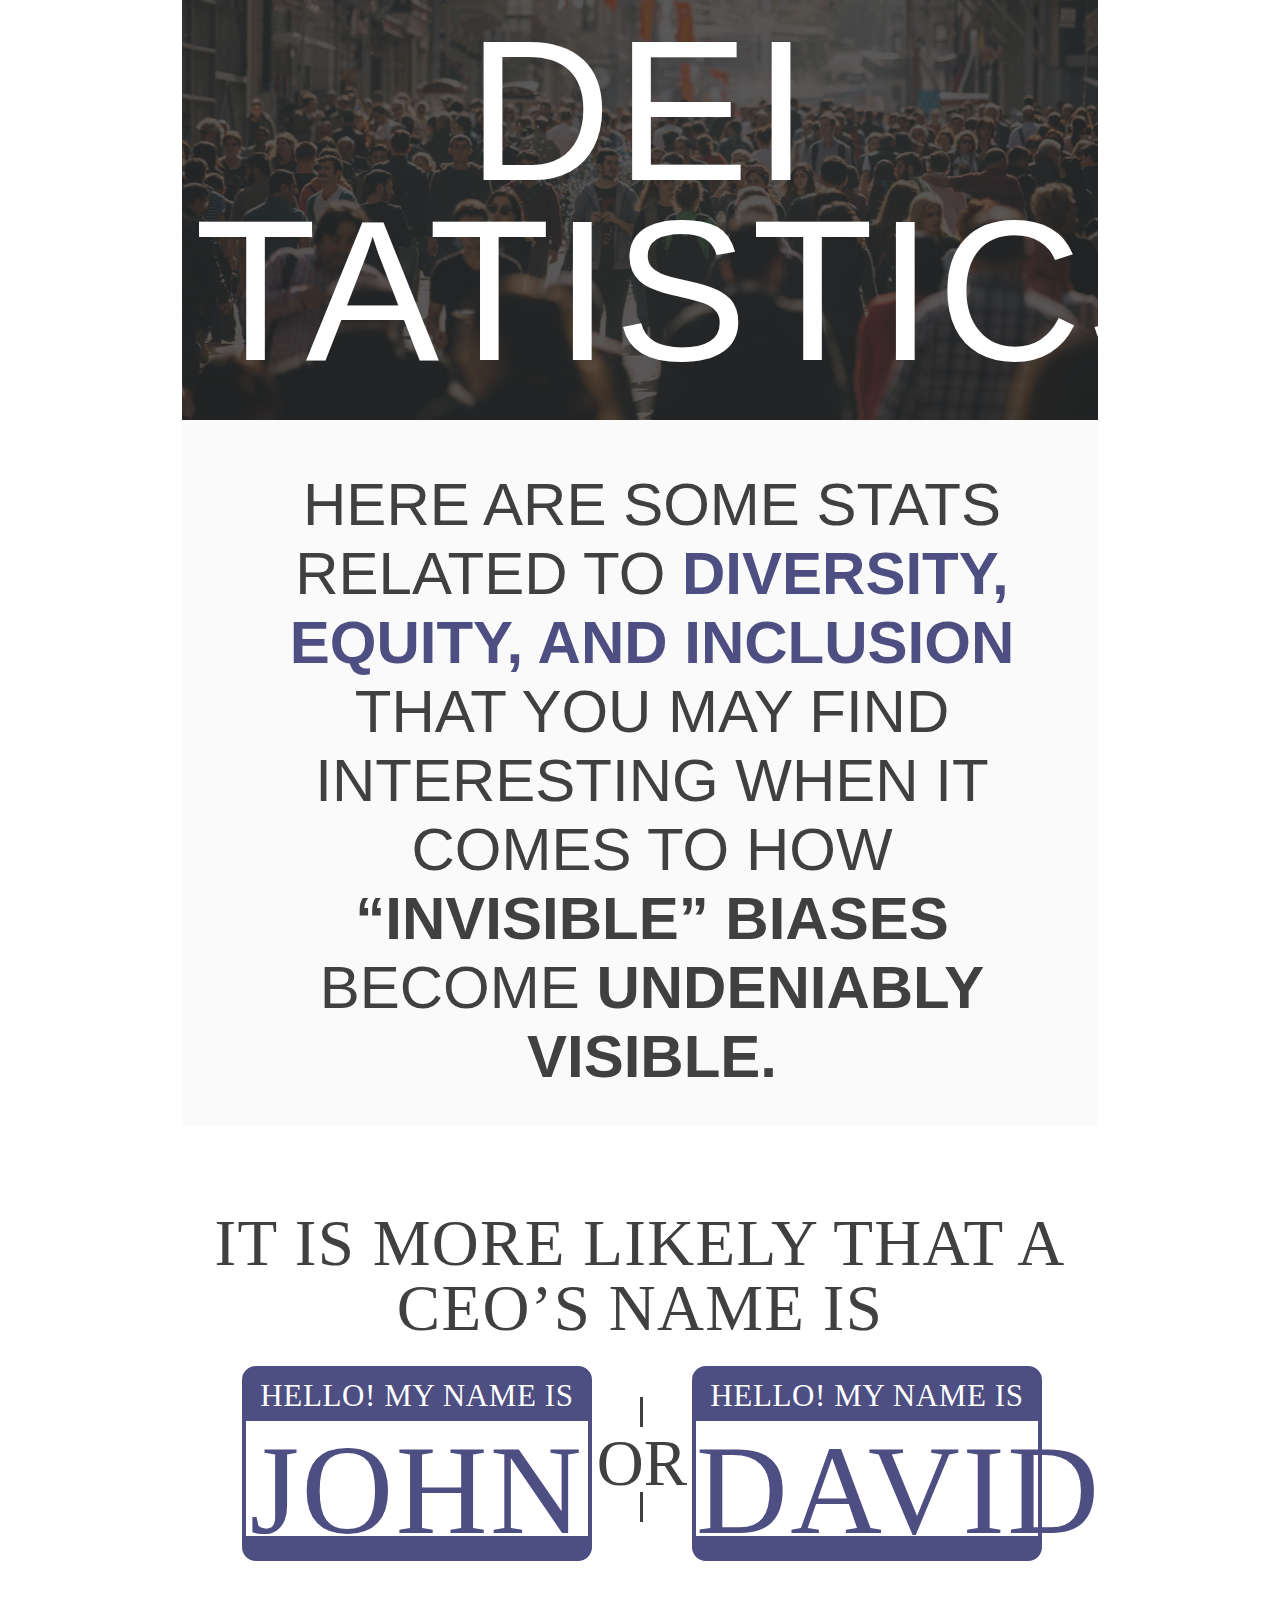
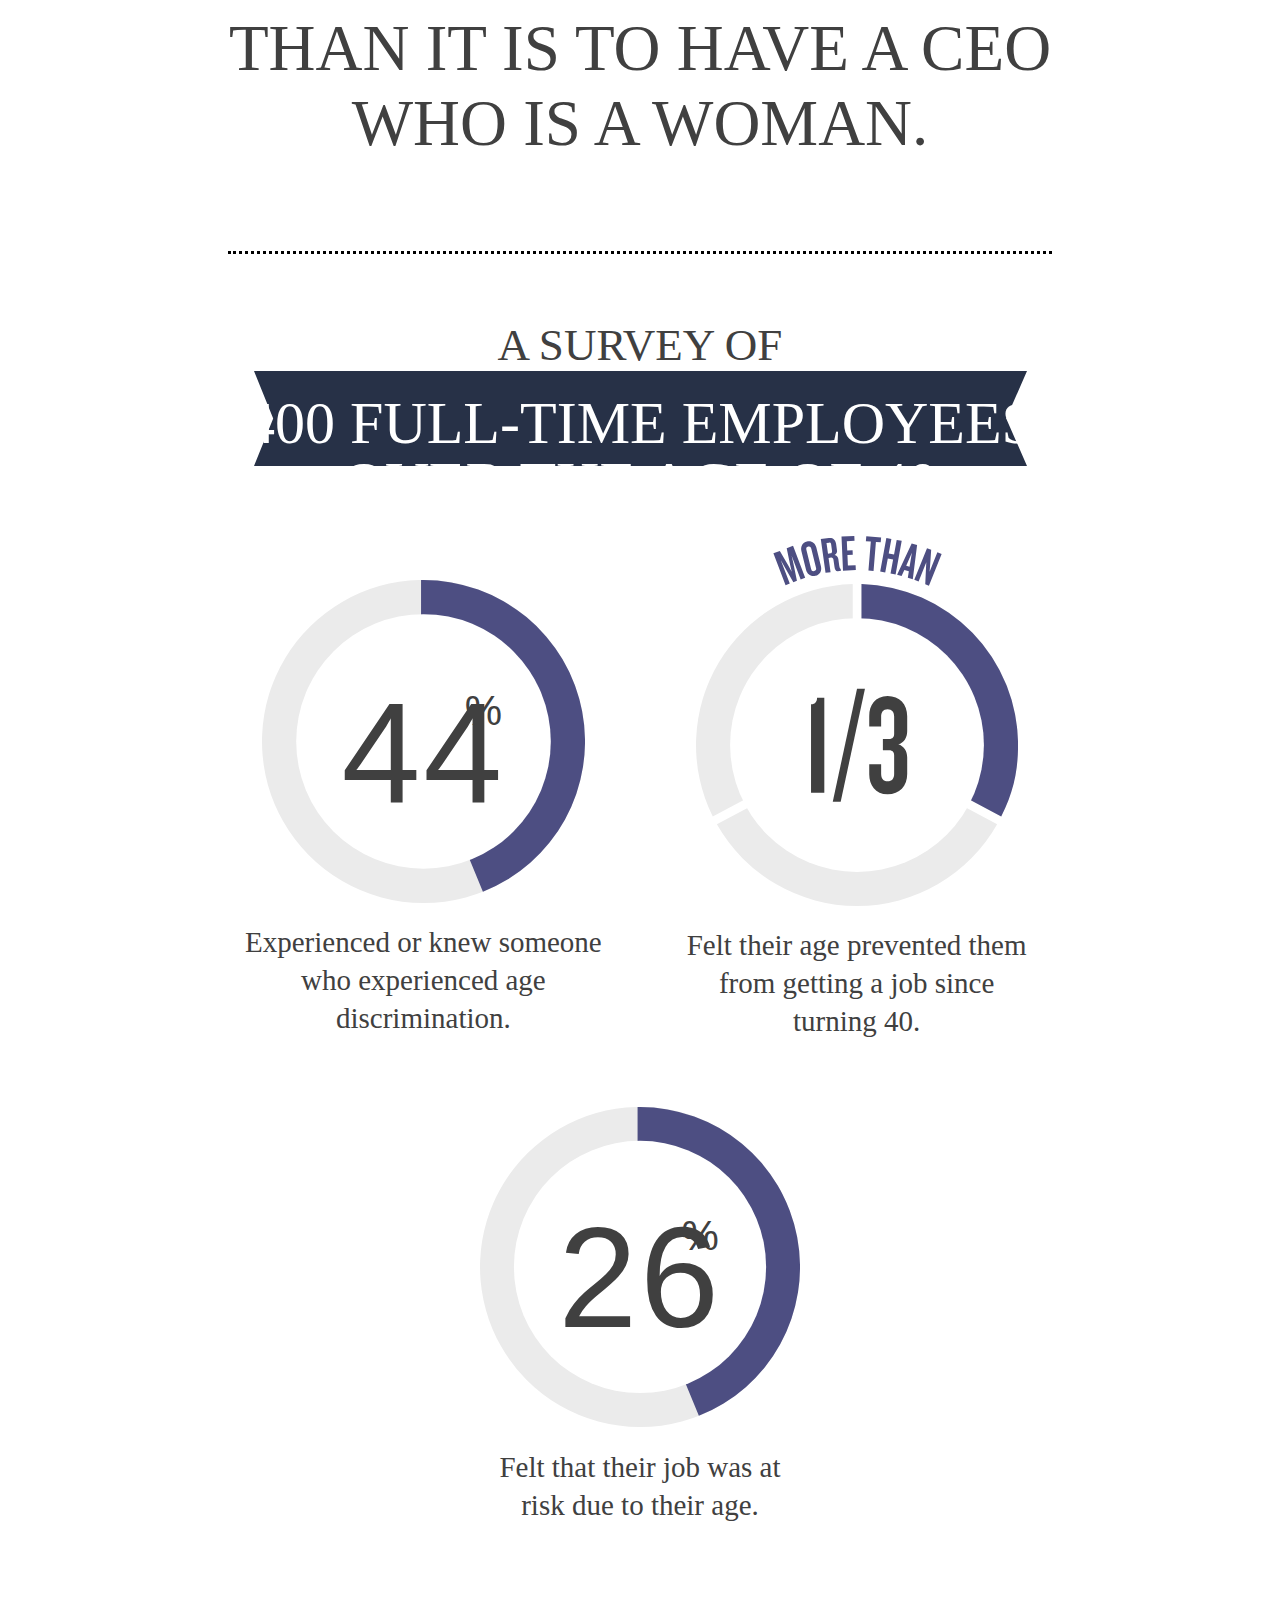
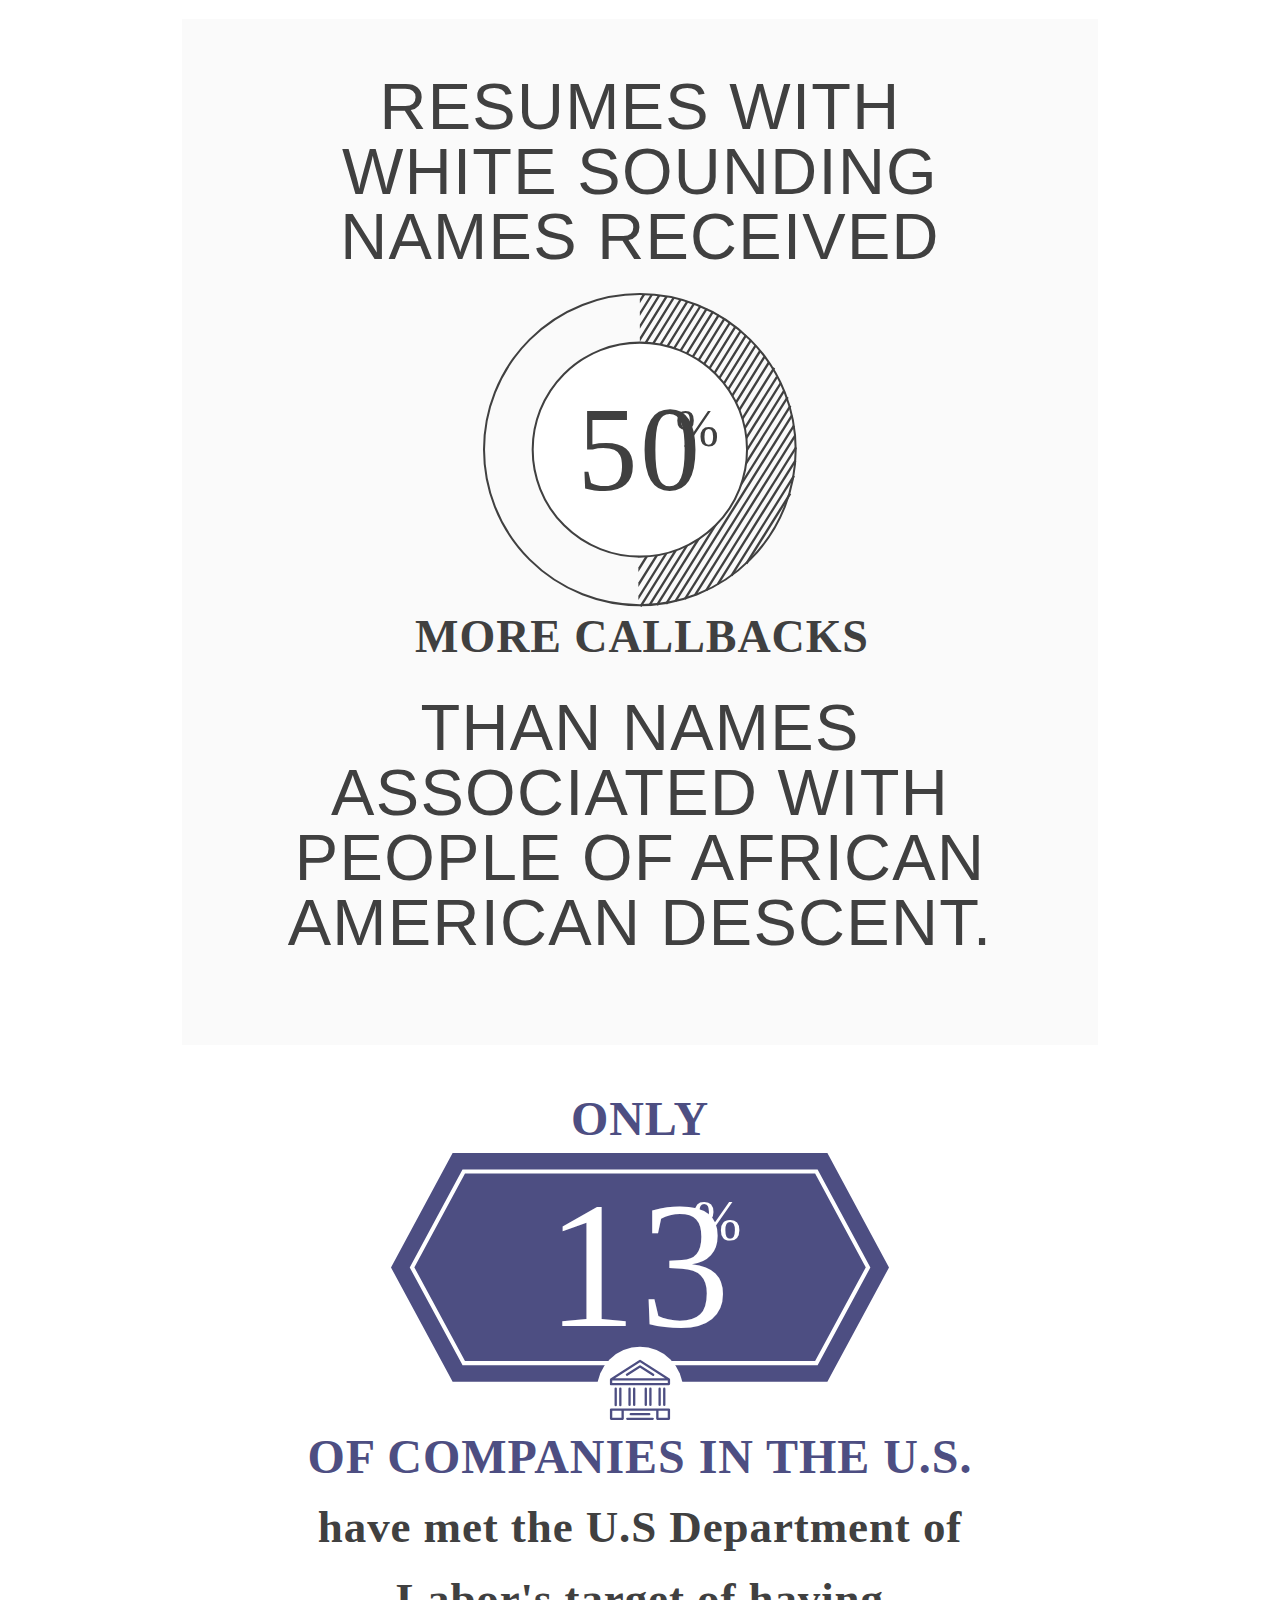
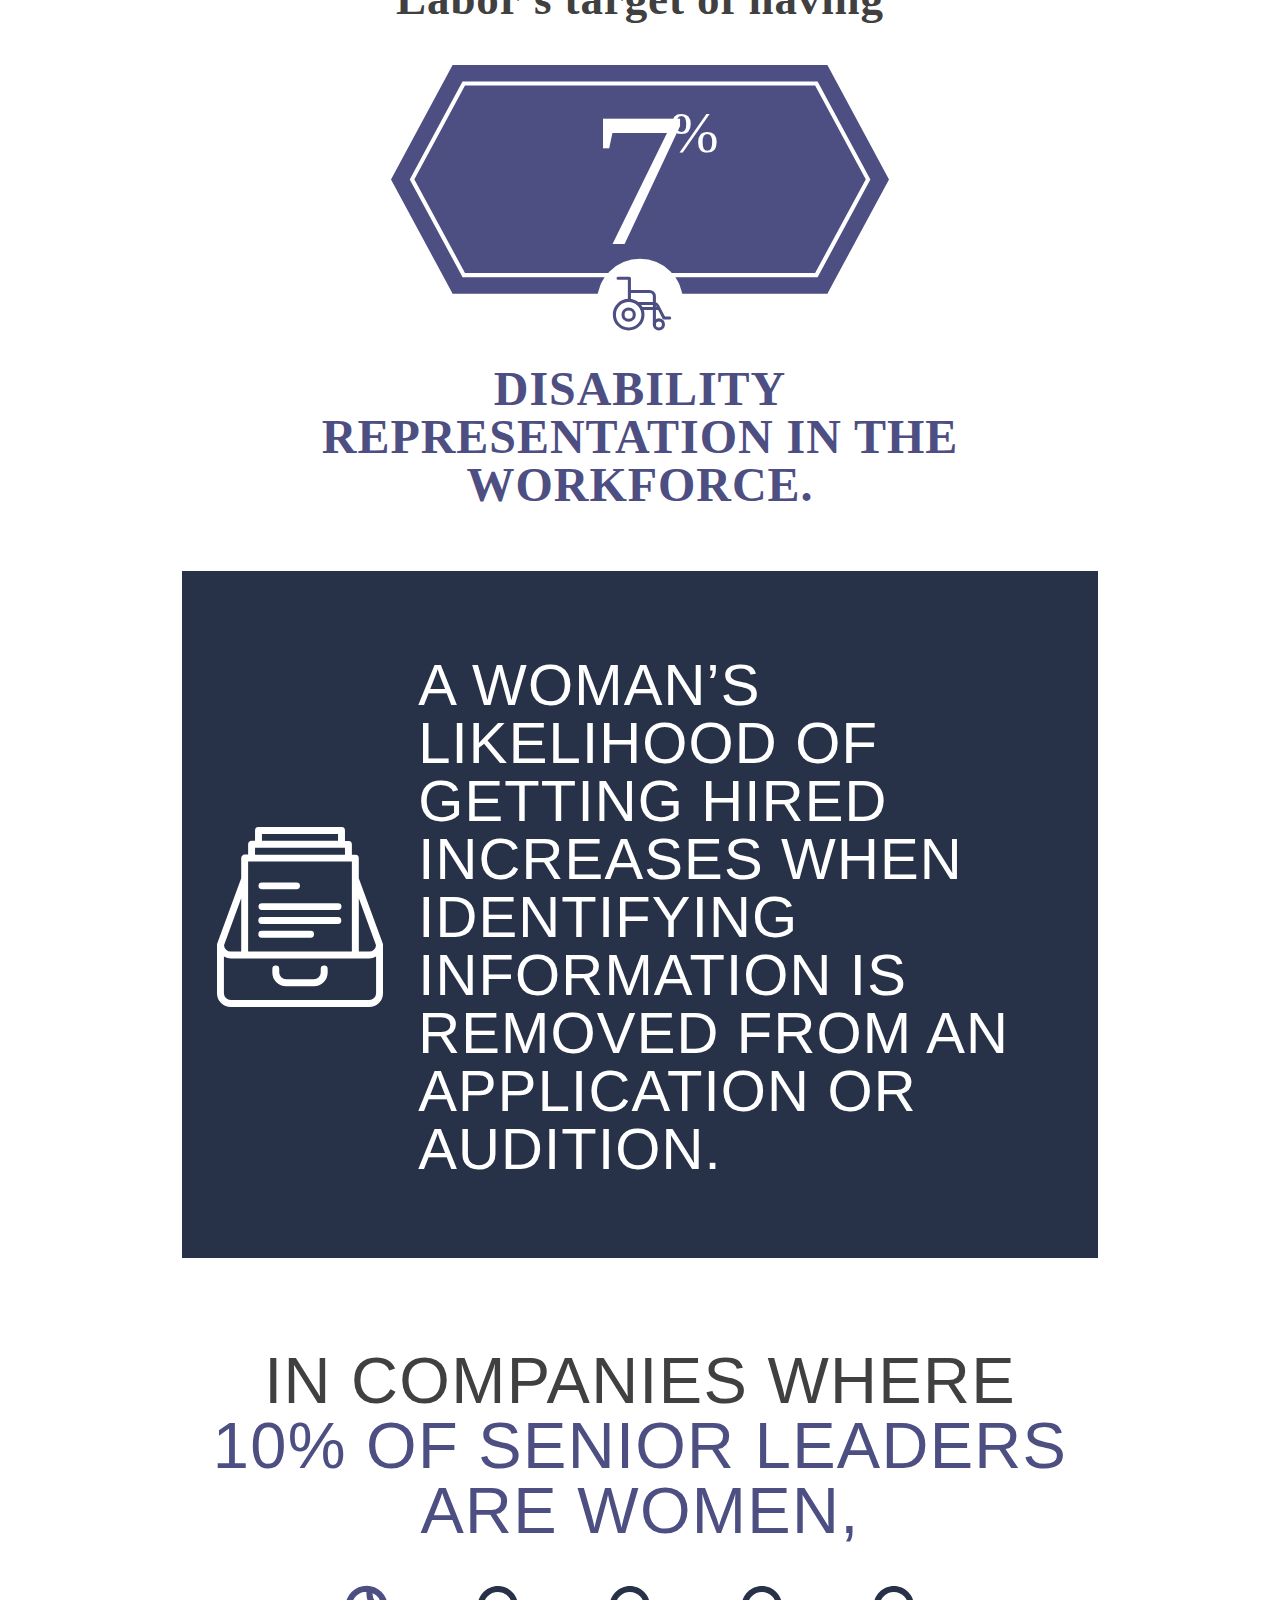
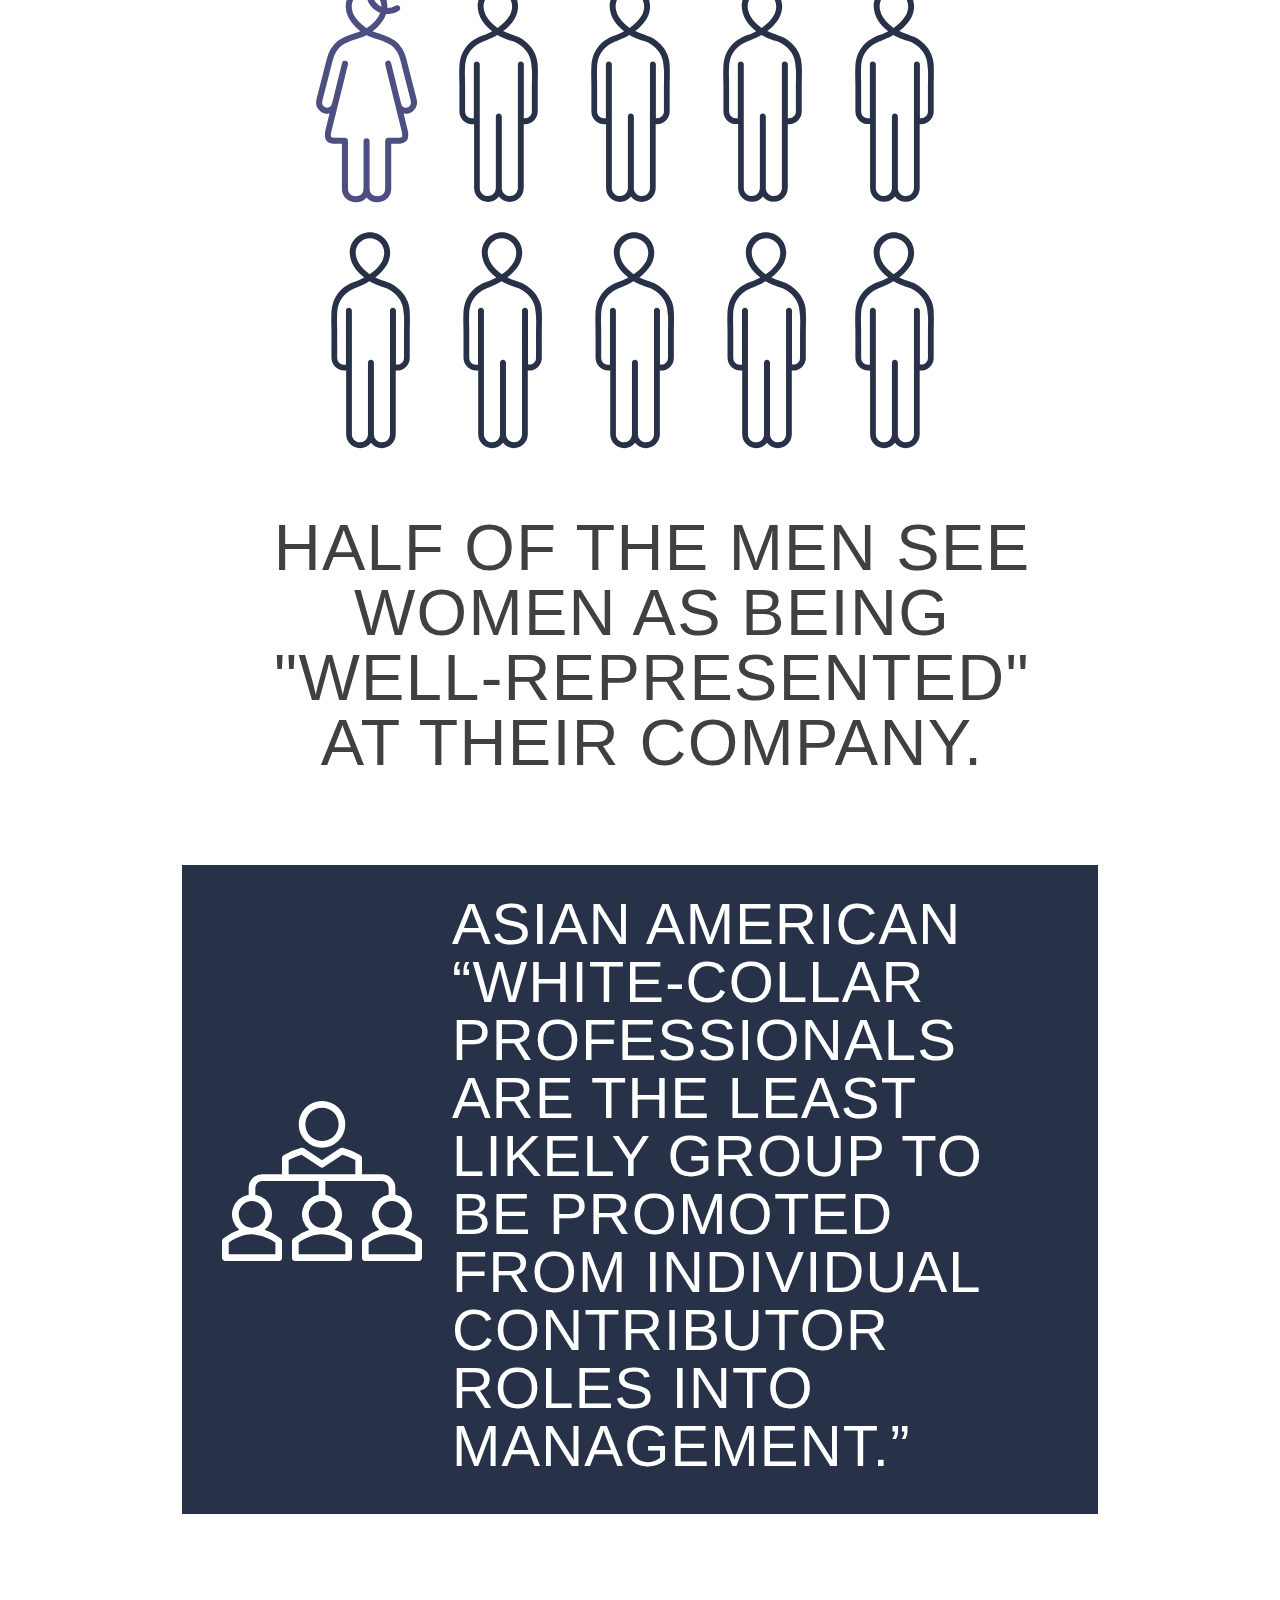
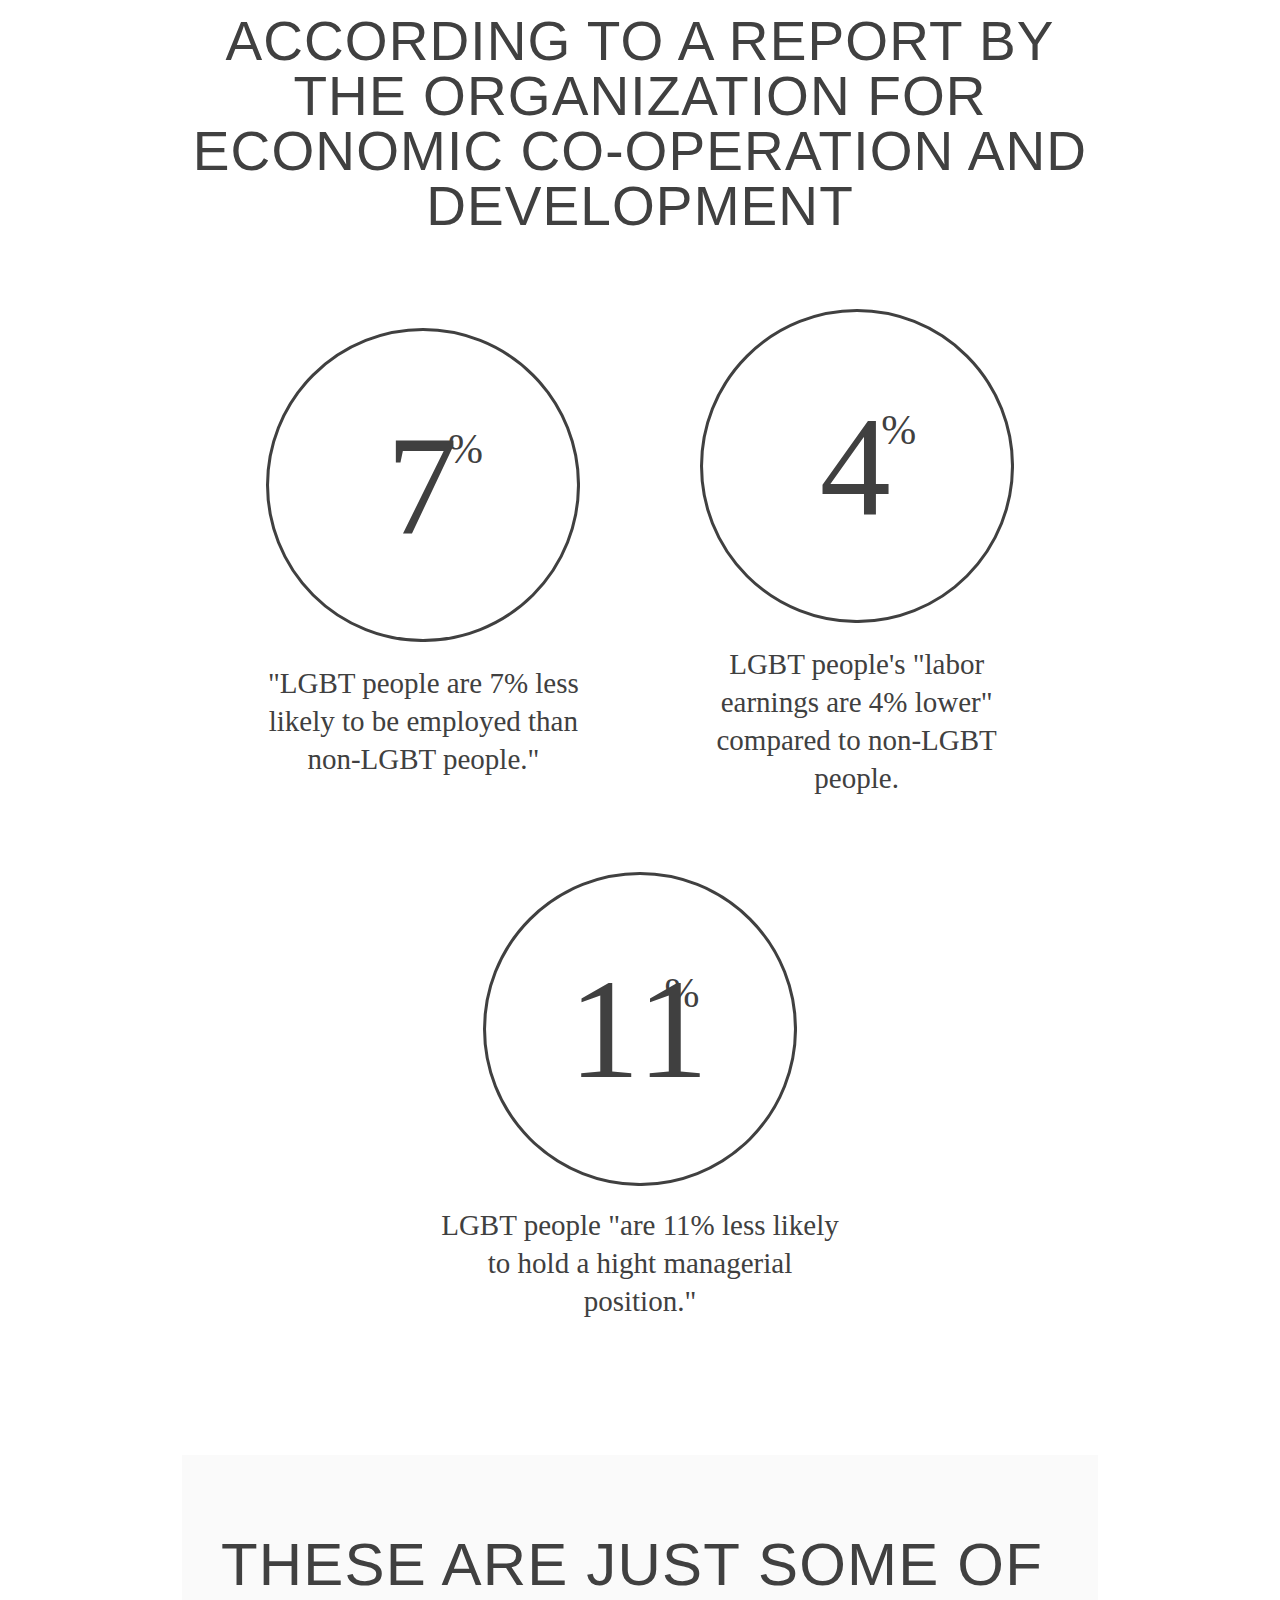
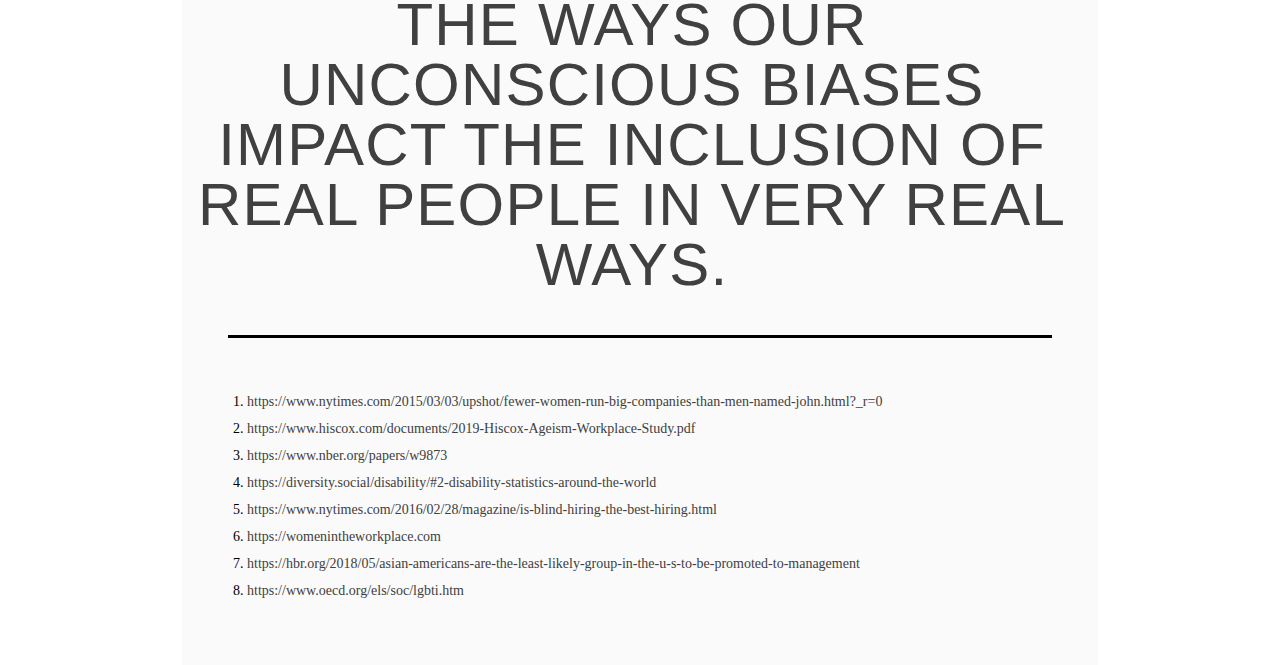
<file: index.html>
<!DOCTYPE html>
<html>
    <head>
        <meta charset="UTF-8" />
        <meta http-equiv="X-UA-Compatible" content="IE=edge" />
        <meta name="viewport" content="width=device-width, initial-scale=1.0" />
        <title>DEI-STATISTICS</title>
        <link rel="stylesheet" href="./styles.css" />
        <script src="https://getinclusive-assets.s3.amazonaws.com/course-content/infographics/js/styleinj.js"></script>
    	<script src="https://getinclusive-assets.s3.amazonaws.com/course-content/infographics/js/styleinj.js"></script>
    </head>

    <body>
        <div class="infographic-content">
            <section
                class="
                    ignore-wrapper
                    header-main
                    d-flex
                    w-100
                    align-items-center
                    p-r
                    justify-content-end
                "
            >
                <div class="header-text">
                    <p class="header-title larger">DEI STATISTICS</p>
                </div>
            </section>

            <section class="section-content light-grey">
                <div class="text-main">
                    <p>
                        HERE ARE SOME STATS RELATED TO
                        <b class="secondary">DIVERSITY, EQUITY, AND INCLUSION </b>THAT YOU MAY FIND INTERESTING WHEN IT COMES TO HOW
                        <b> “INVISIBLE” BIASES</b>
                        BECOME <b>UNDENIABLY VISIBLE.</b>
                    </p>
                </div>
            </section>
            <section class="name-section">
                <p class="text-align-center ceos-name ceos-margin">
                    IT IS MORE LIKELY THAT A CEO’S NAME IS
                </p>
                <div class="names-wrap">
                    <div class="names secondary">
                        <p class="hello">HELLO! MY NAME IS</p>
                        <p class="john john-i18n">JOHN</p>
                    </div>
                    <div class="ceos-name or-margin"><span class="small-i18n">OR</span></div>
                    <div class="names">
                        <p class="hello">HELLO! MY NAME IS</p>
                        <p class="john john-i18n">DAVID</p>
                    </div>
                </div>

                <div class="text-align-center ceos-name ceo-women">
                    <span>THAN IT IS TO HAVE A CEO WHO IS A WOMAN.</span>
                </div>
                <div class="dot-line"></div>
                <div class="center survey survey-padding"><span>A SURVEY OF</span></div>
                <div class="center">
                    <div class="ribbon">
                        <p class="fs3 ribbon-text" i18n-data="">
                            400 FULL-TIME EMPLOYEES OVER THE AGE OF 40
                        </p>
                    </div>
                </div>
                <div class="p_cards adderall-percentage-cards">
                    <div class="p_card">
                        <div class="card-icon"><p>44<p class="percentage">%</p></p></div>

                        <p class="card-title">
                            Experienced or knew someone who experienced age
                            discrimination.
                        </p>
                    </div>
                    <div class="p_card more-than">
                        <img src="./assets/Asset6.svg" alt=" More than 1/3" class="" />
                        <p class="card-title">
                            Felt their age prevented them from getting a job
                            since turning 40.
                        </p>
                    </div>
                </div>
                <div class="center">
                    <div class="p_card">
                        <div class="card-icon"><p>26<p class="percentage">%</p></p></div>
                        <p class="card-title felt-that">
                            Felt that their job was at risk due to their age.
                        </p>
                    </div>
                </div>
            </section>

            <section class="resume-section light-grey">
                <div class="text-align-center resume-text center">
                    <p>RESUMES WITH WHITE SOUNDING NAMES RECEIVED</p>
                </div>

                <div class="icon">
                    <div class="icon-center"><p>50<p class="percentage">%</p></p></div>
                </div>
                <div class="icon-text-normal-center">
                    <p>MORE CALLBACKS</p>
                </div>
                <div class="names-text">
                    <p>
                        THAN NAMES ASSOCIATED WITH PEOPLE OF AFRICAN AMERICAN
                        DESCENT.
                    </p>
                </div>
            </section>
            <section class="only-section">
                <div class="icon-text-purple-center">
                    <p class="purple-text">ONLY</p>
                </div>
                <div class="icon">
                    <div class="only-icon">
                        <p>13
                            <p class="percent">%</p>
                        </p></div>
                </div> 

                <div class="icon-text-purple-center">
                    <p>OF COMPANIES IN THE U.S.</p>
                </div>
                <div class="have-met">
                    <p>
                        have met the U.S Department of Labor's target of having
                    </p>
                </div>

                <div class="icon">
                    <div class="icon">
                        <div class="only-icon1">
                            <p>7
                                <p class="percent1">%</p>
                            </p></div>
                    </div>
                </div>
                <div class="icon-text-purple-center disability-repres">
                    <p>DISABILITY REPRESENTATION IN THE WORKFORCE.</p>
                </div>
            </section>
            <section class="flex-container dark-grey">
                <div class="icon right only-desktop">
                    <img src="./assets/Asset 4.svg" class="icon-flex" />
                </div>
                <div class="icon-text">
                    <p class="only-desktop secondary-text">
                        A WOMAN’S LIKELIHOOD OF GETTING HIRED INCREASES WHEN
                        IDENTIFYING INFORMATION IS REMOVED FROM AN APPLICATION
                        OR AUDITION.
                    </p>
                    <div class="only-mobile mobile-custom">
                        <p class="secondary-text">A WOMAN’S LIKELIHOOD OF GETTING HIRED INCREASES....</p>
                        <img src="./assets/Asset 4.svg" class="icon-flex" />
                        <p>... WHEN IDENTIFYING INFORMATION IS REMOVED FROM AN APPLICATION OR AUDITION.</p>
                    </div>
                </div>
            </section>
            <section class="in-company-section">
                <div class="in-text">
                    <p>IN COMPANIES WHERE</p>
                </div>
                <div class="in-text">
                    <p class="secondary">10% OF SENIOR LEADERS ARE WOMEN,</p>
                </div>
                <div class="icon">
                    <img src="./assets/Asset 14.svg" class="icon-prop" />
                </div>
                <div class="in-text in-text-width">
                    <p>
                        HALF OF THE MEN SEE WOMEN AS BEING "WELL-REPRESENTED" AT
                        THEIR COMPANY.
                    </p>
                </div>
            </section>
            <section class="flex-container asian-american dark-blue">
                <div class="icon right">
                    <img
                        src="./assets/asian american.svg"
                        class="icon-w-100 icon-center"
                    />
                </div>
                <div class="asian-text">
                    <p>
                        ASIAN AMERICAN “WHITE-COLLAR PROFESSIONALS ARE THE LEAST
                        LIKELY GROUP TO BE PROMOTED FROM INDIVIDUAL CONTRIBUTOR
                        ROLES INTO MANAGEMENT.”
                    </p>
                </div>
            </section>

            <section class="report-section">
                <div class="report-text">
                    <p>
                        ACCORDING TO A REPORT BY THE ORGANIZATION FOR ECONOMIC
                        CO-OPERATION AND DEVELOPMENT
                    </p>
                </div>

                <div class="p_cards adderall-percentage-cards">
                    <div class="p_card">
                        <div class="ring-icon"><p>7<p class="per">%</p></p></div>

                        <p class="ring-title">
                            "LGBT people are 7% less likely to be employed than non-LGBT people."
                        </p>
                    </div>
                    <div class="p_card">
                        <div class="ring-icon"><p>4<p class="per">%</p></p></div>

                        <p class="ring-title">
                            LGBT people's "labor earnings are 4% lower" compared to non-LGBT people.
                        </p>
                    </div>
                </div>
                <div class="center">
                    <div class="p_card">
                        <div class="ring-icon"><p>11<p class="per">%</p></p></div>

                        <p class="ring-title1">
                            LGBT people "are 11% less likely to hold a hight managerial position."
                        </p>
                    </div>
                </div>
            </section>
            <section class="link-section light-grey">
                <div class="link-text">
                    <p>
                        THESE ARE JUST SOME OF THE WAYS OUR UNCONSCIOUS BIASES
                        IMPACT THE INCLUSION OF REAL PEOPLE IN VERY REAL WAYS.
                    </p>
                </div>
                <div class="line"></div>
                <div class="links">
                    <ol>
                        <li>
                            <a target="_blank" href="https://www.nytimes.com/2015/03/03/upshot/fewer-women-run-big-companies-than-men-named-john.html?_r=0">https://www.nytimes.com/2015/03/03/upshot/fewer-women-run-big-companies-than-men-named-john.html?_r=0</a>
                        </li>
                        <li>
                            <a target="_blank" href="https://www.hiscox.com/documents/2019-Hiscox-Ageism-Workplace-Study.pdf">https://www.hiscox.com/documents/2019-Hiscox-Ageism-Workplace-Study.pdf</a>
                        </li>
                        <li>
                            <a target="_blank" href="https://www.nber.org/papers/w9873">https://www.nber.org/papers/w9873</a>

                        </li>
                        <li>
                            <a target="_blank" href="https://diversity.social/disability/#2-disability-statistics-around-the-world">https://diversity.social/disability/#2-disability-statistics-around-the-world</a>
                        </li>
                        <li>
                            <a target="_blank" href="https://www.nytimes.com/2016/02/28/magazine/is-blind-hiring-the-best-hiring.html">https://www.nytimes.com/2016/02/28/magazine/is-blind-hiring-the-best-hiring.html</a>
                        </li>
                        <li>
                            <a target="_blank" href="https://womenintheworkplace.com">https://womenintheworkplace.com</a>
                        </li>
                        <li>
                            <a target="_blank" href="https://hbr.org/2018/05/asian-americans-are-the-least-likely-group-in-the-u-s-to-be-promoted-to-management">https://hbr.org/2018/05/asian-americans-are-the-least-likely-group-in-the-u-s-to-be-promoted-to-management</a>
                        </li>
                        <li>
                            <a target="_blank" href="https://www.oecd.org/els/soc/lgbti.htm">https://www.oecd.org/els/soc/lgbti.htm</a>
                        </li>
                    </ol>
                </div>
            </section>
        </div>
    </body>
</html>
</file>
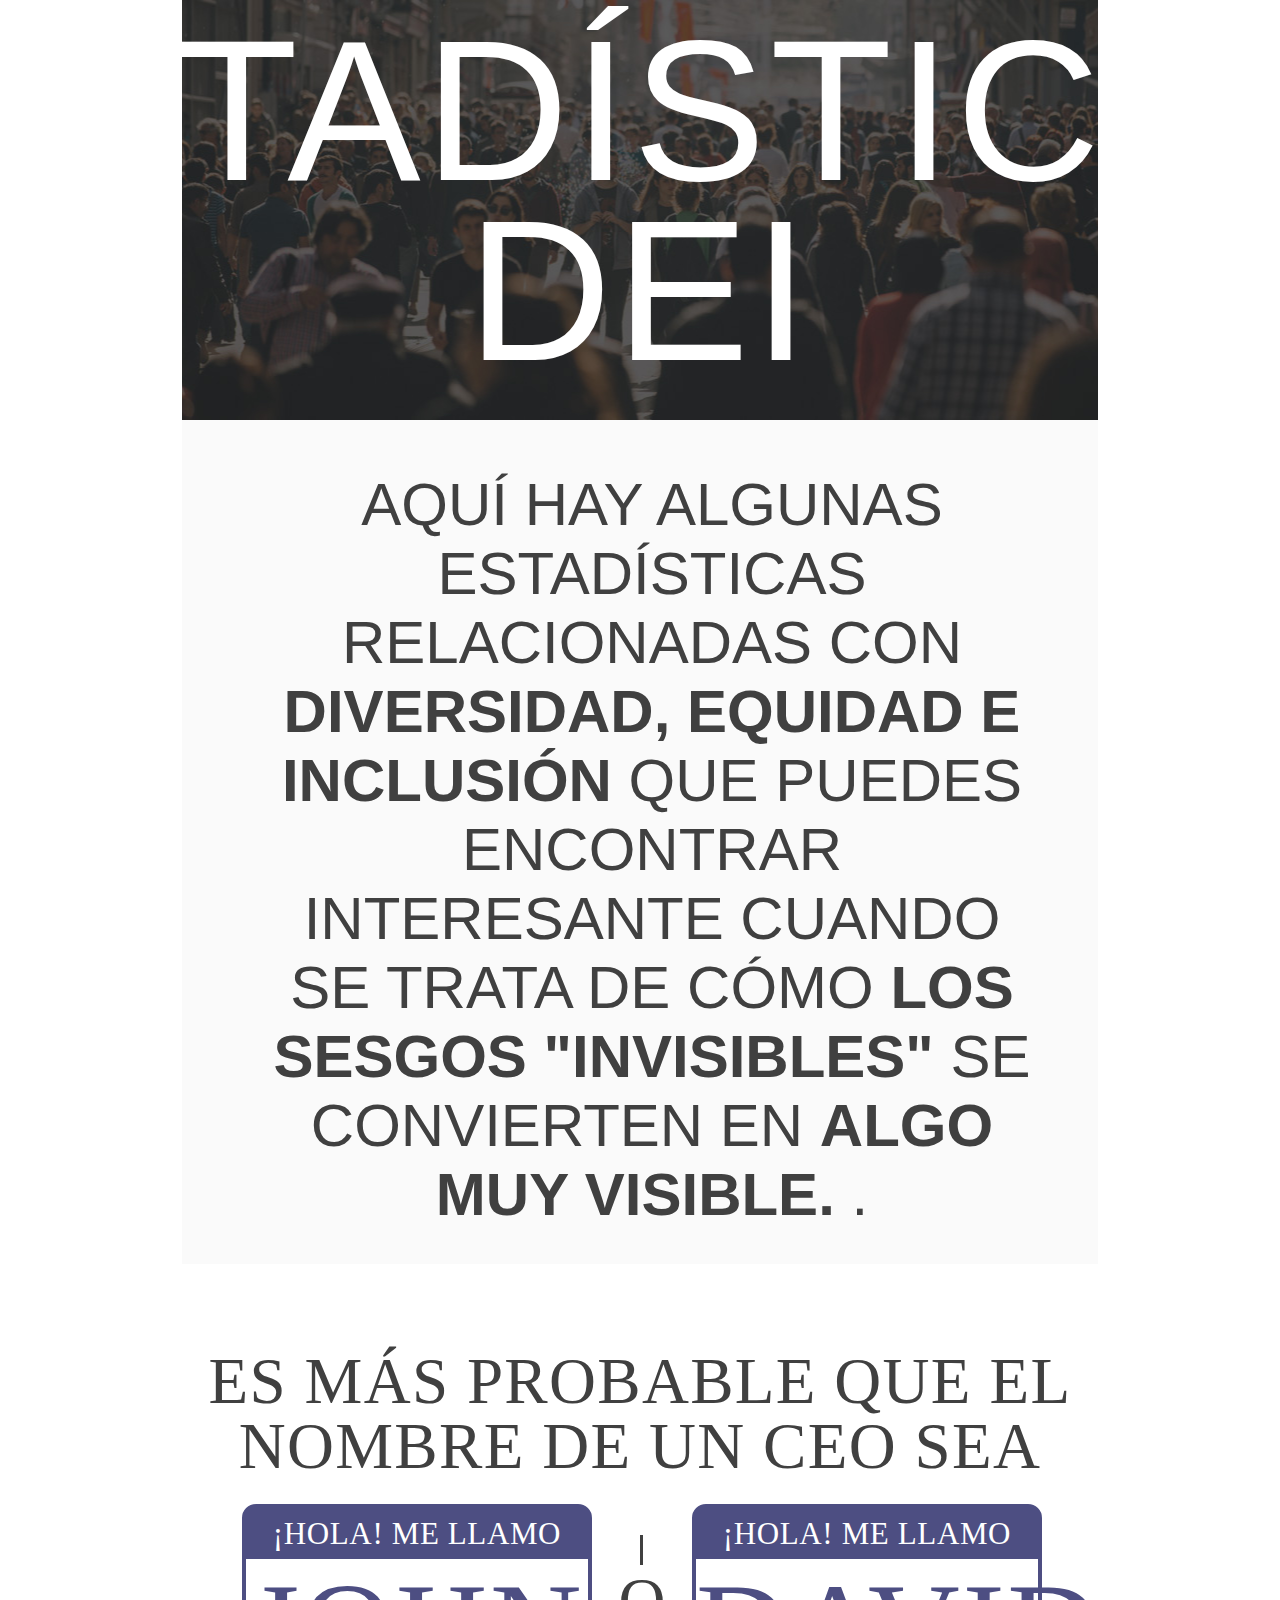
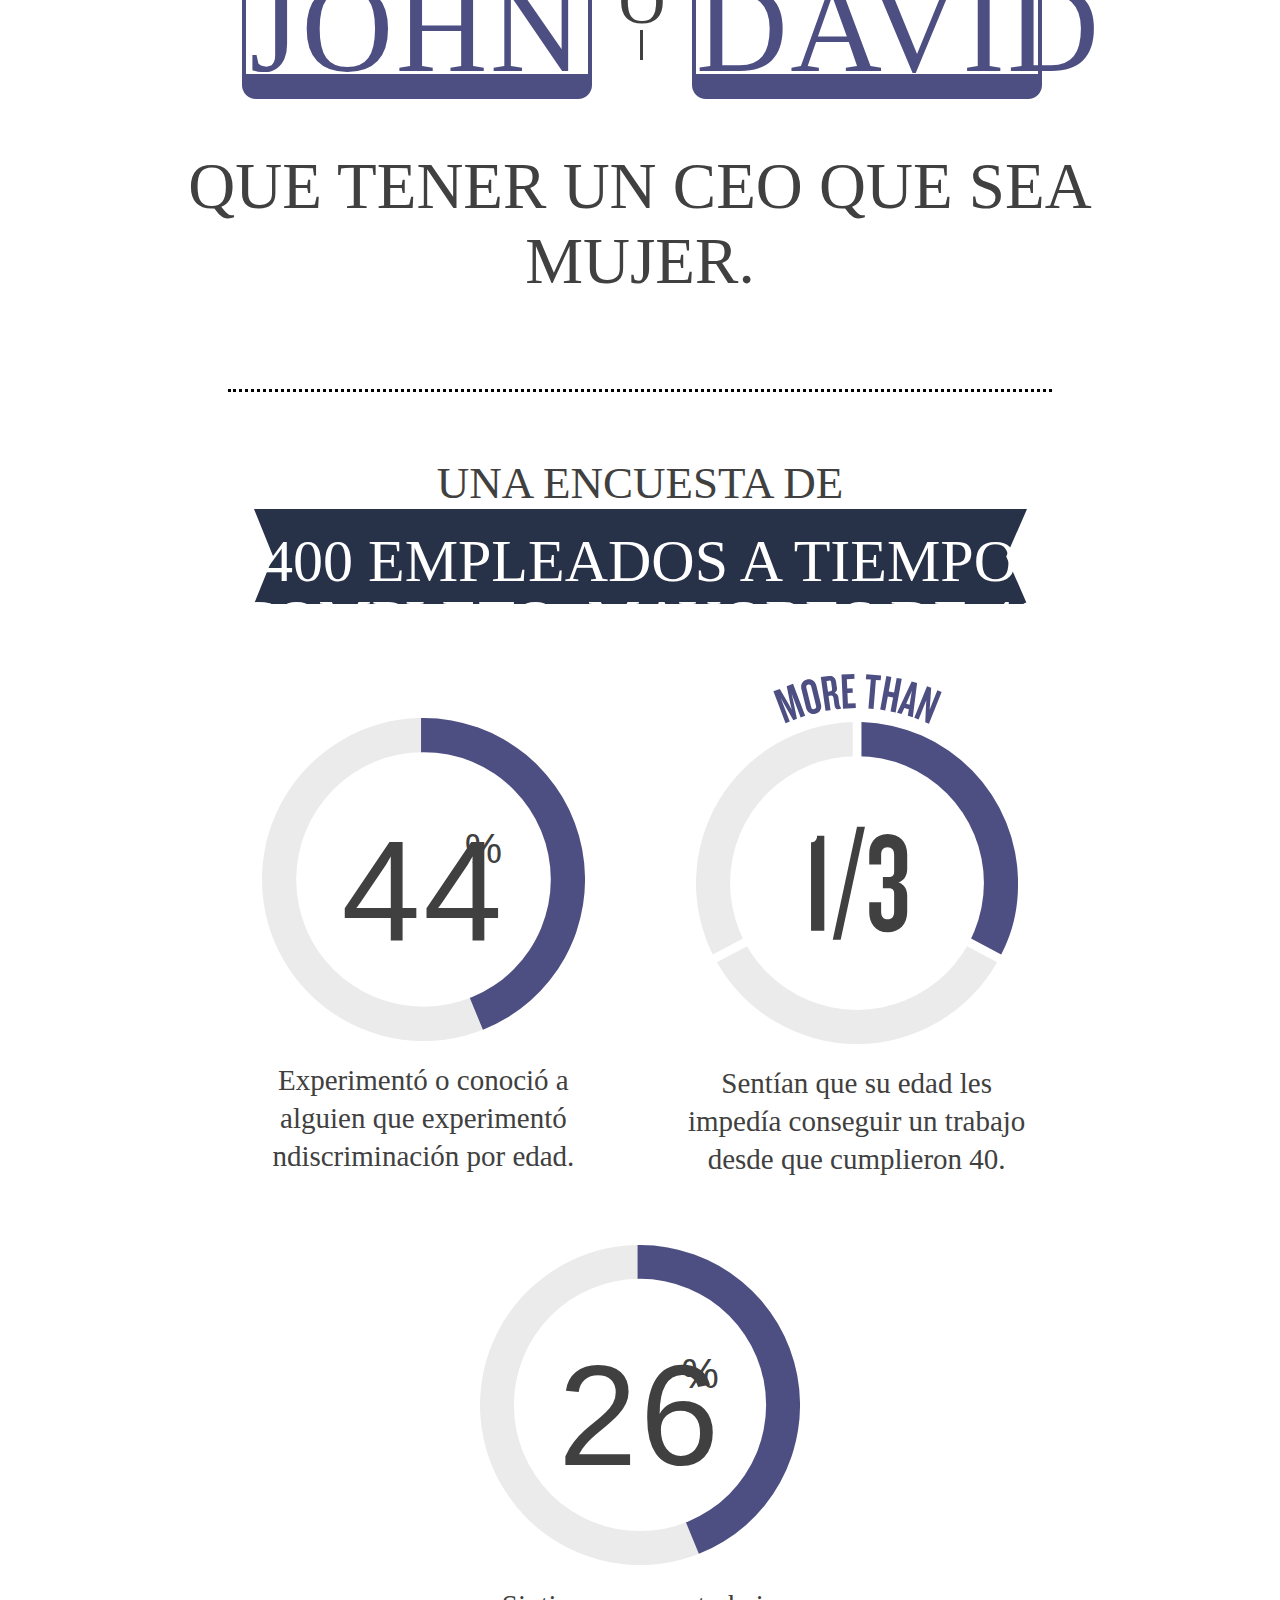
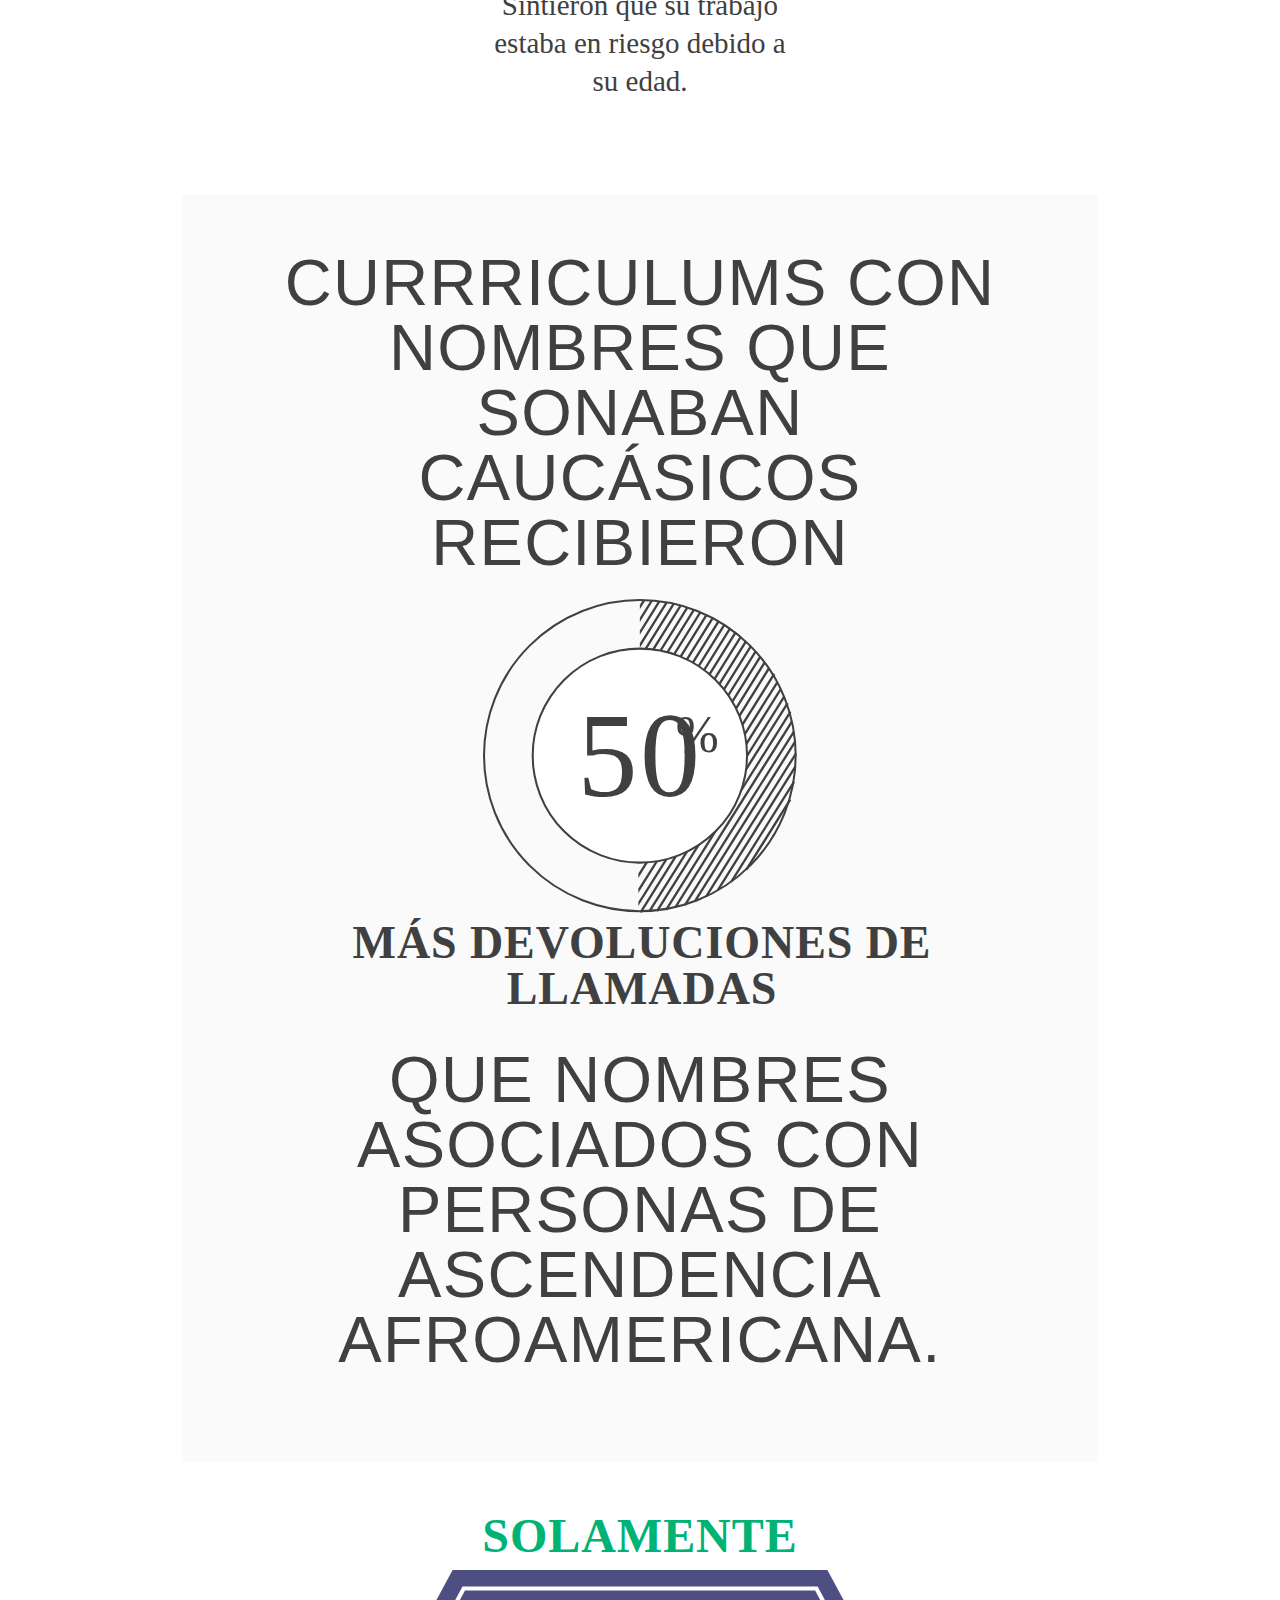
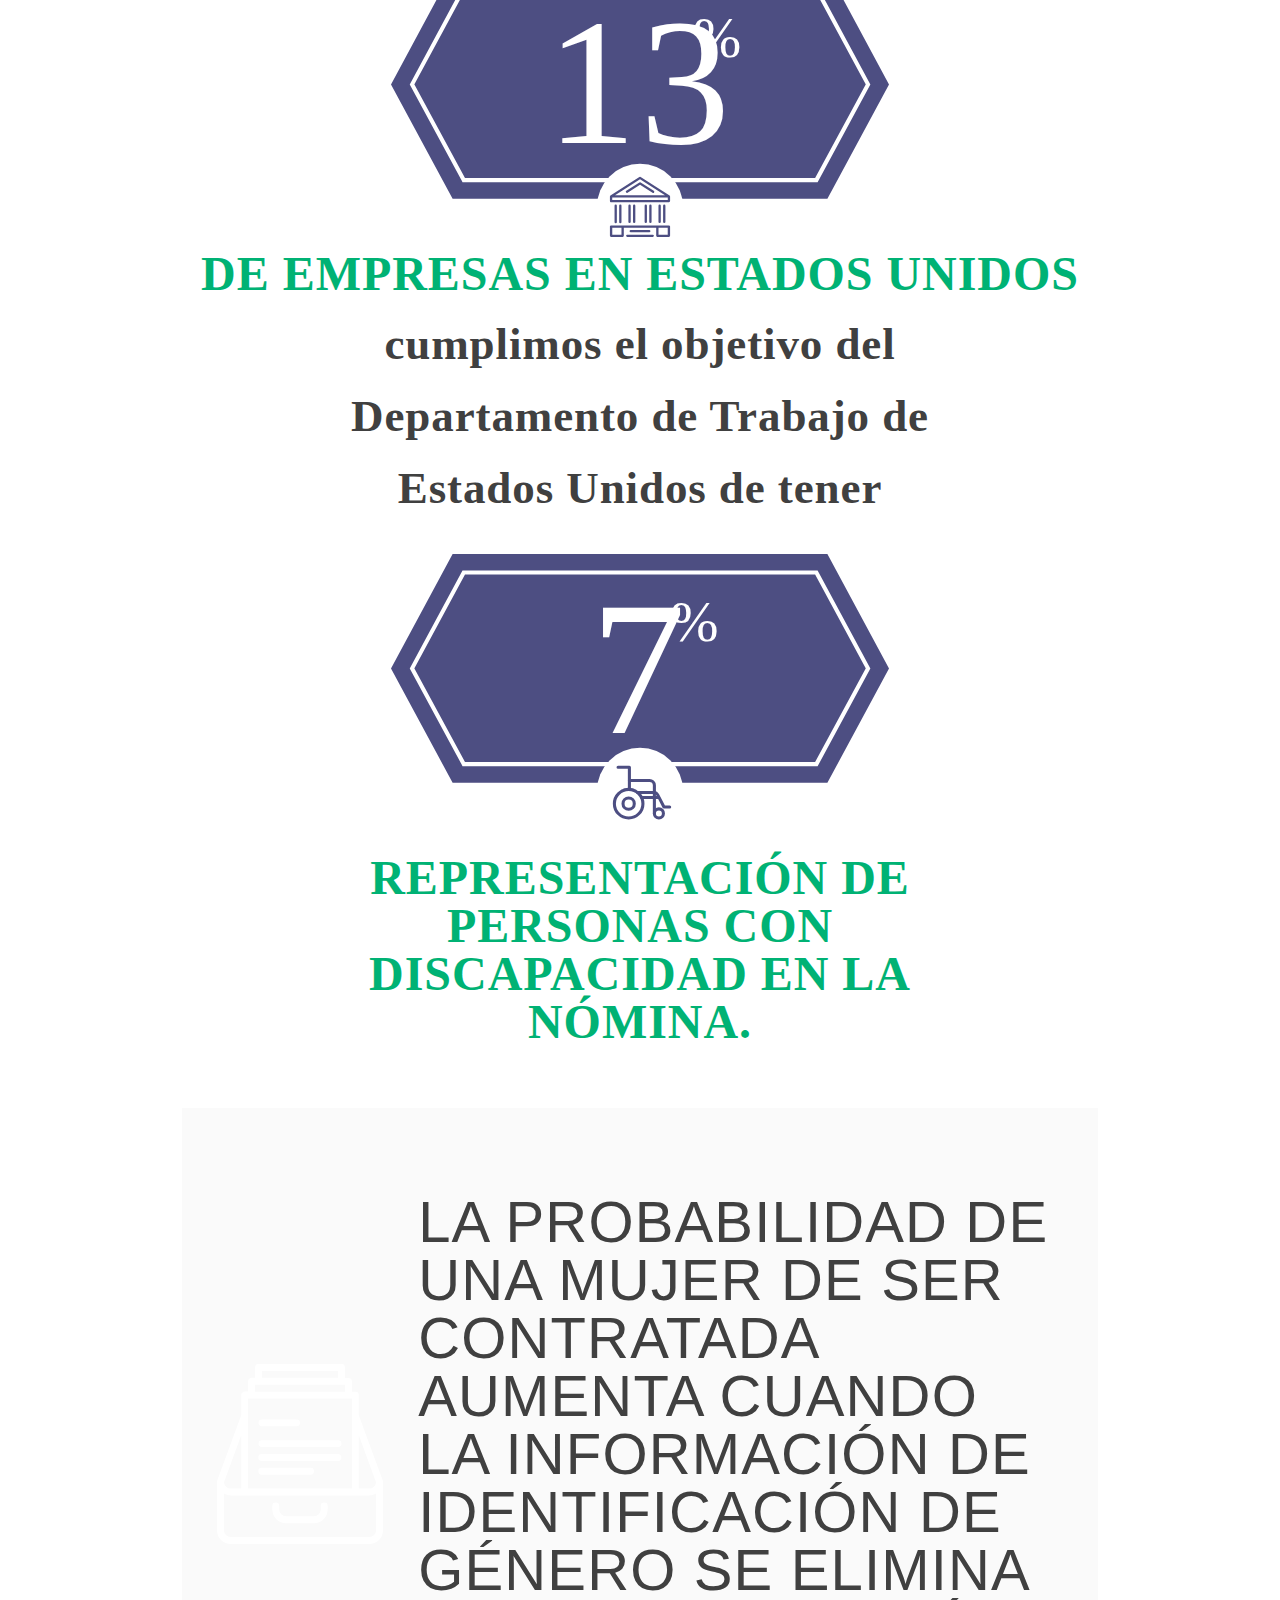
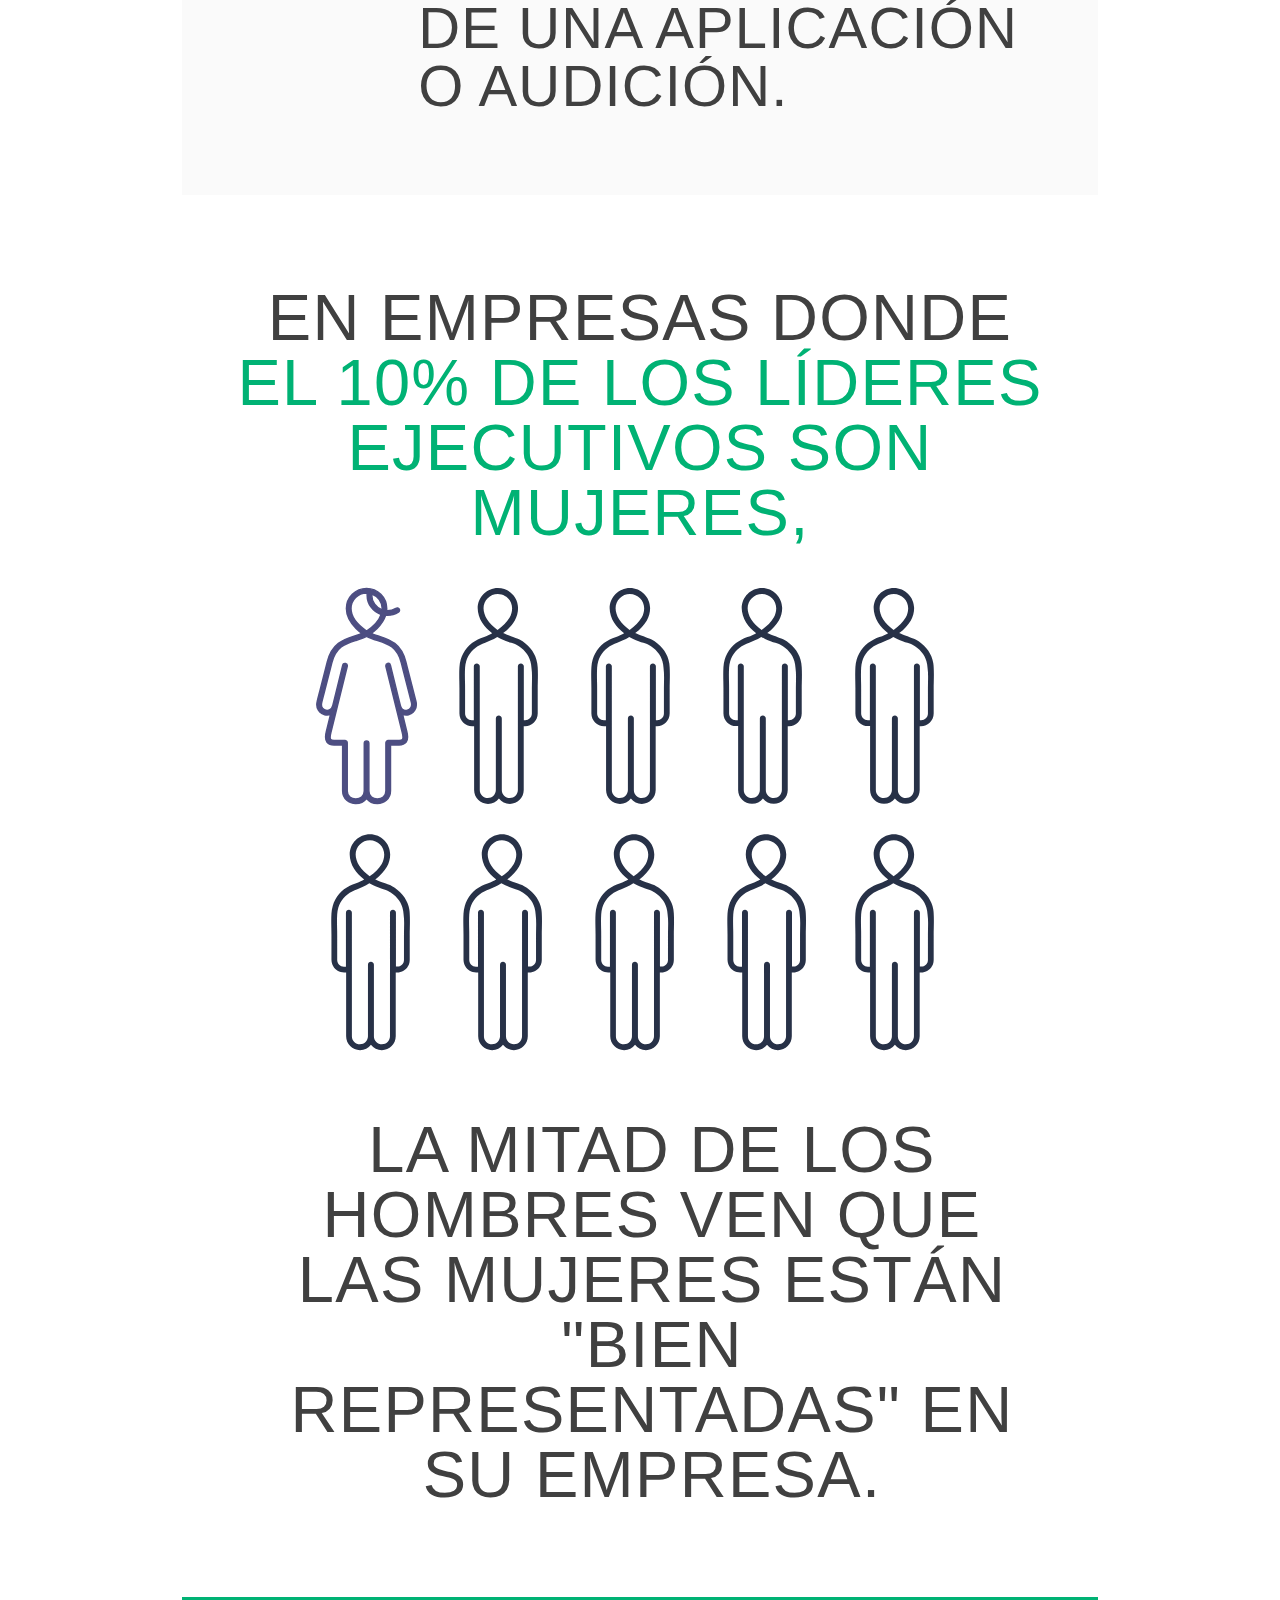
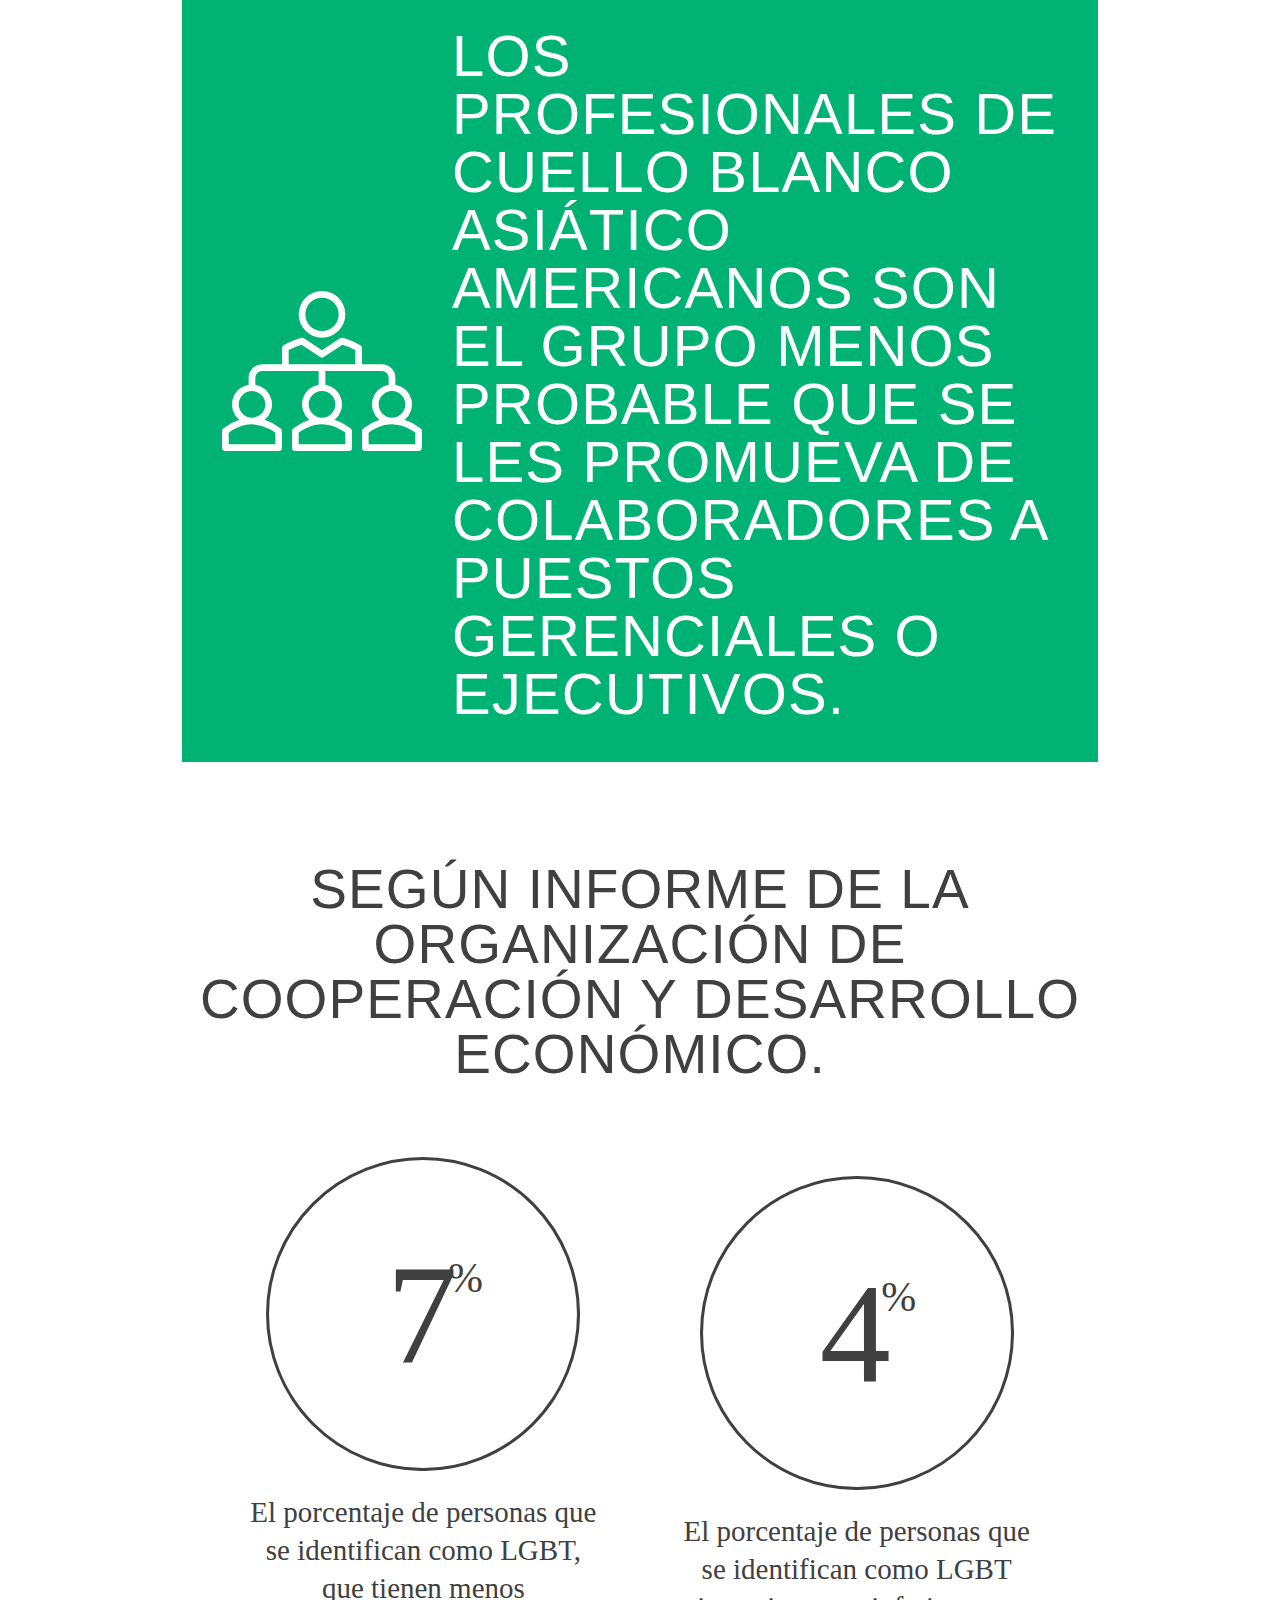
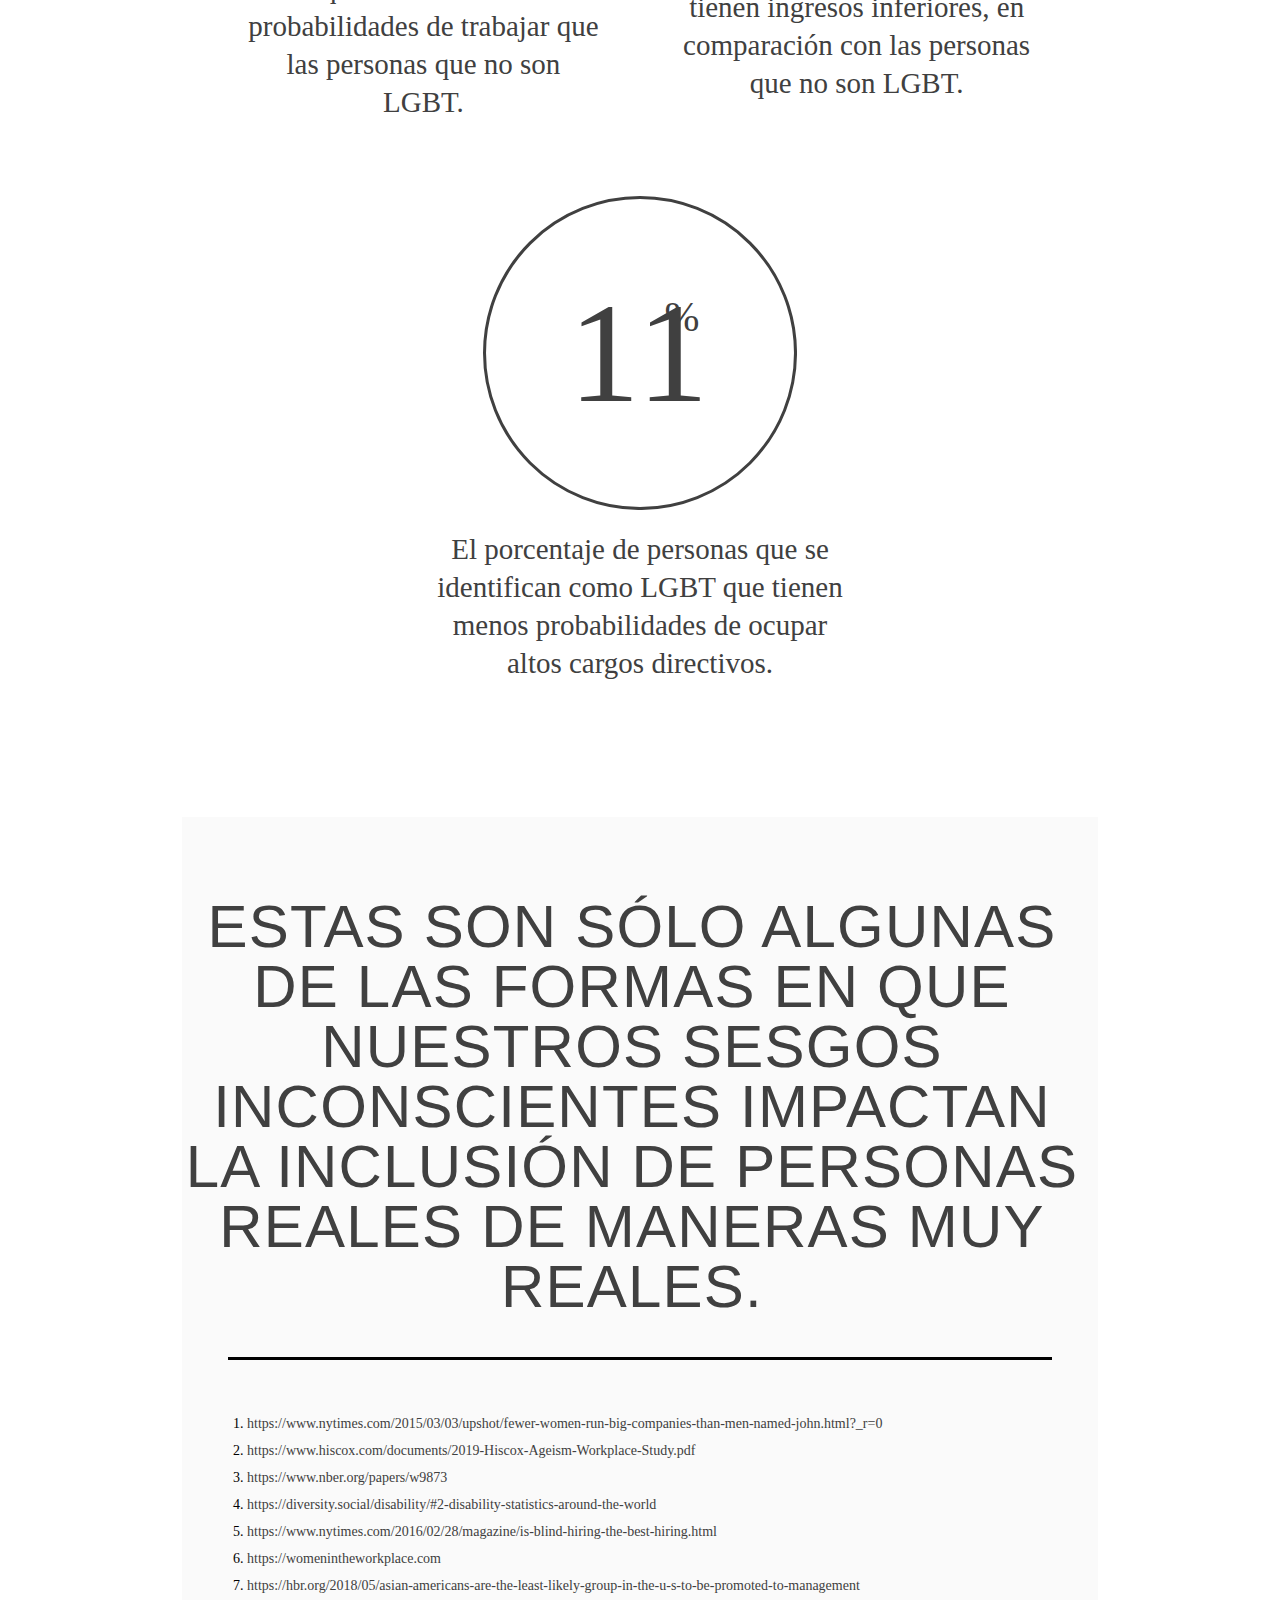
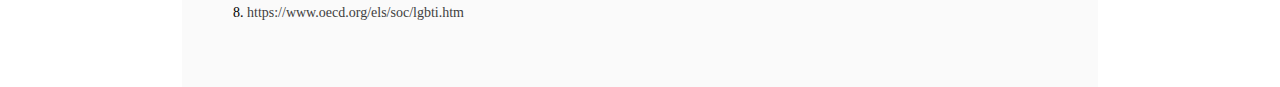
<file: index_es-419.html>
<!DOCTYPE html>
<html>
    <head>
        <meta charset="UTF-8" />
        <meta http-equiv="X-UA-Compatible" content="IE=edge" />
        <meta name="viewport" content="width=device-width, initial-scale=1.0" />
        <title>DEI-STATISTICS</title>
        <link rel="stylesheet" href="./styles.css" />
        <script src="https://getinclusive-assets.s3.amazonaws.com/course-content/infographics/js/styleinj.js"></script>
    	<script src="https://getinclusive-assets.s3.amazonaws.com/course-content/infographics/js/styleinj.js"></script>
    </head>

    <body>
        <div class="infographic-content">
            <section class="                     ignore-wrapper                     header-main                     d-flex                     w-100                     align-items-center                     p-r                     justify-content-end                 ">
                <div class="header-text">
                    <p class="header-title larger">ESTADÍSTICAS DEI</p>
                </div>
            </section>

            <section class="section-content light-grey">
                <div class="text-main">
                    <p>
 AQUÍ HAY ALGUNAS ESTADÍSTICAS RELACIONADAS CON 
<b> DIVERSIDAD, EQUIDAD E INCLUSIÓN </b> QUE PUEDES ENCONTRAR INTERESANTE CUANDO SE TRATA DE CÓMO 
 <b> LOS SESGOS "INVISIBLES" </b>
 SE CONVIERTEN EN <b> ALGO MUY VISIBLE. </b>
.</p>
                </div>
            </section>
            <section class="name-section">
                <p class="text-align-center ceos-name ceos-margin">
 ES MÁS PROBABLE QUE EL NOMBRE DE UN CEO SEA
</p>
                <div class="names-wrap">
                    <div class="names">
                        <p class="hello">¡HOLA! ME LLAMO</p>
                        <p class="john john-i18n">JOHN</p>
                    </div>
                    <div class="ceos-name or-margin"><span class="small-i18n">O</span></div>
                    <div class="names">
                        <p class="hello">¡HOLA! ME LLAMO</p>
                        <p class="john john-i18n">DAVID</p>
                    </div>
                </div>

                <div class="text-align-center ceos-name ceo-women">
                    <span>QUE TENER UN CEO QUE SEA MUJER.</span>
                </div>
                <div class="dot-line"></div>
                <div class="center survey survey-padding"><span>UNA ENCUESTA DE</span></div>
                <div class="center">
                    <div class="ribbon">
                        <p class="fs3 ribbon-text" i18n-data="">
 400 EMPLEADOS A TIEMPO COMPLETO, MAYORES DE 40 AÑOS
</p>
                    </div>
                </div>
                <div class="p_cards adderall-percentage-cards">
                    <div class="p_card">
                        <div class="card-icon"><p>44<p class="percentage">%</p></p></div>

                        <p class="card-title">
 Experimentó o conoció a alguien que experimentó 
ndiscriminación por edad. 
</p>
                    </div>
                    <div class="p_card more-than">
                        <img src="./assets/Asset6.svg" alt="Más de 1/3" class="" />
                        <p class="card-title">
 Sentían que su edad les impedía conseguir un trabajo 
desde que cumplieron 40. 
</p>
                    </div>
                </div>
                <div class="center">
                    <div class="p_card">
                        <div class="card-icon"><p>26<p class="percentage">%</p></p></div>
                        <p class="card-title felt-that">
 Sintieron que su trabajo estaba en riesgo debido a su edad. 
</p>
                    </div>
                </div>
            </section>

            <section class="resume-section light-grey">
                <div class="text-align-center resume-text center">
                    <p>CURRRICULUMS CON NOMBRES QUE SONABAN CAUCÁSICOS RECIBIERON</p>
                </div>

                <div class="icon">
                    <div class="icon-center"><p>50<p class="percentage">%</p></p></div>
                </div>
                <div class="icon-text-normal-center">
                    <p>MÁS DEVOLUCIONES DE LLAMADAS</p>
                </div>
                <div class="names-text">
                    <p>
 QUE NOMBRES ASOCIADOS CON PERSONAS DE ASCENDENCIA 
AFROAMERICANA. 
</p>
                </div>
            </section>
            <section class="only-section">
                <div class="icon-text-green-center">
                    <p class="green-text">SOLAMENTE</p>
                </div>
                <div class="icon">
                    <div class="only-icon">
                        <p>13
                            <p class="percent">%</p>
                        </p></div>
                </div>

                <div class="icon-text-green-center">
                    <p>DE EMPRESAS EN ESTADOS UNIDOS</p>
                </div>
                <div class="have-met">
                    <p>
 cumplimos el objetivo del Departamento de Trabajo de Estados Unidos de tener 
</p>
                </div>

                <div class="icon">
                    <div class="icon">
                        <div class="only-icon1">
                            <p>7
                                <p class="percent1">%</p>
                            </p></div>
                    </div>
                </div>
                <div class="icon-text-green-center disability-repres">
                    <p>REPRESENTACIÓN DE PERSONAS CON DISCAPACIDAD EN LA NÓMINA.</p>
                </div>
            </section>
            <section class="flex-container light-grey">
                <div class="icon right only-desktop">
                    <img src="./assets/Asset 4.svg" class="icon-flex" />
                </div>
                <div class="icon-text">
                    <p class="only-desktop">
 LA PROBABILIDAD DE UNA MUJER DE SER CONTRATADA AUMENTA CUANDO 
LA INFORMACIÓN DE IDENTIFICACIÓN DE GÉNERO SE ELIMINA DE UNA APLICACIÓN 
 O AUDICIÓN. 
</p>
                    <div class="only-mobile mobile-custom">
                        <p>LA PROBABILIDAD DE UNA MUJER DE SER CONTRATADA AUMENTA...</p>
                        <img src="./assets/Asset 4.svg" class="icon-flex" />
                        <p>... CUANDO LA INFORMACIÓN IDENTIFICADORA DE GÉNERO SE ELIMINA DE UNA APLICACIÓN O AUDICIÓN.</p>
                    </div>
                </div>
            </section>
            <section class="in-company-section">
                <div class="in-text">
                    <p>EN EMPRESAS DONDE</p>
                </div>
                <div class="green-text in-text">
                    <p>EL 10% DE LOS LÍDERES EJECUTIVOS SON MUJERES,</p>
                </div>
                <div class="icon">
                    <img src="./assets/Asset 14.svg" class="icon-prop" />
                </div>
                <div class="in-text in-text-width">
                    <p>
LA MITAD DE LOS HOMBRES VEN QUE LAS MUJERES ESTÁN "BIEN REPRESENTADAS" EN
 SU EMPRESA. 
</p>
                </div>
            </section>
            <section class="flex-container asian-american light-green">
                <div class="icon right">
                    <img src="./assets/asian american.svg" class="icon-w-100 icon-center" />
                </div>
                <div class="asian-text">
                    <p>
LOS PROFESIONALES DE CUELLO BLANCO ASIÁTICO AMERICANOS SON EL GRUPO MENOS 
 PROBABLE QUE SE LES PROMUEVA DE COLABORADORES A PUESTOS GERENCIALES
 O EJECUTIVOS. 
</p>
                </div>
            </section>

            <section class="report-section">
                <div class="report-text">
                    <p>
 SEGÚN INFORME DE LA ORGANIZACIÓN DE COOPERACIÓN Y DESARROLLO ECONÓMICO. 

</p>
                </div>

                <div class="p_cards adderall-percentage-cards">
                    <div class="p_card">
                        <div class="ring-icon"><p>7<p class="per">%</p></p></div>

                        <p class="ring-title">
 El porcentaje de personas que se identifican como LGBT, que tienen menos
 probabilidades de trabajar que las personas que no son LGBT.
</p>
                    </div>
                    <div class="p_card">
                        <div class="ring-icon"><p>4<p class="per">%</p></p></div>

                        <p class="ring-title">
 El porcentaje de personas que se identifican como LGBT tienen ingresos inferiores, en comparación con las personas que no son LGBT.
</p>
                    </div>
                </div>
                <div class="center">
                    <div class="p_card">
                        <div class="ring-icon"><p>11<p class="per">%</p></p></div>

                        <p class="ring-title1">
 El porcentaje de personas que se identifican como LGBT que tienen menos probabilidades de ocupar altos cargos directivos.
</p>
                    </div>
                </div>
            </section>
            <section class="link-section light-grey">
                <div class="link-text">
                    <p>
 ESTAS SON SÓLO ALGUNAS DE LAS FORMAS EN QUE NUESTROS SESGOS INCONSCIENTES 
 IMPACTAN LA INCLUSIÓN DE PERSONAS REALES DE MANERAS MUY REALES. 
</p>
                </div>
                <div class="line"></div>
                <div class="links">
                    <ol>
                        <li>
                            <a target="_blank" href="https://www.nytimes.com/2015/03/03/upshot/fewer-women-run-big-companies-than-men-named-john.html?_r=0">https://www.nytimes.com/2015/03/03/upshot/fewer-women-run-big-companies-than-men-named-john.html?_r=0</a>
                   </li>
                        <li>
                            <a target="_blank" href="https://www.hiscox.com/documents/2019-Hiscox-Ageism-Workplace-Study.pdf">https://www.hiscox.com/documents/2019-Hiscox-Ageism-Workplace-Study.pdf</a>
   </li>
                        <li>
                            <a target="_blank" href="https://www.nber.org/papers/w9873">https://www.nber.org/papers/w9873</a>

                        </li>
                        <li>
                            <a target="_blank" href="https://diversity.social/disability/#2-disability-statistics-around-the-world">https://diversity.social/disability/#2-disability-statistics-around-the-world</a>
                   </li>
                        <li>
                            <a target="_blank" href="https://www.nytimes.com/2016/02/28/magazine/is-blind-hiring-the-best-hiring.html">https://www.nytimes.com/2016/02/28/magazine/is-blind-hiring-the-best-hiring.html</a>
     </li>
                        <li>
                            <a target="_blank" href="https://womenintheworkplace.com">https://womenintheworkplace.com</a>
     </li>
                        <li>
                            <a target="_blank" href="https://hbr.org/2018/05/asian-americans-are-the-least-likely-group-in-the-u-s-to-be-promoted-to-management">https://hbr.org/2018/05/asian-americans-are-the-least-likely-group-in-the-u-s-to-be-promoted-to-management</a>
                        </li>
                        <li>
                            <a target="_blank" href="https://www.oecd.org/els/soc/lgbti.htm">https://www.oecd.org/els/soc/lgbti.htm</a>
                        </li>
                    </ol>
                </div>
            </section>
        </div>
    </body>
</html>
</file>
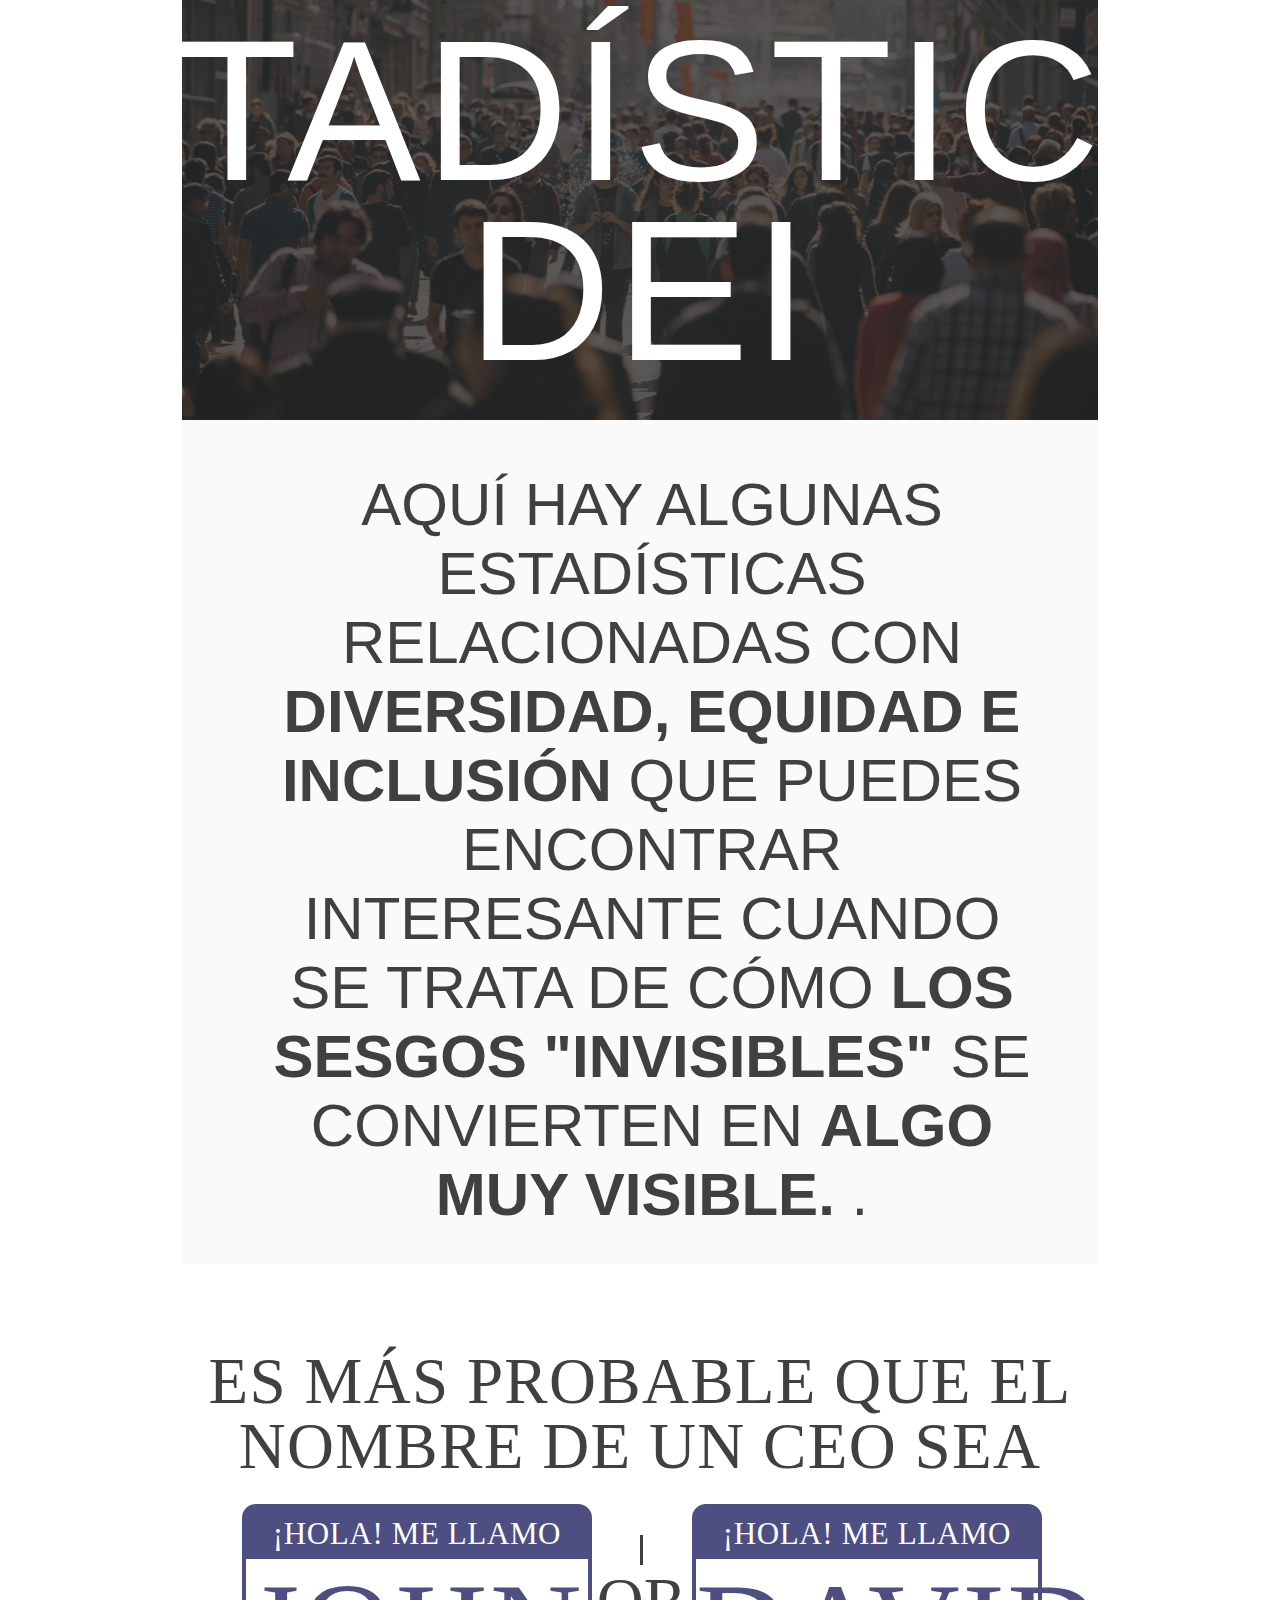
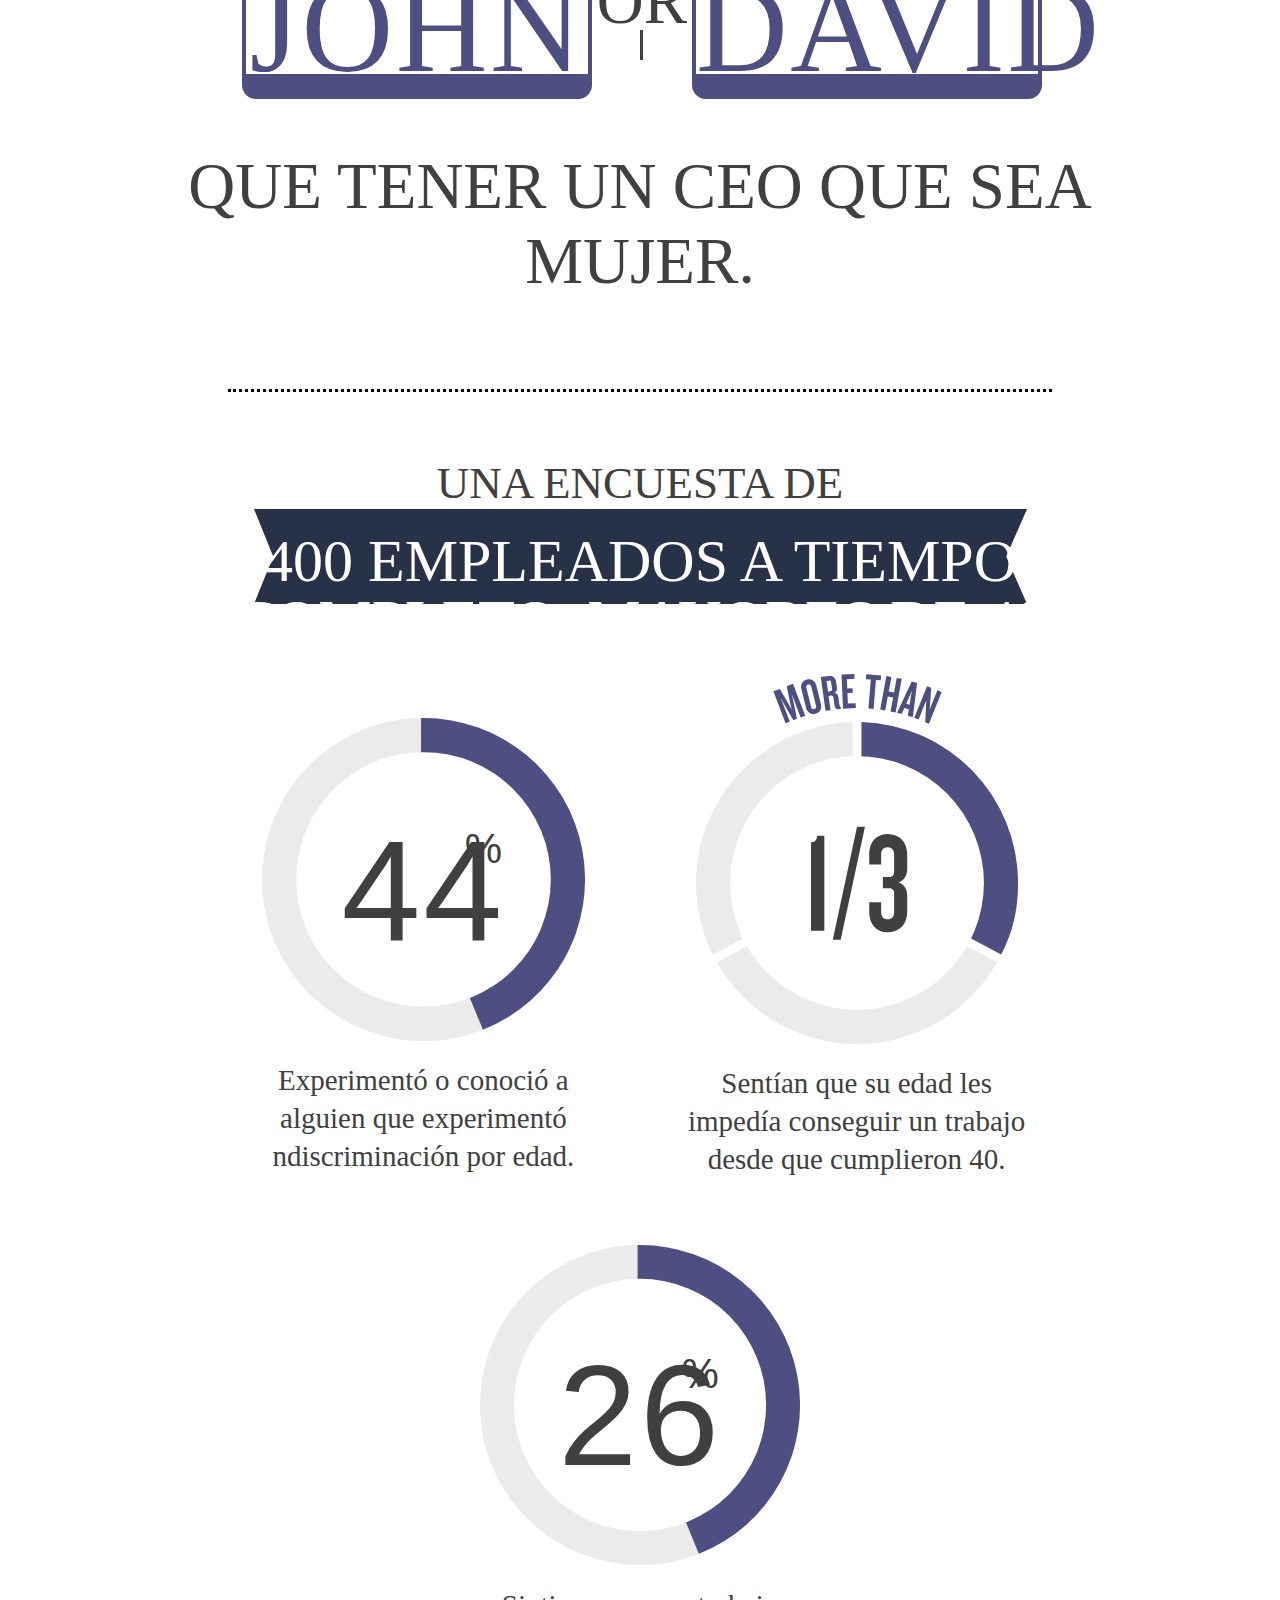
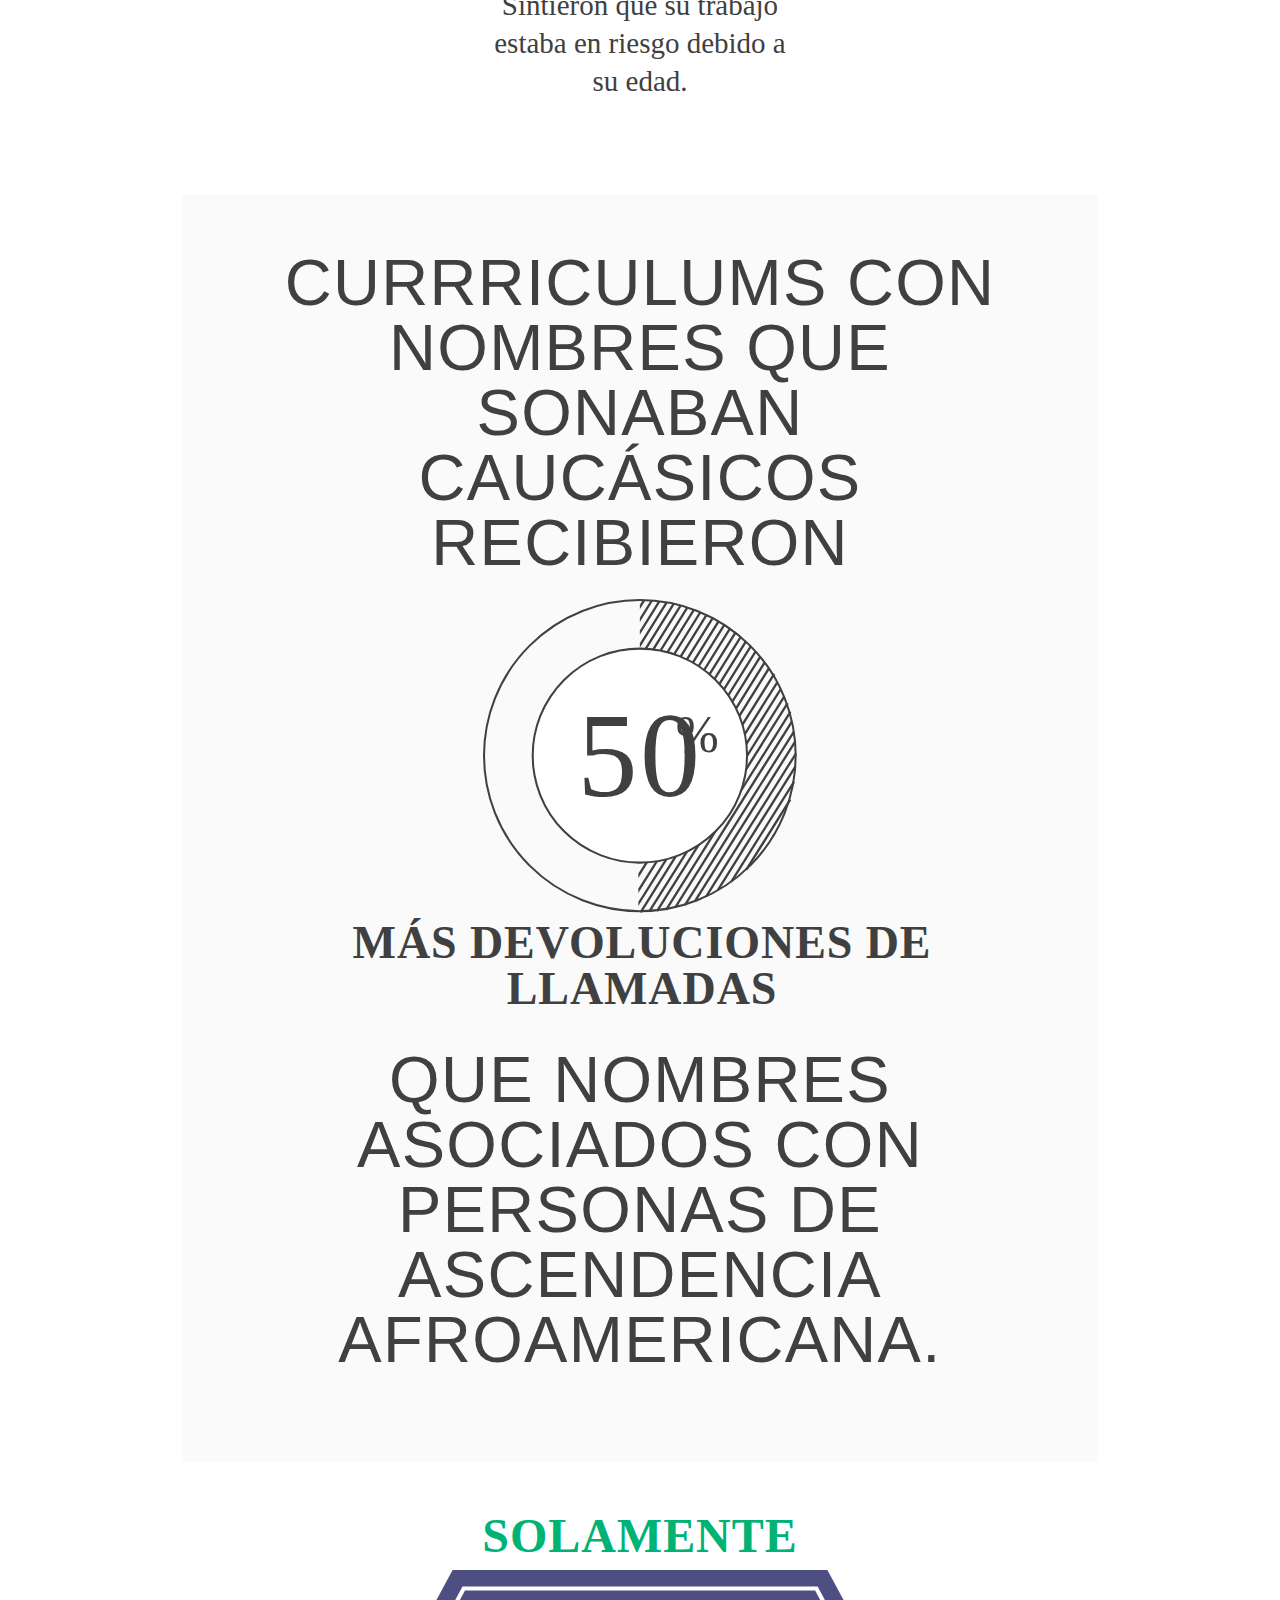
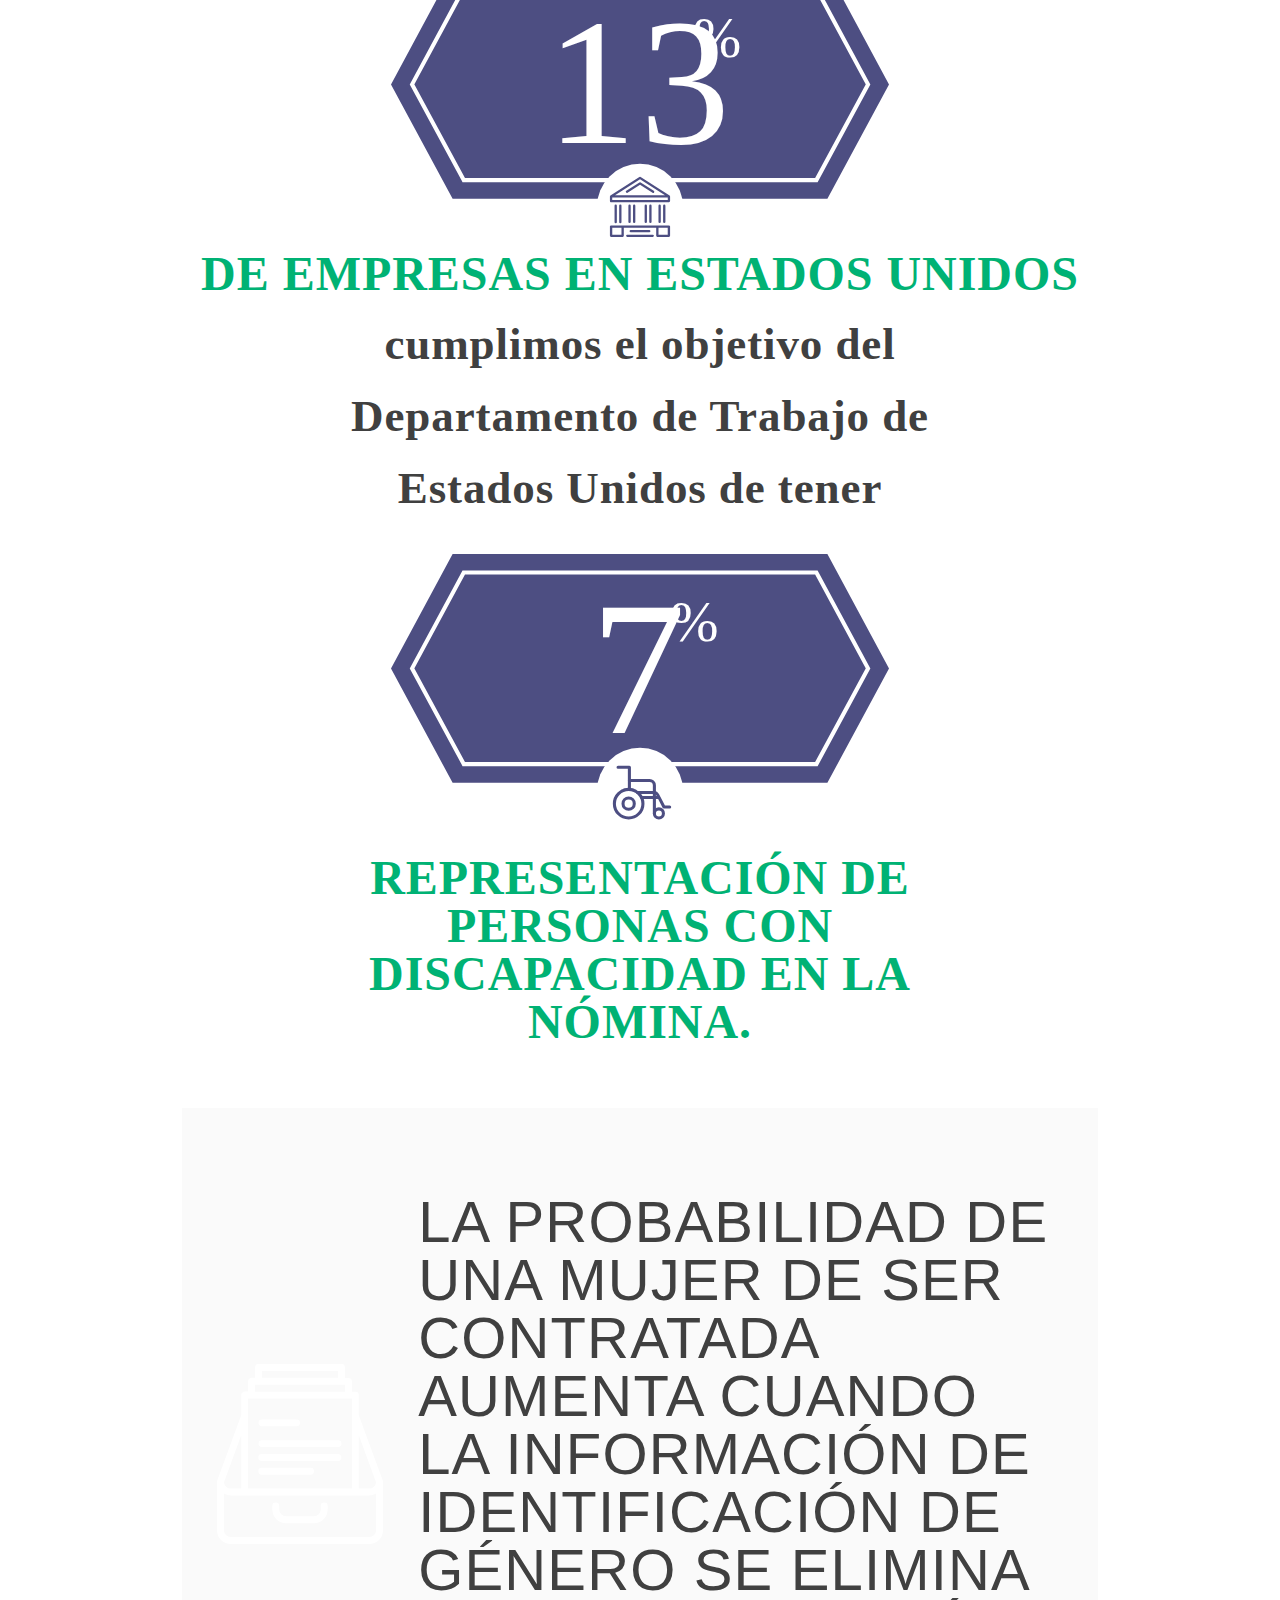
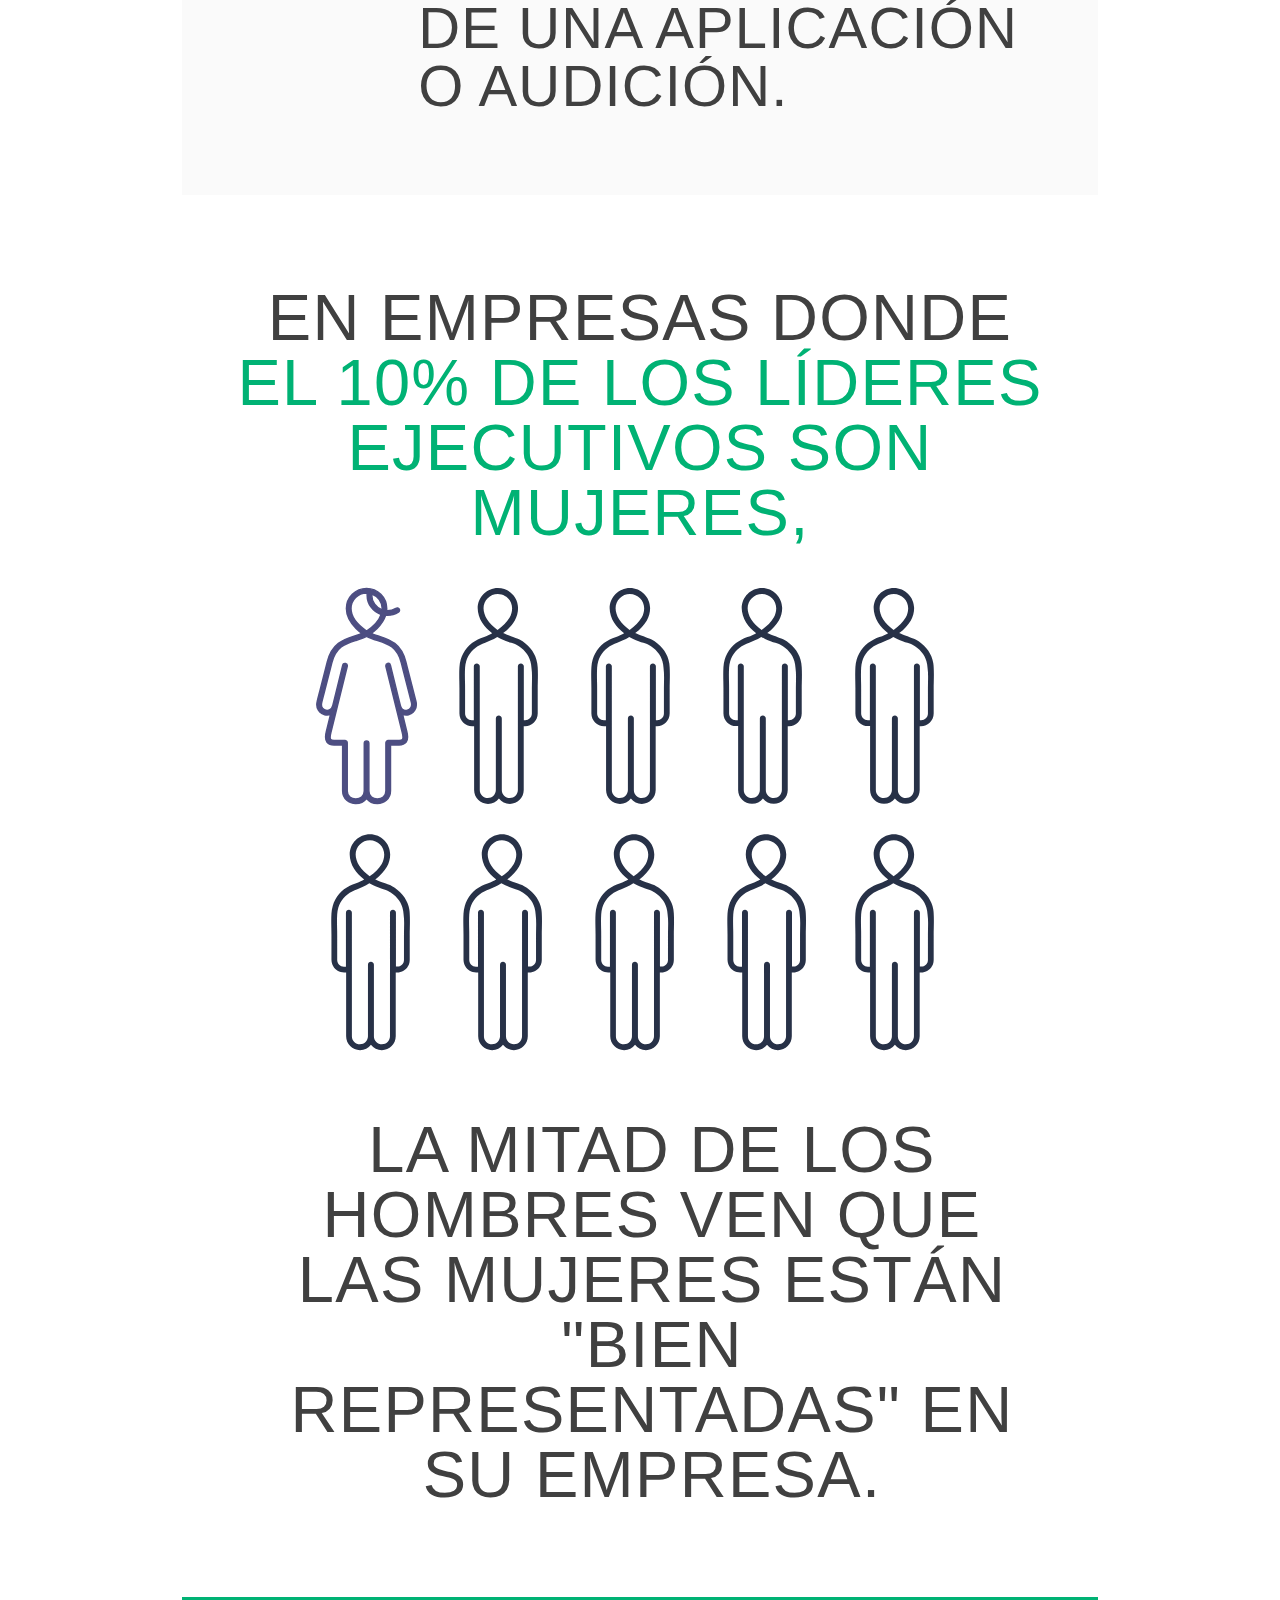
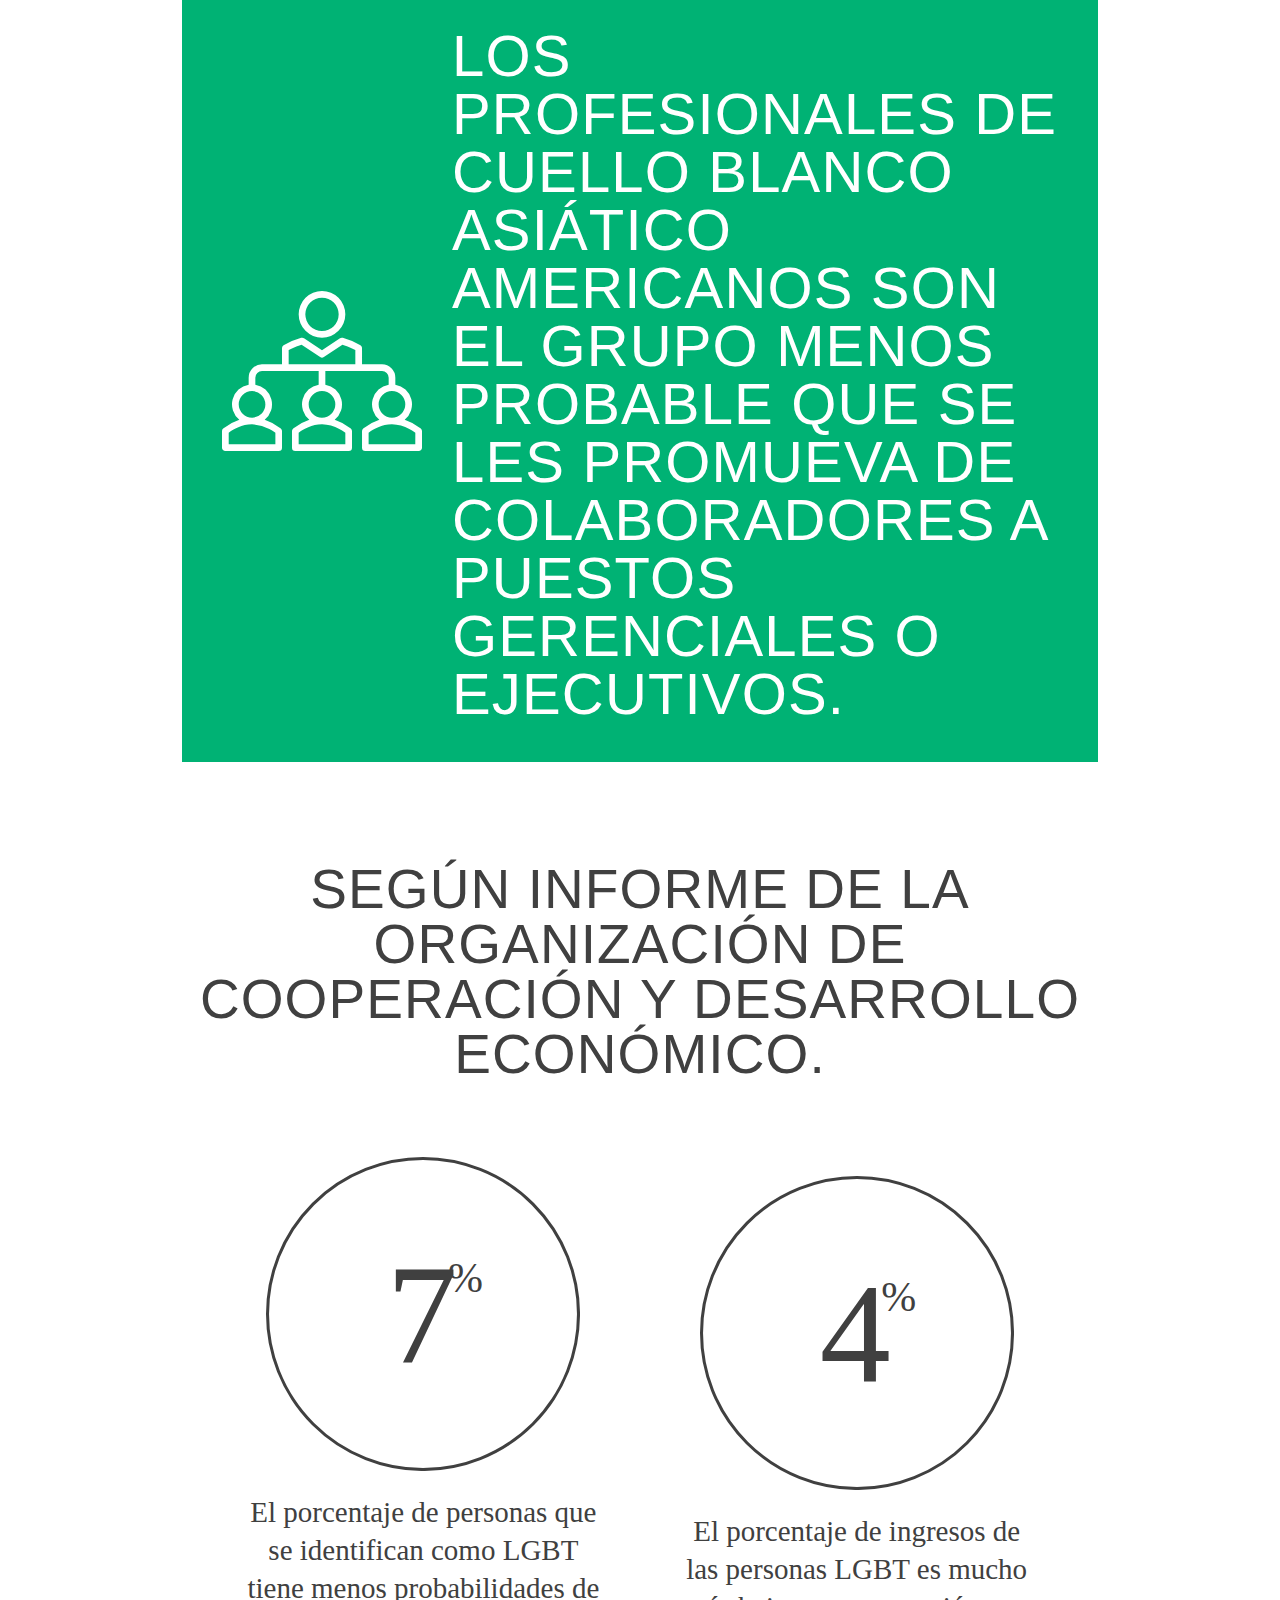
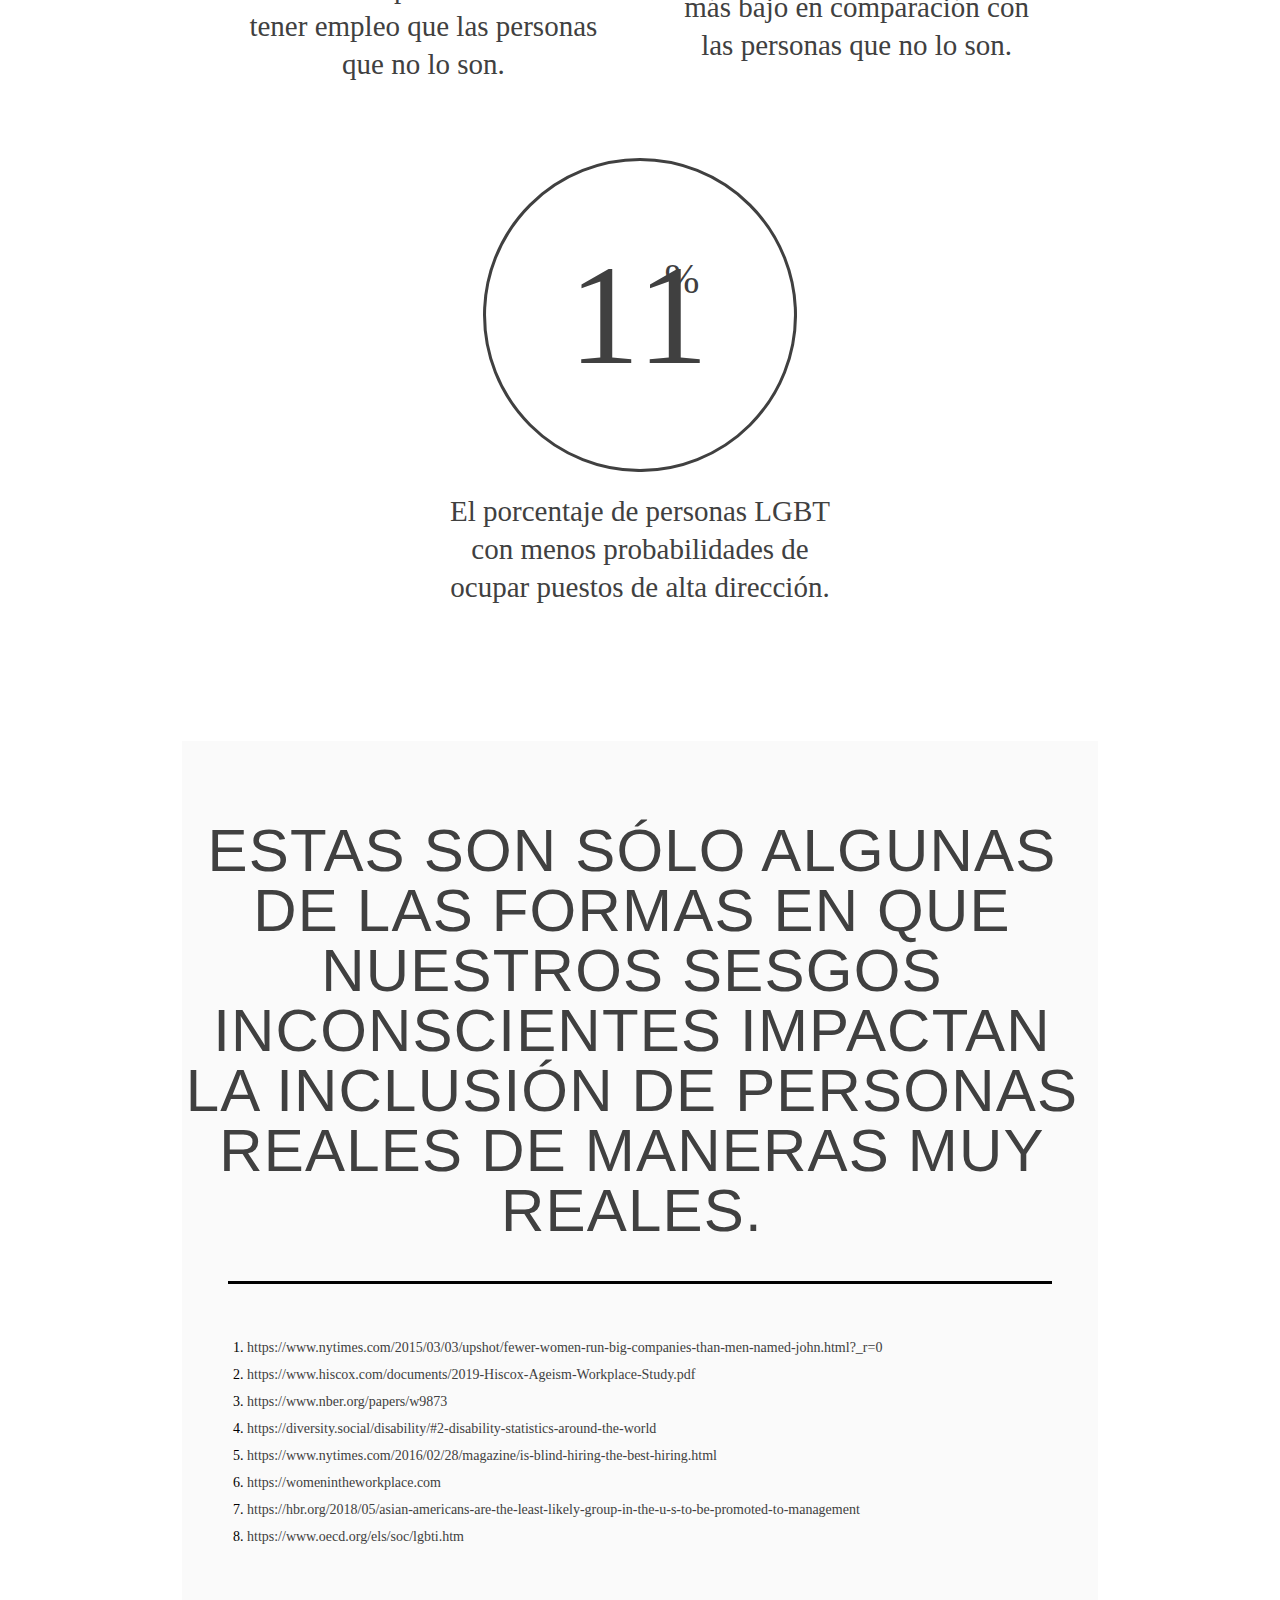
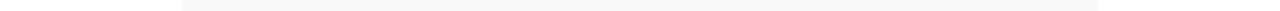
<file: index_es.html>
<!DOCTYPE html>
<html>
    <head>
        <meta charset="UTF-8" />
        <meta http-equiv="X-UA-Compatible" content="IE=edge" />
        <meta name="viewport" content="width=device-width, initial-scale=1.0" />
        <title>DEI-STATISTICS</title>
        <link rel="stylesheet" href="./styles.css" />
        <script src="https://getinclusive-assets.s3.amazonaws.com/course-content/infographics/js/styleinj.js"></script>
    	<script src="https://getinclusive-assets.s3.amazonaws.com/course-content/infographics/js/styleinj.js"></script>
    </head>

    <body>
        <div class="infographic-content">
            <section class="                     ignore-wrapper                     header-main                     d-flex                     w-100                     align-items-center                     p-r                     justify-content-end                 ">
                <div class="header-text">
                    <p class="header-title larger">ESTADÍSTICAS DEI</p>
                </div>
            </section>

            <section class="section-content light-grey">
                <div class="text-main">
                    <p>
 AQUÍ HAY ALGUNAS ESTADÍSTICAS RELACIONADAS CON 
<b> DIVERSIDAD, EQUIDAD E INCLUSIÓN </b> QUE PUEDES ENCONTRAR INTERESANTE CUANDO SE TRATA DE CÓMO 
 <b> LOS SESGOS "INVISIBLES" </b>
 SE CONVIERTEN EN <b> ALGO MUY VISIBLE. </b>
.</p>
                </div>
            </section>
            <section class="name-section">
                <p class="text-align-center ceos-name ceos-margin">
 ES MÁS PROBABLE QUE EL NOMBRE DE UN CEO SEA
</p>
                <div class="names-wrap">
                    <div class="names">
                        <p class="hello">¡HOLA! ME LLAMO</p>
                        <p class="john john-i18n">JOHN</p>
                    </div>
                    <div class="ceos-name or-margin">OR</div>
                    <div class="names">
                        <p class="hello">¡HOLA! ME LLAMO</p>
                        <p class="john john-i18n">DAVID</p>
                    </div>
                </div>

                <div class="text-align-center ceos-name ceo-women">
                    <span>QUE TENER UN CEO QUE SEA MUJER.</span>
                </div>
                <div class="dot-line"></div>
                <div class="center survey survey-padding"><span>UNA ENCUESTA DE</span></div>
                <div class="center">
                    <div class="ribbon">
                        <p class="fs3 ribbon-text" i18n-data="">
 400 EMPLEADOS A TIEMPO COMPLETO, MAYORES DE 40 AÑOS
</p>
                    </div>
                </div>
                <div class="p_cards adderall-percentage-cards">
                    <div class="p_card">
                        <div class="card-icon"><p>44<p class="percentage">%</p></p></div>

                        <p class="card-title">
 Experimentó o conoció a alguien que experimentó 
ndiscriminación por edad. 
</p>
                    </div>
                    <div class="p_card more-than">
                        <img src="./assets/Asset6.svg" alt="Más de 1/3" class="" />
                        <p class="card-title">
 Sentían que su edad les impedía conseguir un trabajo 
desde que cumplieron 40. 
</p>
                    </div>
                </div>
                <div class="center">
                    <div class="p_card">
                        <div class="card-icon"><p>26<p class="percentage">%</p></p></div>
                        <p class="card-title felt-that">
 Sintieron que su trabajo estaba en riesgo debido a su edad. 
</p>
                    </div>
                </div>
            </section>

            <section class="resume-section light-grey">
                <div class="text-align-center resume-text center">
                    <p>CURRRICULUMS CON NOMBRES QUE SONABAN CAUCÁSICOS RECIBIERON</p>
                </div>

                <div class="icon">
                    <div class="icon-center"><p>50<p class="percentage">%</p></p></div>
                </div>
                <div class="icon-text-normal-center">
                    <p>MÁS DEVOLUCIONES DE LLAMADAS</p>
                </div>
                <div class="names-text">
                    <p>
 QUE NOMBRES ASOCIADOS CON PERSONAS DE ASCENDENCIA 
AFROAMERICANA. 
</p>
                </div>
            </section>
            <section class="only-section">
                <div class="icon-text-green-center">
                    <p class="green-text">SOLAMENTE</p>
                </div>
                <div class="icon">
                    <div class="only-icon">
                        <p>13
                            <p class="percent">%</p>
                        </p></div>
                </div>

                <div class="icon-text-green-center">
                    <p>DE EMPRESAS EN ESTADOS UNIDOS</p>
                </div>
                <div class="have-met">
                    <p>
 cumplimos el objetivo del Departamento de Trabajo de Estados Unidos de tener 
</p>
                </div>

                <div class="icon">
                    <div class="icon">
                        <div class="only-icon1">
                            <p>7
                                <p class="percent1">%</p>
                            </p></div>
                    </div>
                </div>
                <div class="icon-text-green-center disability-repres">
                    <p>REPRESENTACIÓN DE PERSONAS CON DISCAPACIDAD EN LA NÓMINA.</p>
                </div>
            </section>
            <section class="flex-container light-grey">
                <div class="icon right only-desktop">
                    <img src="./assets/Asset 4.svg" class="icon-flex" />
                </div>
                <div class="icon-text">
                    <p class="only-desktop">
 LA PROBABILIDAD DE UNA MUJER DE SER CONTRATADA AUMENTA CUANDO 
LA INFORMACIÓN DE IDENTIFICACIÓN DE GÉNERO SE ELIMINA DE UNA APLICACIÓN 
 O AUDICIÓN. 
</p>
                    <div class="only-mobile mobile-custom">
                        <p>LA PROBABILIDAD DE UNA MUJER DE SER CONTRATADA AUMENTA...</p>
                        <img src="./assets/Asset 4.svg" class="icon-flex" />
                        <p>... CUANDO LA INFORMACIÓN IDENTIFICADORA DE GÉNERO SE ELIMINA DE UNA APLICACIÓN O AUDICIÓN.</p>
                    </div>
                </div>
            </section>
            <section class="in-company-section">
                <div class="in-text">
                    <p>EN EMPRESAS DONDE</p>
                </div>
                <div class="green-text in-text">
                    <p>EL 10% DE LOS LÍDERES EJECUTIVOS SON MUJERES,</p>
                </div>
                <div class="icon">
                    <img src="./assets/Asset 14.svg" class="icon-prop" />
                </div>
                <div class="in-text in-text-width">
                    <p>
LA MITAD DE LOS HOMBRES VEN QUE LAS MUJERES ESTÁN "BIEN REPRESENTADAS" EN
 SU EMPRESA. 
</p>
                </div>
            </section>
            <section class="flex-container asian-american light-green">
                <div class="icon right">
                    <img src="./assets/asian american.svg" class="icon-w-100 icon-center" />
                </div>
                <div class="asian-text">
                    <p>
LOS PROFESIONALES DE CUELLO BLANCO ASIÁTICO AMERICANOS SON EL GRUPO MENOS 
 PROBABLE QUE SE LES PROMUEVA DE COLABORADORES A PUESTOS GERENCIALES
 O EJECUTIVOS. 
</p>
                </div>
            </section>

            <section class="report-section">
                <div class="report-text">
                    <p>
 SEGÚN INFORME DE LA ORGANIZACIÓN DE COOPERACIÓN Y DESARROLLO ECONÓMICO. 

</p>
                </div>

                <div class="p_cards adderall-percentage-cards">
                    <div class="p_card">
                        <div class="ring-icon"><p>7<p class="per">%</p></p></div>

                        <p class="ring-title">
 El porcentaje de personas que se identifican como LGBT tiene menos 
probabilidades de tener empleo que las personas que no lo son. 
</p>
                    </div>
                    <div class="p_card">
                        <div class="ring-icon"><p>4<p class="per">%</p></p></div>

                        <p class="ring-title">
 El porcentaje de ingresos de las personas LGBT es mucho 
más bajo en comparación con las personas que no lo son. 
</p>
                    </div>
                </div>
                <div class="center">
                    <div class="p_card">
                        <div class="ring-icon"><p>11<p class="per">%</p></p></div>

                        <p class="ring-title1">
 El porcentaje de personas LGBT con menos probabilidades de ocupar 
puestos de alta dirección. 
</p>
                    </div>
                </div>
            </section>
            <section class="link-section light-grey">
                <div class="link-text">
                    <p>
 ESTAS SON SÓLO ALGUNAS DE LAS FORMAS EN QUE NUESTROS SESGOS INCONSCIENTES 
 IMPACTAN LA INCLUSIÓN DE PERSONAS REALES DE MANERAS MUY REALES. 
</p>
                </div>
                <div class="line"></div>
                <div class="links">
                    <ol>
                        <li>
                            <a target="_blank" href="https://www.nytimes.com/2015/03/03/upshot/fewer-women-run-big-companies-than-men-named-john.html?_r=0">https://www.nytimes.com/2015/03/03/upshot/fewer-women-run-big-companies-than-men-named-john.html?_r=0</a>
                   </li>
                        <li>
                            <a target="_blank" href="https://www.hiscox.com/documents/2019-Hiscox-Ageism-Workplace-Study.pdf">https://www.hiscox.com/documents/2019-Hiscox-Ageism-Workplace-Study.pdf</a>
   </li>
                        <li>
                            <a target="_blank" href="https://www.nber.org/papers/w9873">https://www.nber.org/papers/w9873</a>

                        </li>
                        <li>
                            <a target="_blank" href="https://diversity.social/disability/#2-disability-statistics-around-the-world">https://diversity.social/disability/#2-disability-statistics-around-the-world</a>
                   </li>
                        <li>
                            <a target="_blank" href="https://www.nytimes.com/2016/02/28/magazine/is-blind-hiring-the-best-hiring.html">https://www.nytimes.com/2016/02/28/magazine/is-blind-hiring-the-best-hiring.html</a>
     </li>
                        <li>
                            <a target="_blank" href="https://womenintheworkplace.com">https://womenintheworkplace.com</a>
     </li>
                        <li>
                            <a target="_blank" href="https://hbr.org/2018/05/asian-americans-are-the-least-likely-group-in-the-u-s-to-be-promoted-to-management">https://hbr.org/2018/05/asian-americans-are-the-least-likely-group-in-the-u-s-to-be-promoted-to-management</a>
                        </li>
                        <li>
                            <a target="_blank" href="https://www.oecd.org/els/soc/lgbti.htm">https://www.oecd.org/els/soc/lgbti.htm</a>
                        </li>
                    </ol>
                </div>
            </section>
        </div>
    </body>
</html>
</file>
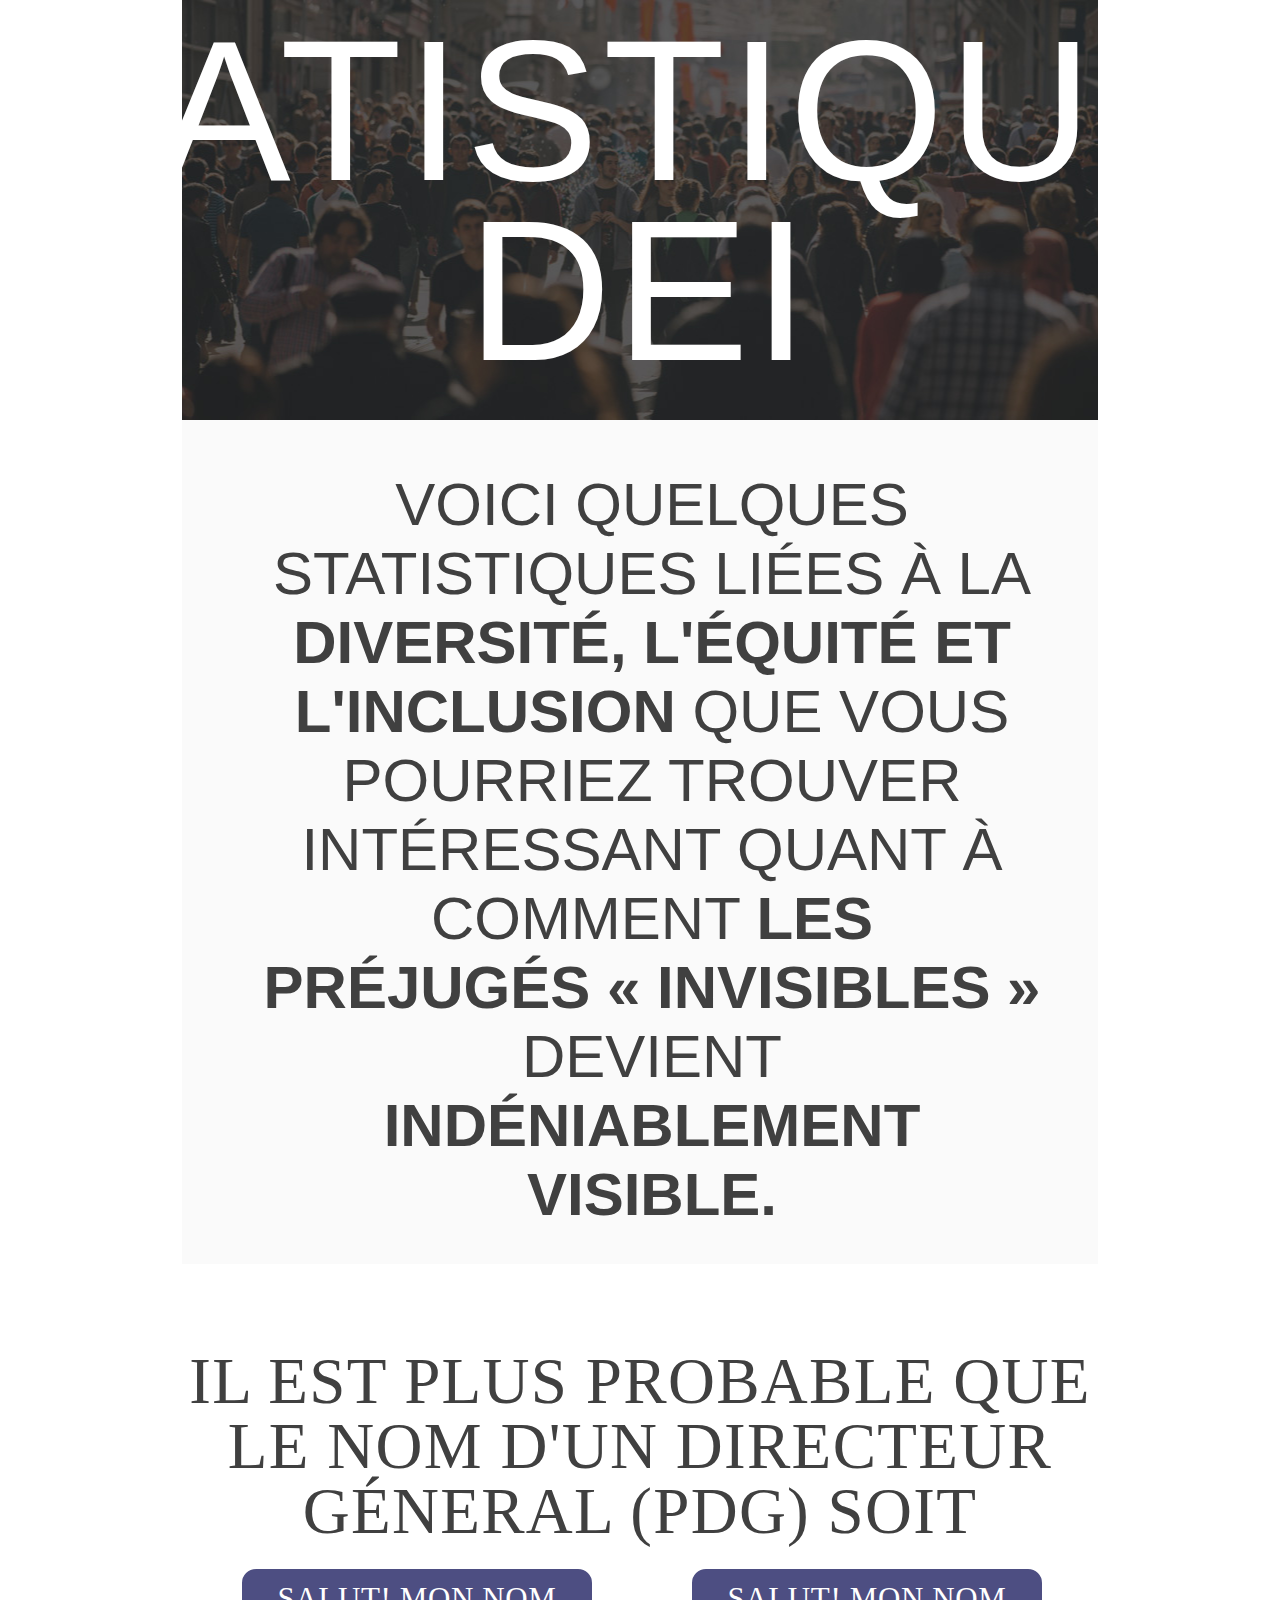
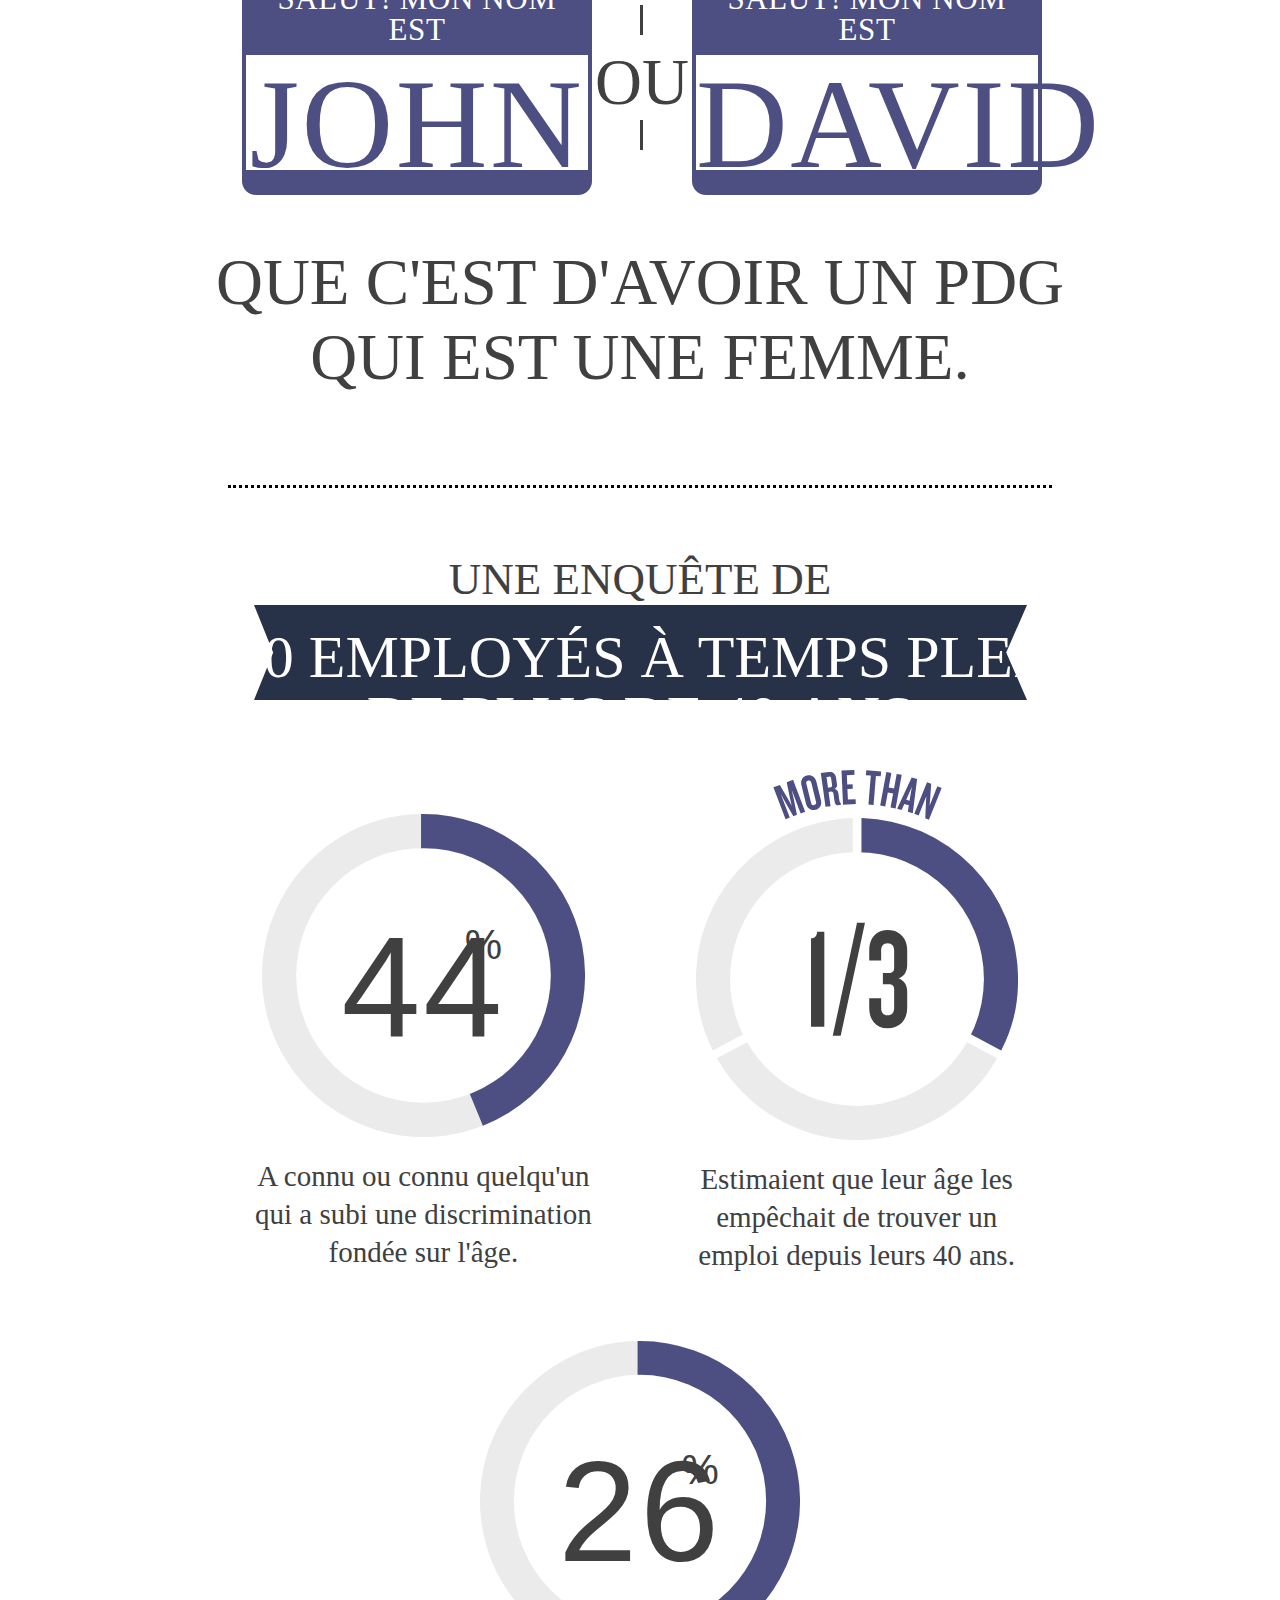
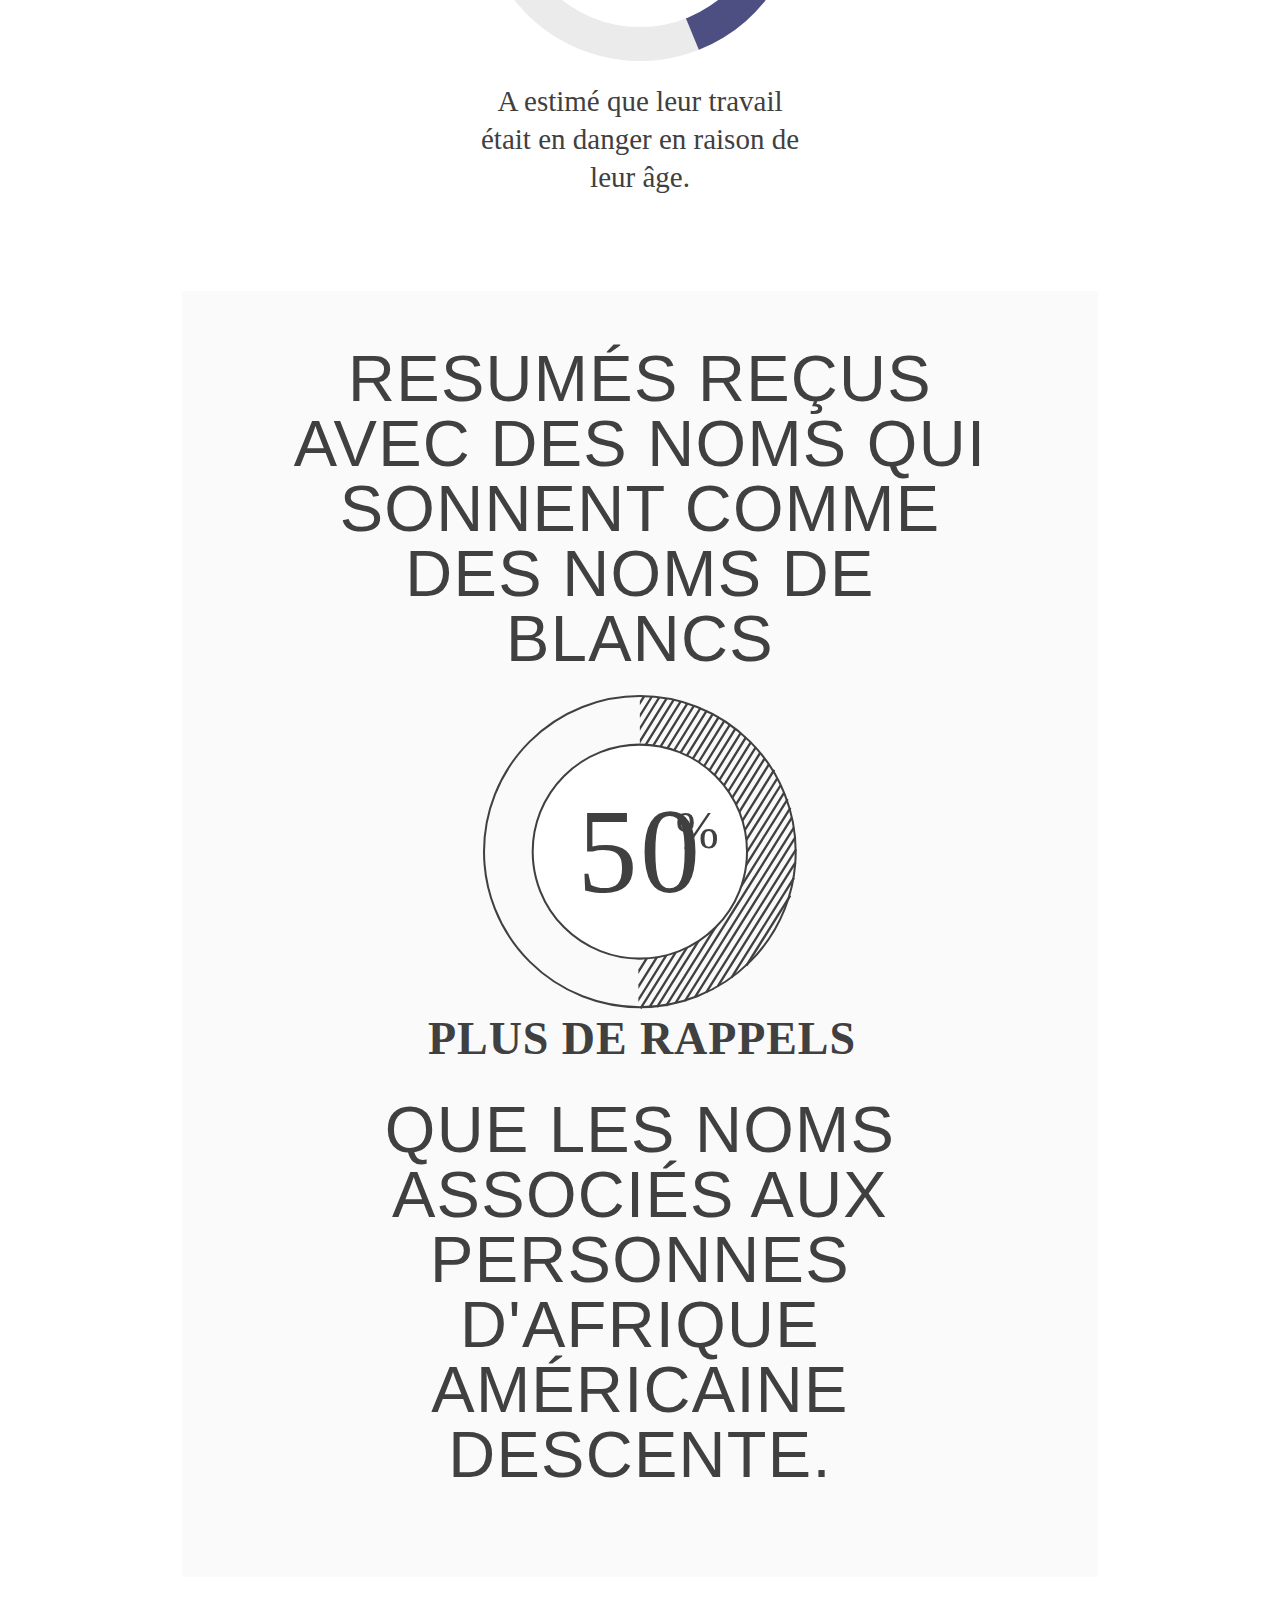
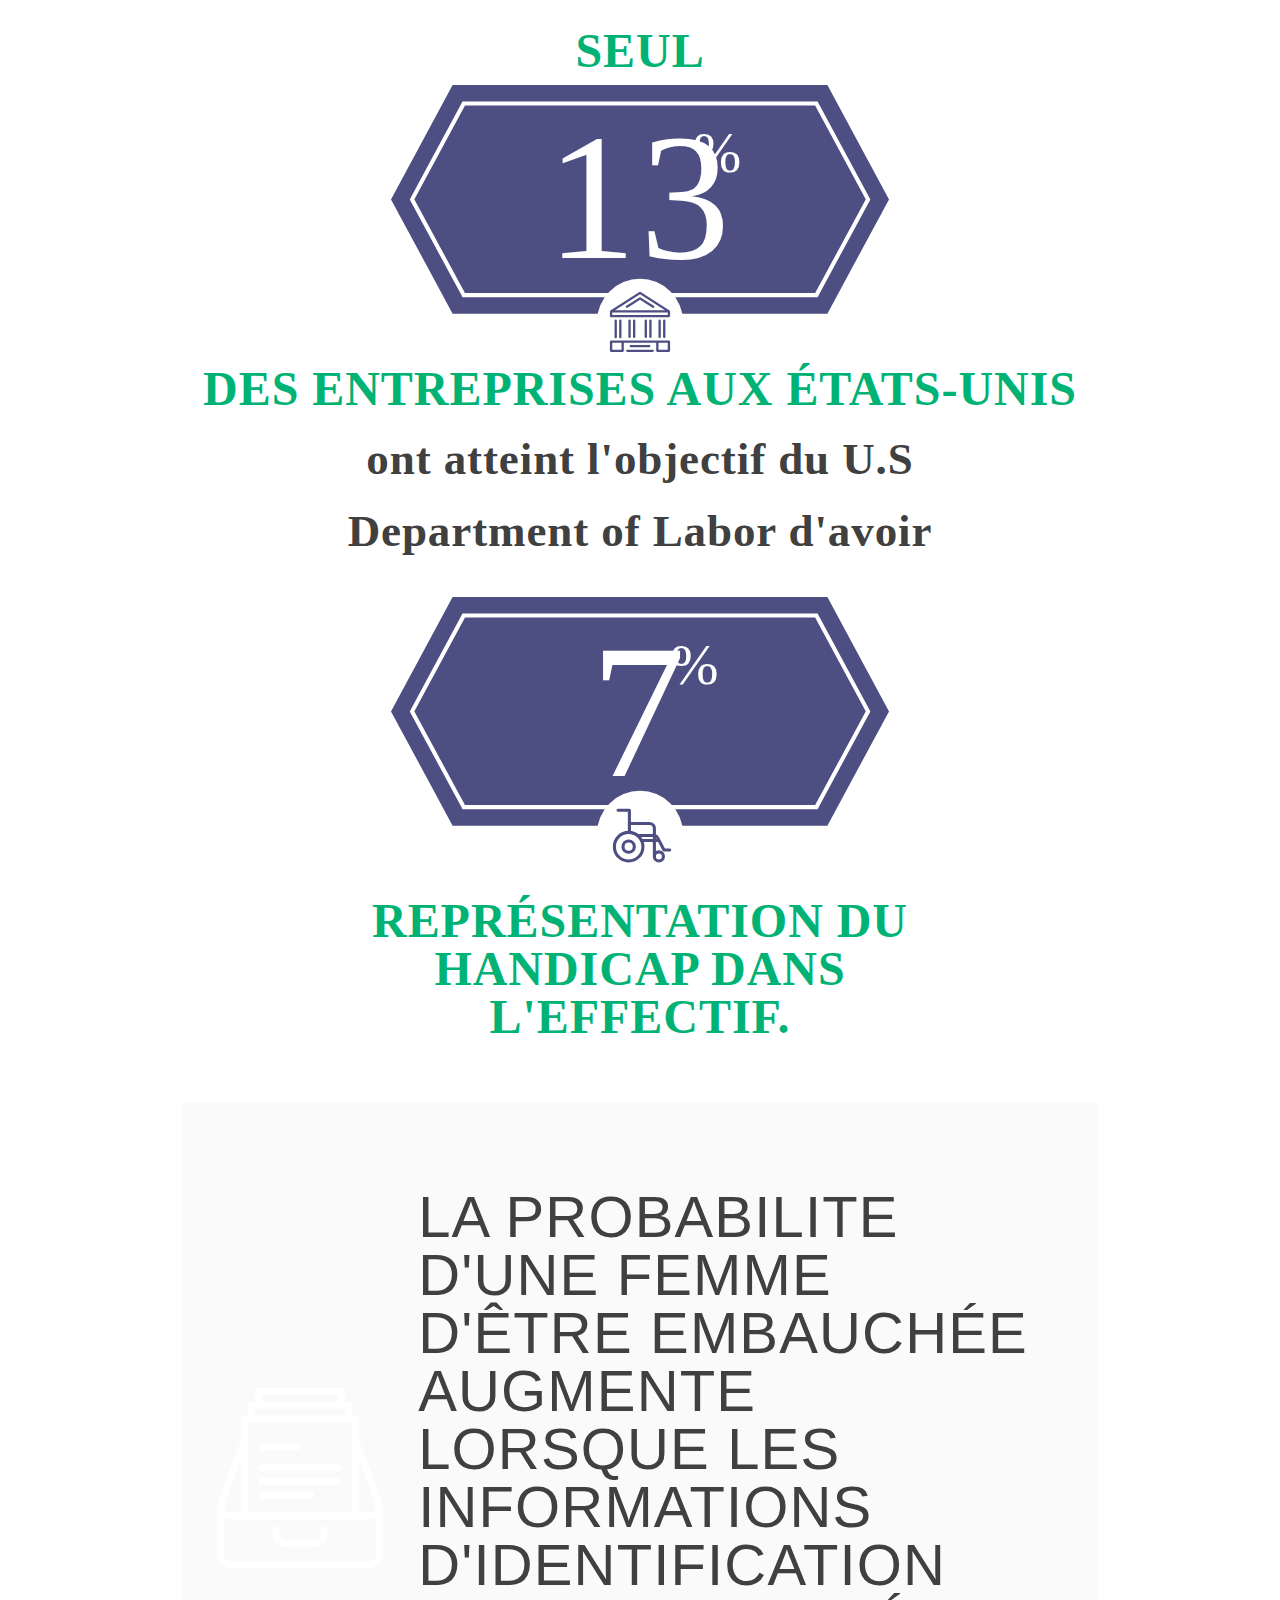
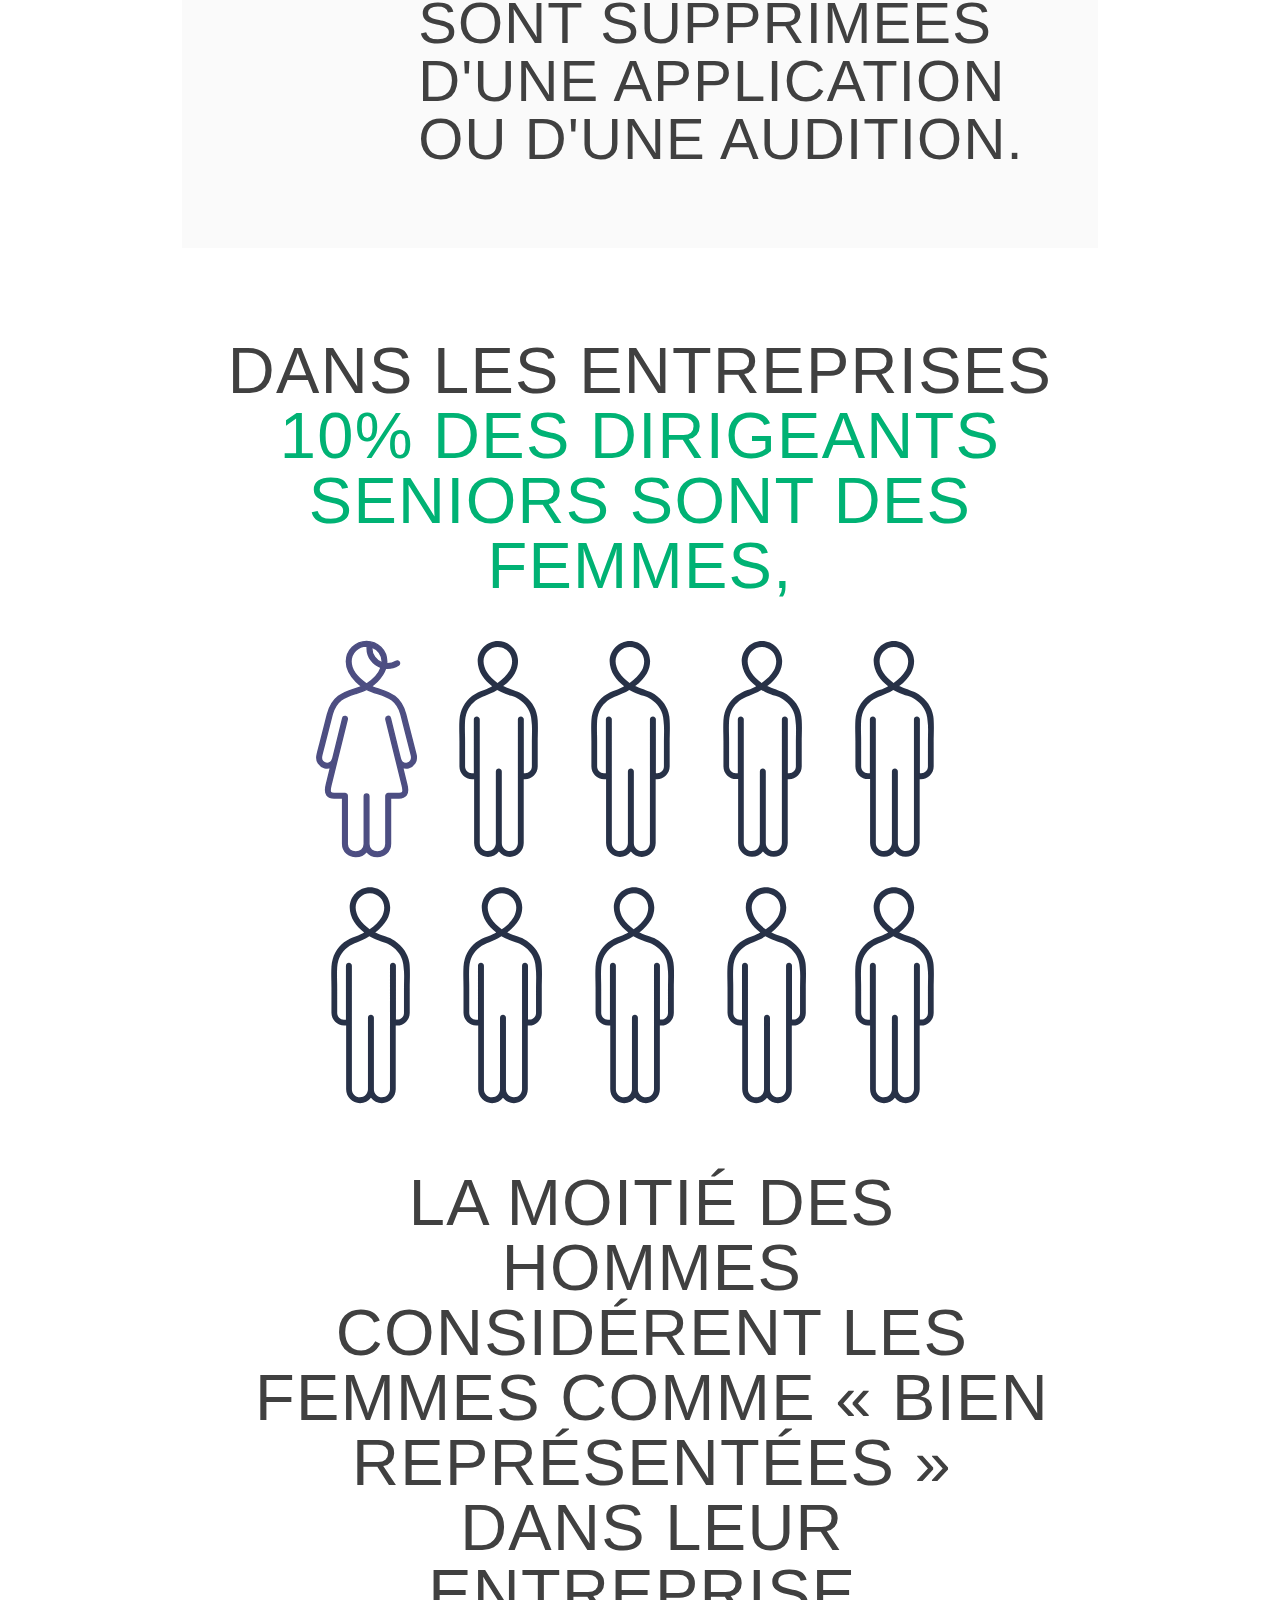
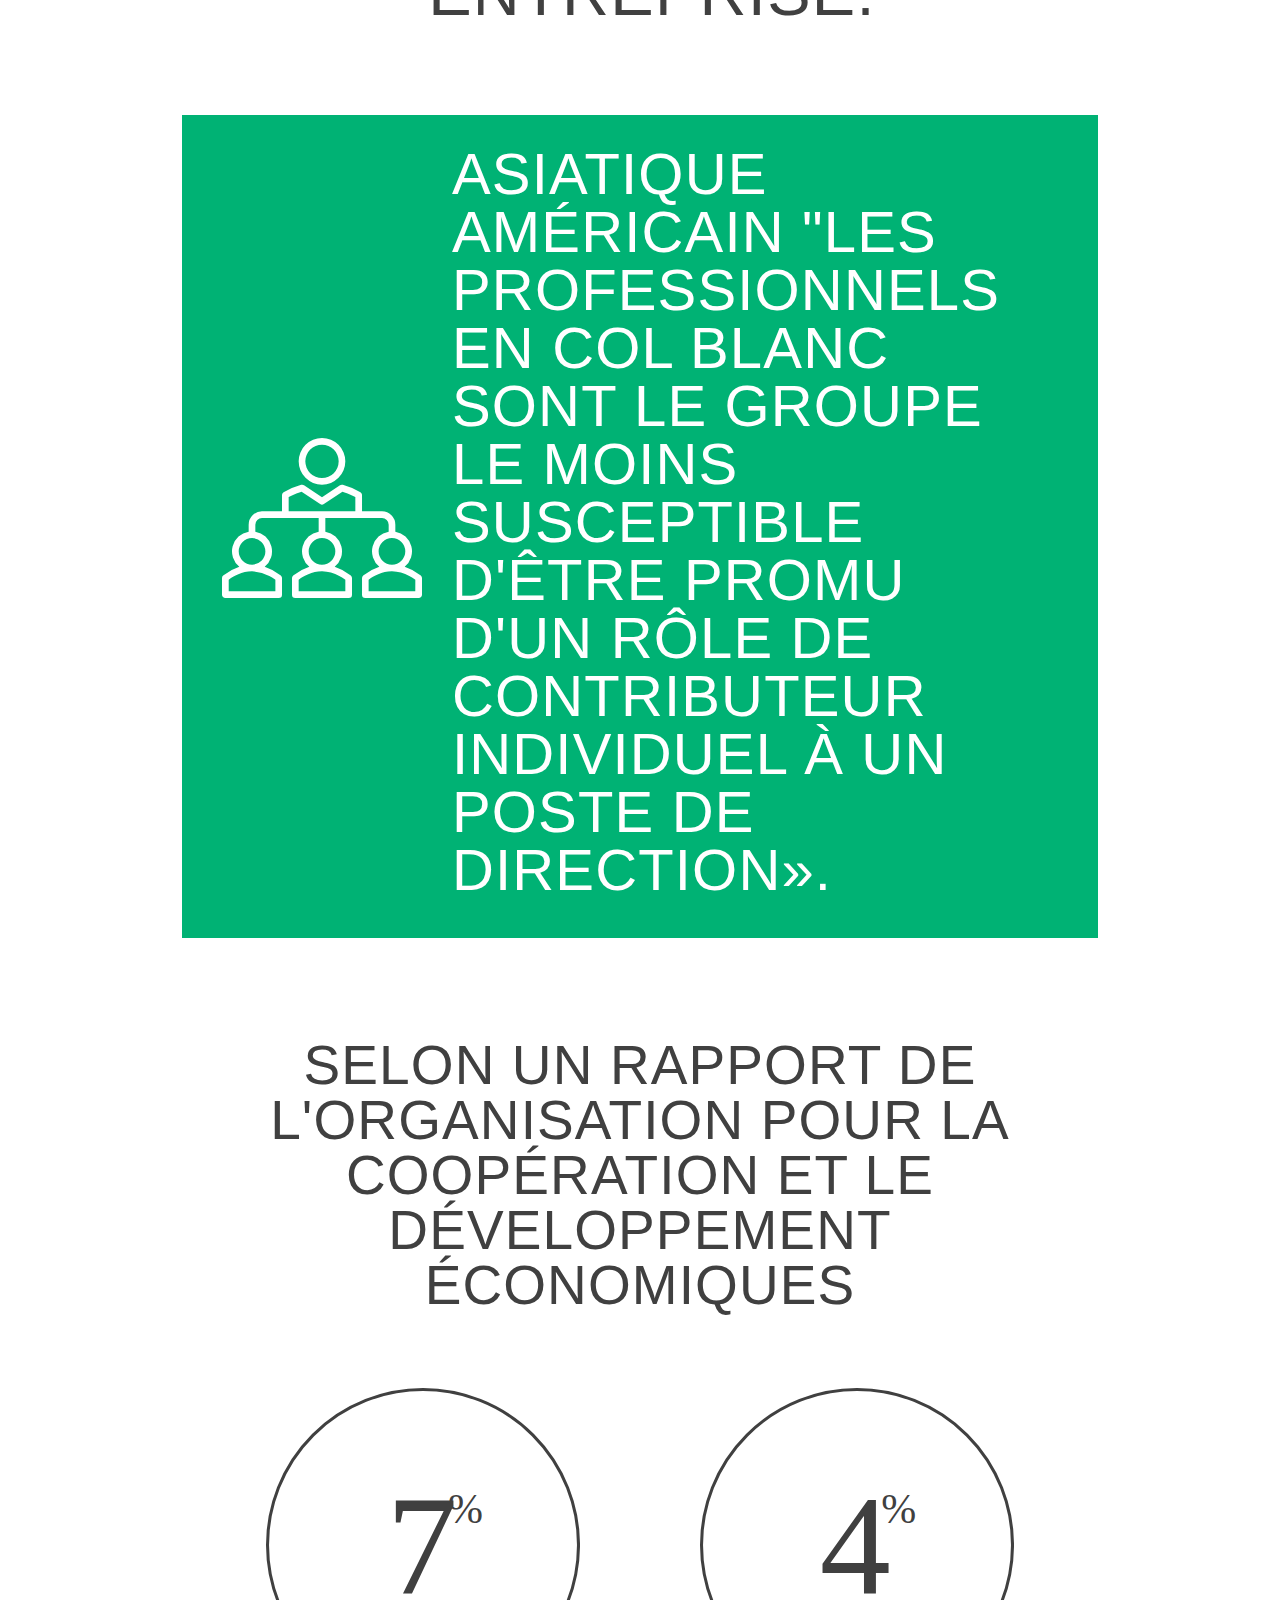
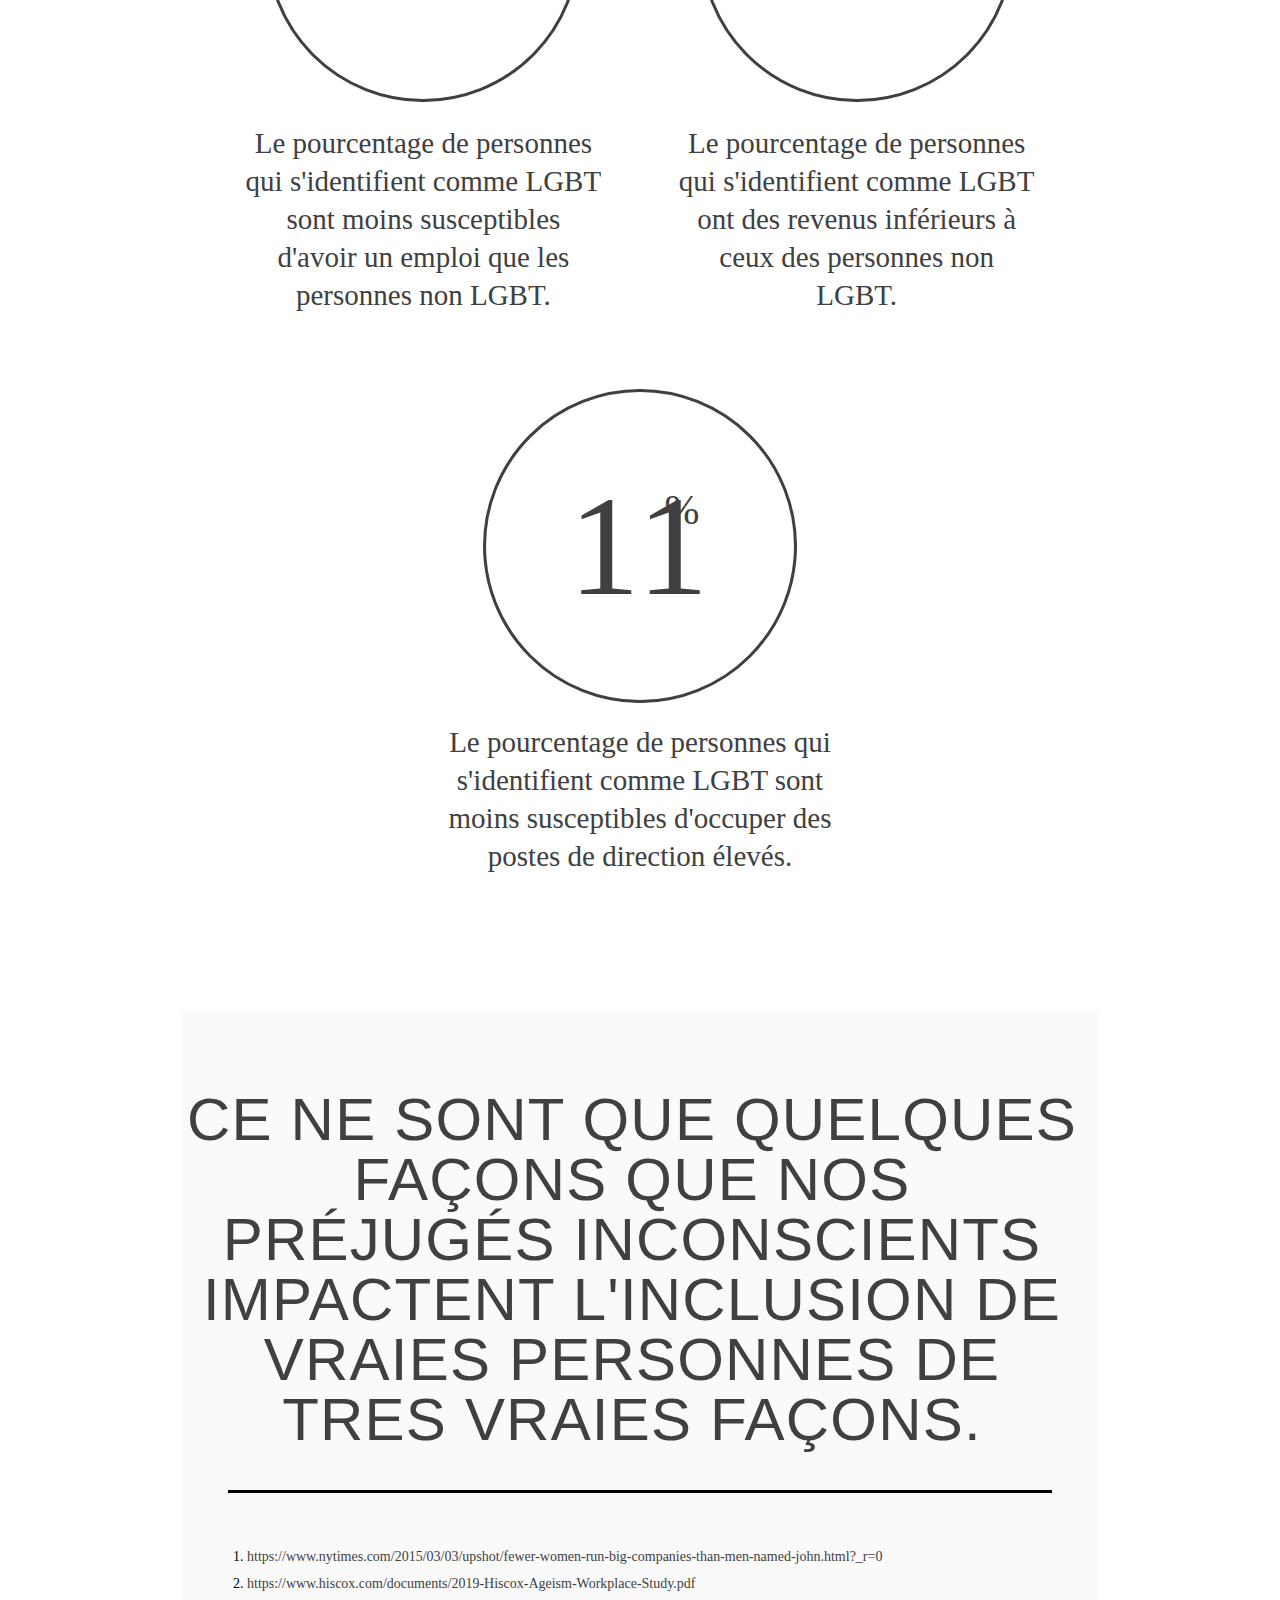
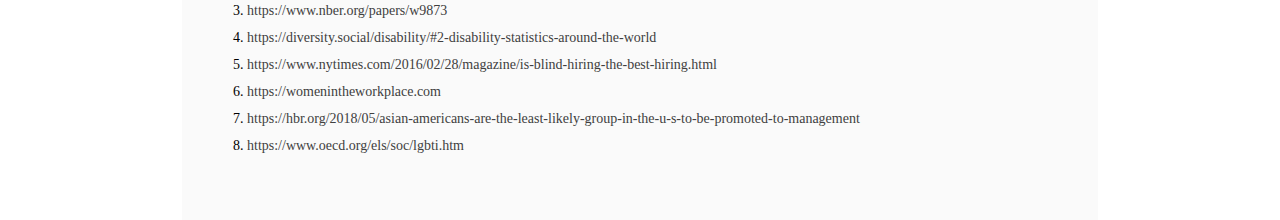
<file: index_fr-CA.html>
<!DOCTYPE html>
<html>
    <head>
        <meta charset="UTF-8" />
        <meta http-equiv="X-UA-Compatible" content="IE=edge" />
        <meta name="viewport" content="width=device-width, initial-scale=1.0" />
        <title>DEI-STATISTICS</title>
        <link rel="stylesheet" href="./styles.css" />
        <script src="https://getinclusive-assets.s3.amazonaws.com/course-content/infographics/js/styleinj.js"></script>
    	<script src="https://getinclusive-assets.s3.amazonaws.com/course-content/infographics/js/styleinj.js"></script>
    </head>

    <body>
        <div class="infographic-content">
            <section class="                     ignore-wrapper                     header-main                     d-flex                     w-100                     align-items-center                     p-r                     justify-content-end                 ">
                <div class="header-text">
                    <p class="header-title larger">STATISTIQUES DEI</p>
                </div>
            </section>

            <section class="section-content light-grey">
                <div class="text-main">
                    <p>
 VOICI QUELQUES STATISTIQUES LIÉES À LA
 <b>DIVERSITÉ, L'ÉQUITÉ ET L'INCLUSION </b> QUE VOUS POURRIEZ TROUVER INTÉRESSANT QUANT À COMMENT
 <b> LES PRÉJUGÉS « INVISIBLES »</b>
 DEVIENT <b>INDÉNIABLEMENT VISIBLE.</b>
</p>
                </div>
            </section>
            <section class="name-section">
                <p class="text-align-center ceos-name ceos-margin">
 IL EST PLUS PROBABLE QUE LE NOM D'UN DIRECTEUR GÉNERAL (PDG) SOIT
</p>
                <div class="names-wrap">
                    <div class="names">
                        <p class="hello">SALUT! MON NOM EST</p>
                        <p class="john john-i18n">JOHN</p>
                    </div>
                    <div class="ceos-name or-margin"><span class="small-i18n">OU</span></div>
                    <div class="names">
                        <p class="hello">SALUT! MON NOM EST</p>
                        <p class="john john-i18n">DAVID</p>
                    </div>
                </div>

                <div class="text-align-center ceos-name ceo-women">
                    <span>QUE C'EST D'AVOIR UN PDG QUI EST UNE FEMME.</span>
                </div>
                <div class="dot-line"></div>
                <div class="center survey survey-padding"><span>UNE ENQUÊTE DE</span></div>
                <div class="center">
                    <div class="ribbon">
                        <p class="fs3 ribbon-text" i18n-data="">
 400 EMPLOYÉS À TEMPS PLEIN DE PLUS DE 40 ANS
</p>
                    </div>
                </div>
                <div class="p_cards adderall-percentage-cards">
                    <div class="p_card">
                        <div class="card-icon"><p>44<p class="percentage">%</p></p></div>

                        <p class="card-title">
 A connu ou connu quelqu'un qui a subi une
 discrimination fondée sur l'âge.
</p>
                    </div>
                    <div class="p_card more-than">
                        <img src="./assets/Asset6.svg" alt="Plus de 1/3" class="" />
                        <p class="card-title">
 Estimaient que leur âge les empêchait de trouver un emploi
 depuis leurs 40 ans.
</p>
                    </div>
                </div>
                <div class="center">
                    <div class="p_card">
                        <div class="card-icon"><p>26<p class="percentage">%</p></p></div>
                        <p class="card-title felt-that">
 A estimé que leur travail était en danger en raison de leur âge.
</p>
                    </div>
                </div>
            </section>

            <section class="resume-section light-grey">
                <div class="text-align-center resume-text center">
                    <p>RESUMÉS REÇUS AVEC DES NOMS QUI SONNENT COMME DES NOMS DE BLANCS</p>
                </div>

                <div class="icon">
                    <div class="icon-center"><p>50<p class="percentage">%</p></p></div>
                </div>
                <div class="icon-text-normal-center">
                    <p>PLUS DE RAPPELS</p>
                </div>
                <div class="names-text">
                    <p>
 QUE LES NOMS ASSOCIÉS AUX PERSONNES D'AFRIQUE AMÉRICAINE
 DESCENTE.
</p>
                </div>
            </section>
            <section class="only-section">
                <div class="icon-text-green-center">
                    <p class="green-text">SEUL</p>
                </div>
                <div class="icon">
                    <div class="only-icon">
                        <p>13
                            <p class="percent">%</p>
                        </p></div>
                </div>

                <div class="icon-text-green-center">
                    <p>DES ENTREPRISES AUX ÉTATS-UNIS</p>
                </div>
                <div class="have-met">
                    <p>
 ont atteint l'objectif du U.S Department of Labor d'avoir
</p>
                </div>

                <div class="icon">
                    <div class="icon">
                        <div class="only-icon1">
                            <p>7
                                <p class="percent1">%</p>
                            </p></div>
                    </div>
                </div>
                <div class="icon-text-green-center disability-repres">
                    <p>REPRÉSENTATION DU HANDICAP DANS L'EFFECTIF.</p>
                </div>
            </section>
            <section class="flex-container light-grey">
                <div class="icon right only-desktop">
                    <img src="./assets/Asset 4.svg" class="icon-flex" />
                </div>
                <div class="icon-text">
                    <p class="only-desktop">
 LA PROBABILITE D'UNE FEMME D'ÊTRE EMBAUCHÉE AUGMENTE LORSQUE
 LES INFORMATIONS D'IDENTIFICATION SONT SUPPRIMÉES D'UNE APPLICATION
 OU D'UNE AUDITION.
</p>
                    <div class="only-mobile mobile-custom">
                        <p>LA PROBABILITÉ D'UNE FEMME AUGMENTE D'ÊTRE embauchée....</p>
                        <img src="./assets/Asset 4.svg" class="icon-flex" />
                        <p>... LORSQUE L'INFORMATION D'IDENTIFICATION EST SUPPRIMÉE D'UNE DEMANDE OU D'UNE AUDITION.</p>
                    </div>
                </div>
            </section>
            <section class="in-company-section">
                <div class="in-text">
                    <p>DANS LES ENTREPRISES</p>
                </div>
                <div class="green-text in-text">
                    <p>10% DES DIRIGEANTS SENIORS SONT DES FEMMES,</p>
                </div>
                <div class="icon">
                    <img src="./assets/Asset 14.svg" class="icon-prop" />
                </div>
                <div class="in-text in-text-width">
                    <p>
 LA MOITIÉ DES HOMMES CONSIDÉRENT LES FEMMES COMME « BIEN REPRÉSENTÉES » DANS
 LEUR ENTREPRISE.
</p>
                </div>
            </section>
            <section class="flex-container asian-american light-green">
                <div class="icon right">
                    <img src="./assets/asian american.svg" class="icon-w-100 icon-center" />
                </div>
                <div class="asian-text">
                    <p>
                        ASIATIQUE AMÉRICAIN "LES PROFESSIONNELS EN COL BLANC SONT LE GROUPE LE MOINS
                        SUSCEPTIBLE D'ÊTRE PROMU D'UN RÔLE DE CONTRIBUTEUR INDIVIDUEL
                        À UN POSTE DE DIRECTION».
                     </p>
                </div>
            </section>

            <section class="report-section">
                <div class="report-text">
                    <p>
                        SELON UN RAPPORT DE L'ORGANISATION POUR LA
                        COOPÉRATION ET LE DÉVELOPPEMENT ÉCONOMIQUES
                    </p>
                </div>

                <div class="p_cards adderall-percentage-cards">
                    <div class="p_card">
                        <div class="ring-icon"><p>7<p class="per">%</p></p></div>

                        <p class="ring-title">
 Le pourcentage de personnes qui s'identifient comme LGBT sont moins
 susceptibles d'avoir un emploi que les personnes non LGBT.
</p>
                    </div>
                    <div class="p_card">
                        <div class="ring-icon"><p>4<p class="per">%</p></p></div>

                        <p class="ring-title">
 Le pourcentage de personnes qui s'identifient comme LGBT ont des revenus inférieurs à ceux des personnes non LGBT.
</p>
                    </div>
                </div>
                <div class="center">
                    <div class="p_card">
                        <div class="ring-icon"><p>11<p class="per">%</p></p></div>

                        <p class="ring-title1">
 Le pourcentage de personnes qui s'identifient comme LGBT sont moins susceptibles d'occuper des postes de direction élevés.
</p>
                    </div>
                </div>
            </section>
            <section class="link-section light-grey">
                <div class="link-text">
                    <p>
 CE NE SONT QUE QUELQUES FAÇONS QUE NOS PRÉJUGÉS 
INCONSCIENTS IMPACTENT L'INCLUSION DE VRAIES PERSONNES DE TRES VRAIES FAÇONS.
</p>
                </div>
                <div class="line"></div>
                <div class="links">
                    <ol>
                        <li>
                            <a target="_blank" href="https://www.nytimes.com/2015/03/03/upshot/fewer-women-run-big-companies-than-men-named-john.html?_r=0">https://www.nytimes.com/2015/03/03/upshot/fewer-women-run-big-companies-than-men-named-john.html?_r=0</a>
                        </li>
                        <li>
                            <a target="_blank" href="https://www.hiscox.com/documents/2019-Hiscox-Ageism-Workplace-Study.pdf">https://www.hiscox.com/documents/2019-Hiscox-Ageism-Workplace-Study.pdf</a>
                        </li>
                        <li>
                            <a target="_blank" href="https://www.nber.org/papers/w9873">https://www.nber.org/papers/w9873</a>

                        </li>
                        <li>
                            <a target="_blank" href="https://diversity.social/disability/#2-disability-statistics-around-the-world">https://diversity.social/disability/#2-disability-statistics-around-the-world</a>
                        </li>
                        <li>
                            <a target="_blank" href="https://www.nytimes.com/2016/02/28/magazine/is-blind-hiring-the-best-hiring.html">https://www.nytimes.com/2016/02/28/magazine/is-blind-hiring-the-best-hiring.html</a>
                        </li>
                        <li>
                            <a target="_blank" href="https://womenintheworkplace.com">https://womenintheworkplace.com</a>
                        </li>
                        <li>
                            <a target="_blank" href="https://hbr.org/2018/05/asian-americans-are-the-least-likely-group-in-the-u-s-to-be-promoted-to-management">https://hbr.org/2018/05/asian-americans-are-the-least-likely-group-in-the-u-s-to-be-promoted-to-management</a>
                        </li>
                        <li>
                            <a target="_blank" href="https://www.oecd.org/els/soc/lgbti.htm">https://www.oecd.org/els/soc/lgbti.htm</a>
                        </li>
                    </ol>
                </div>
            </section>
        </div>
    </body>
</html>
</file>
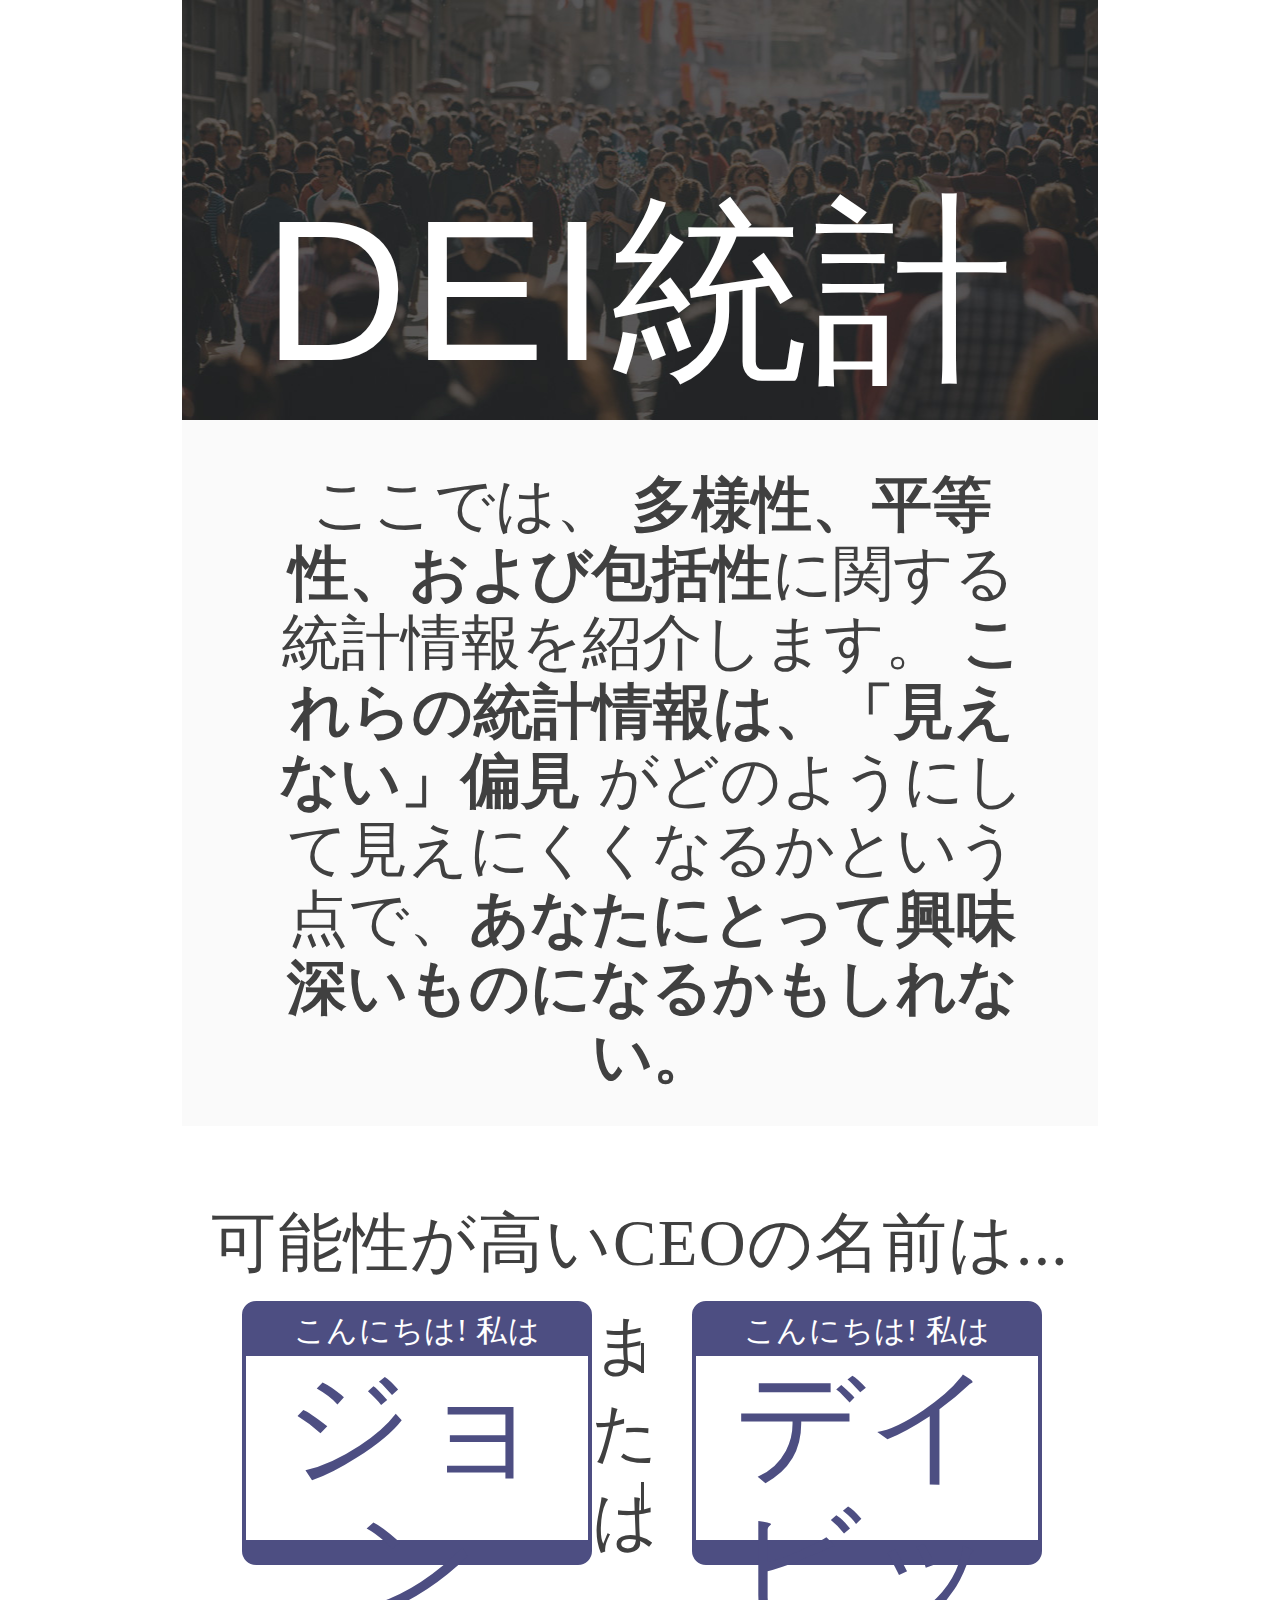
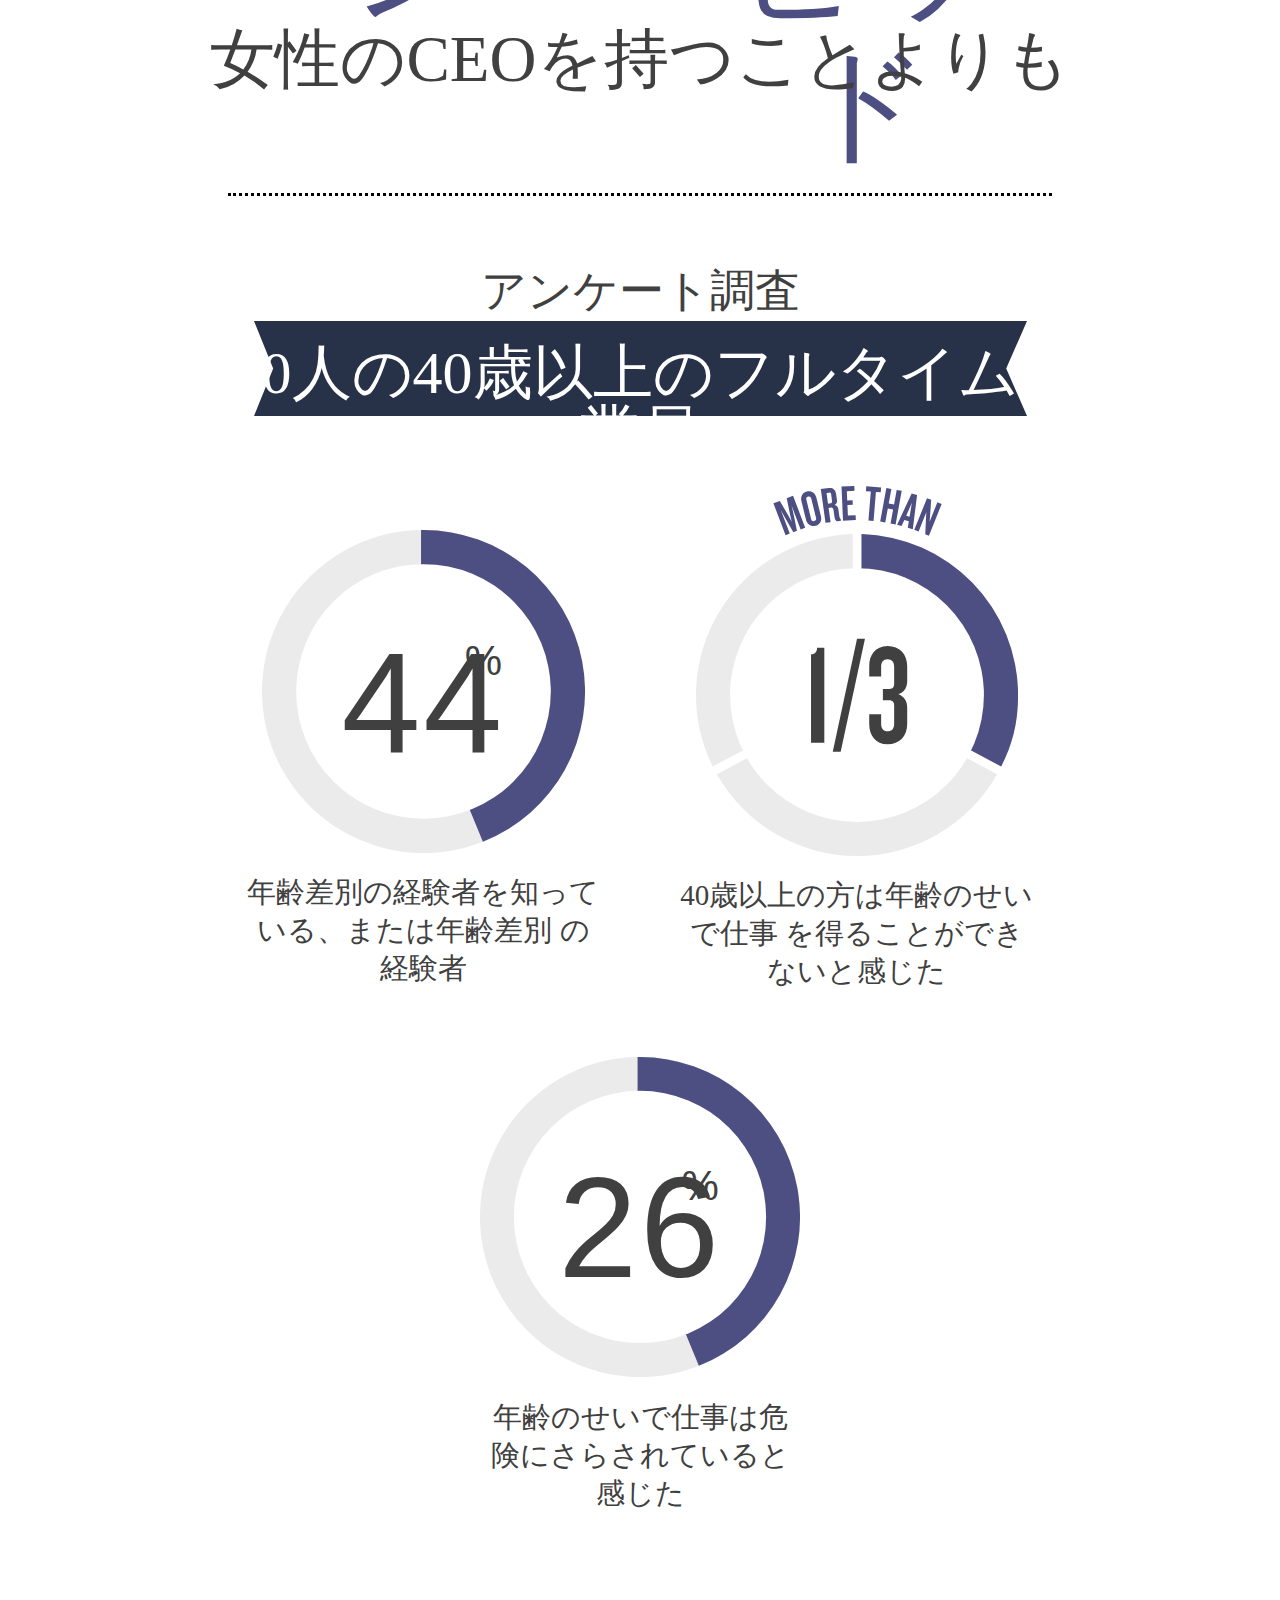
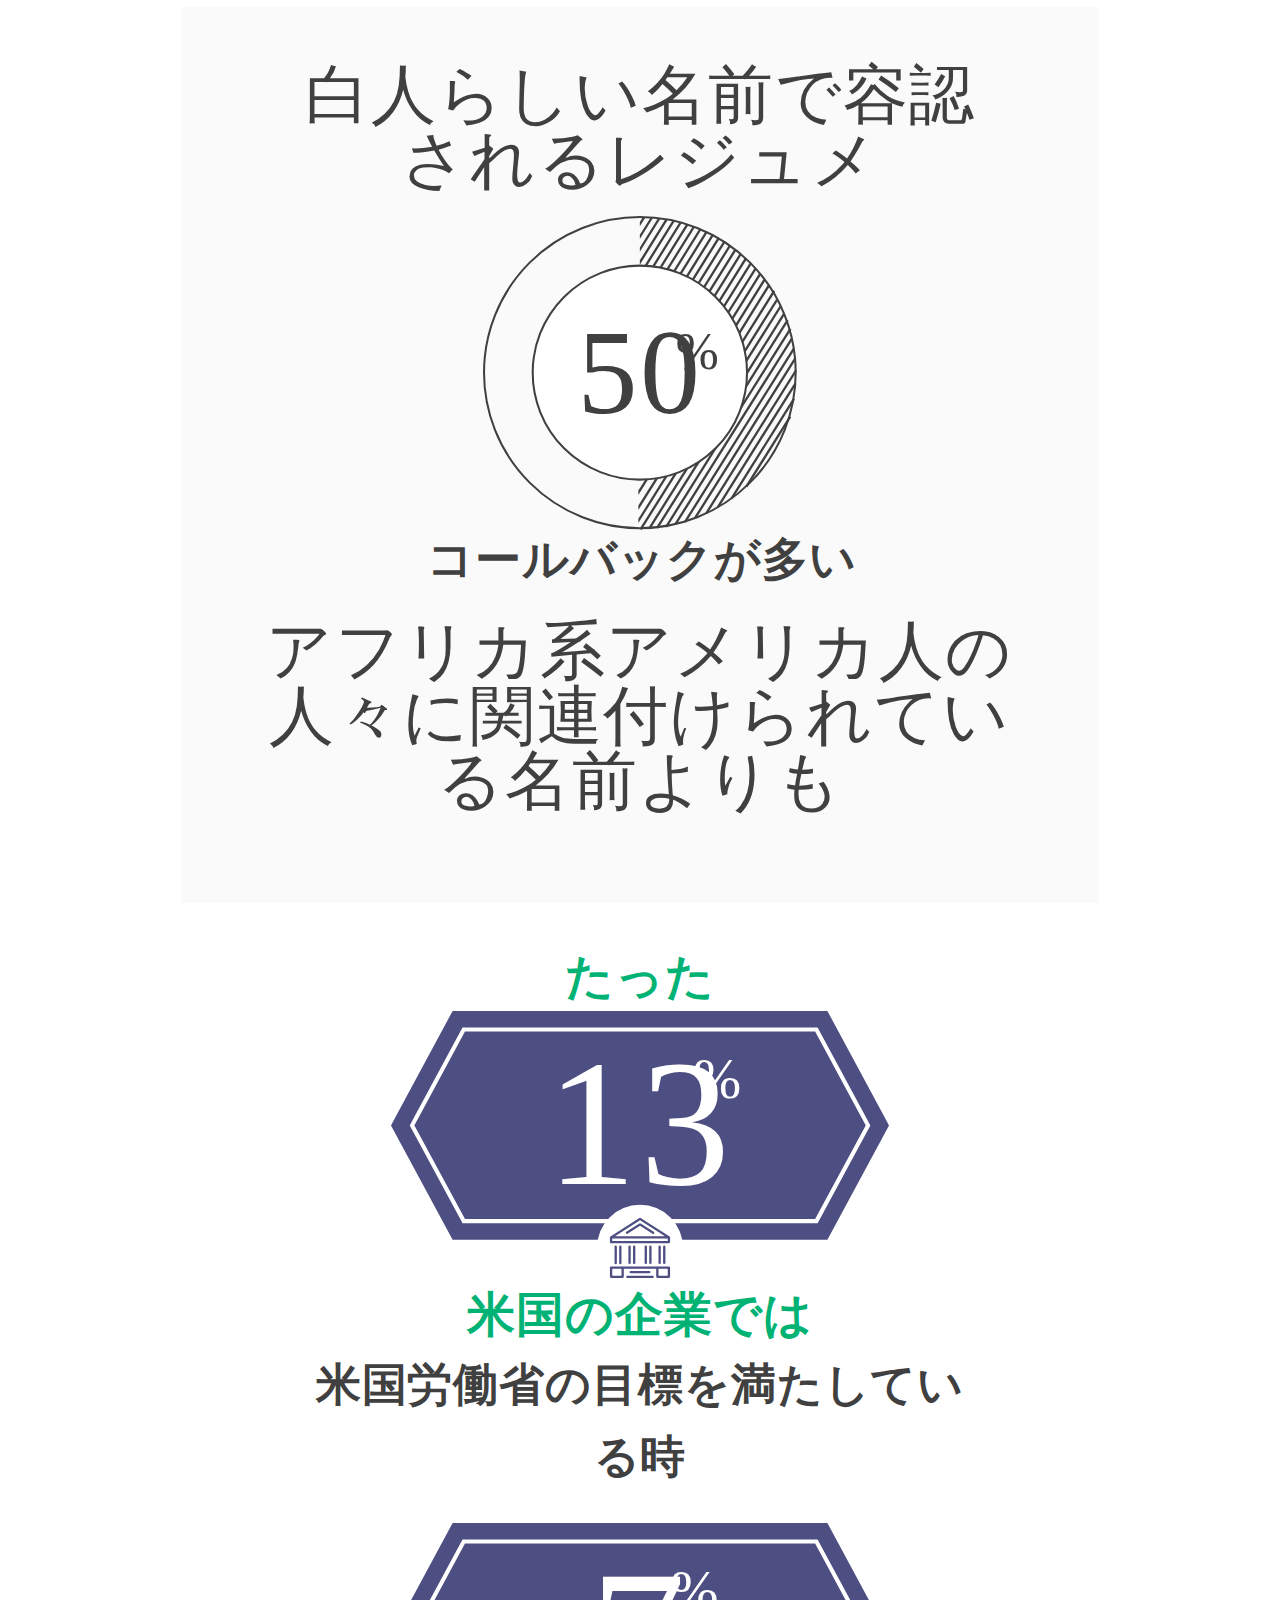
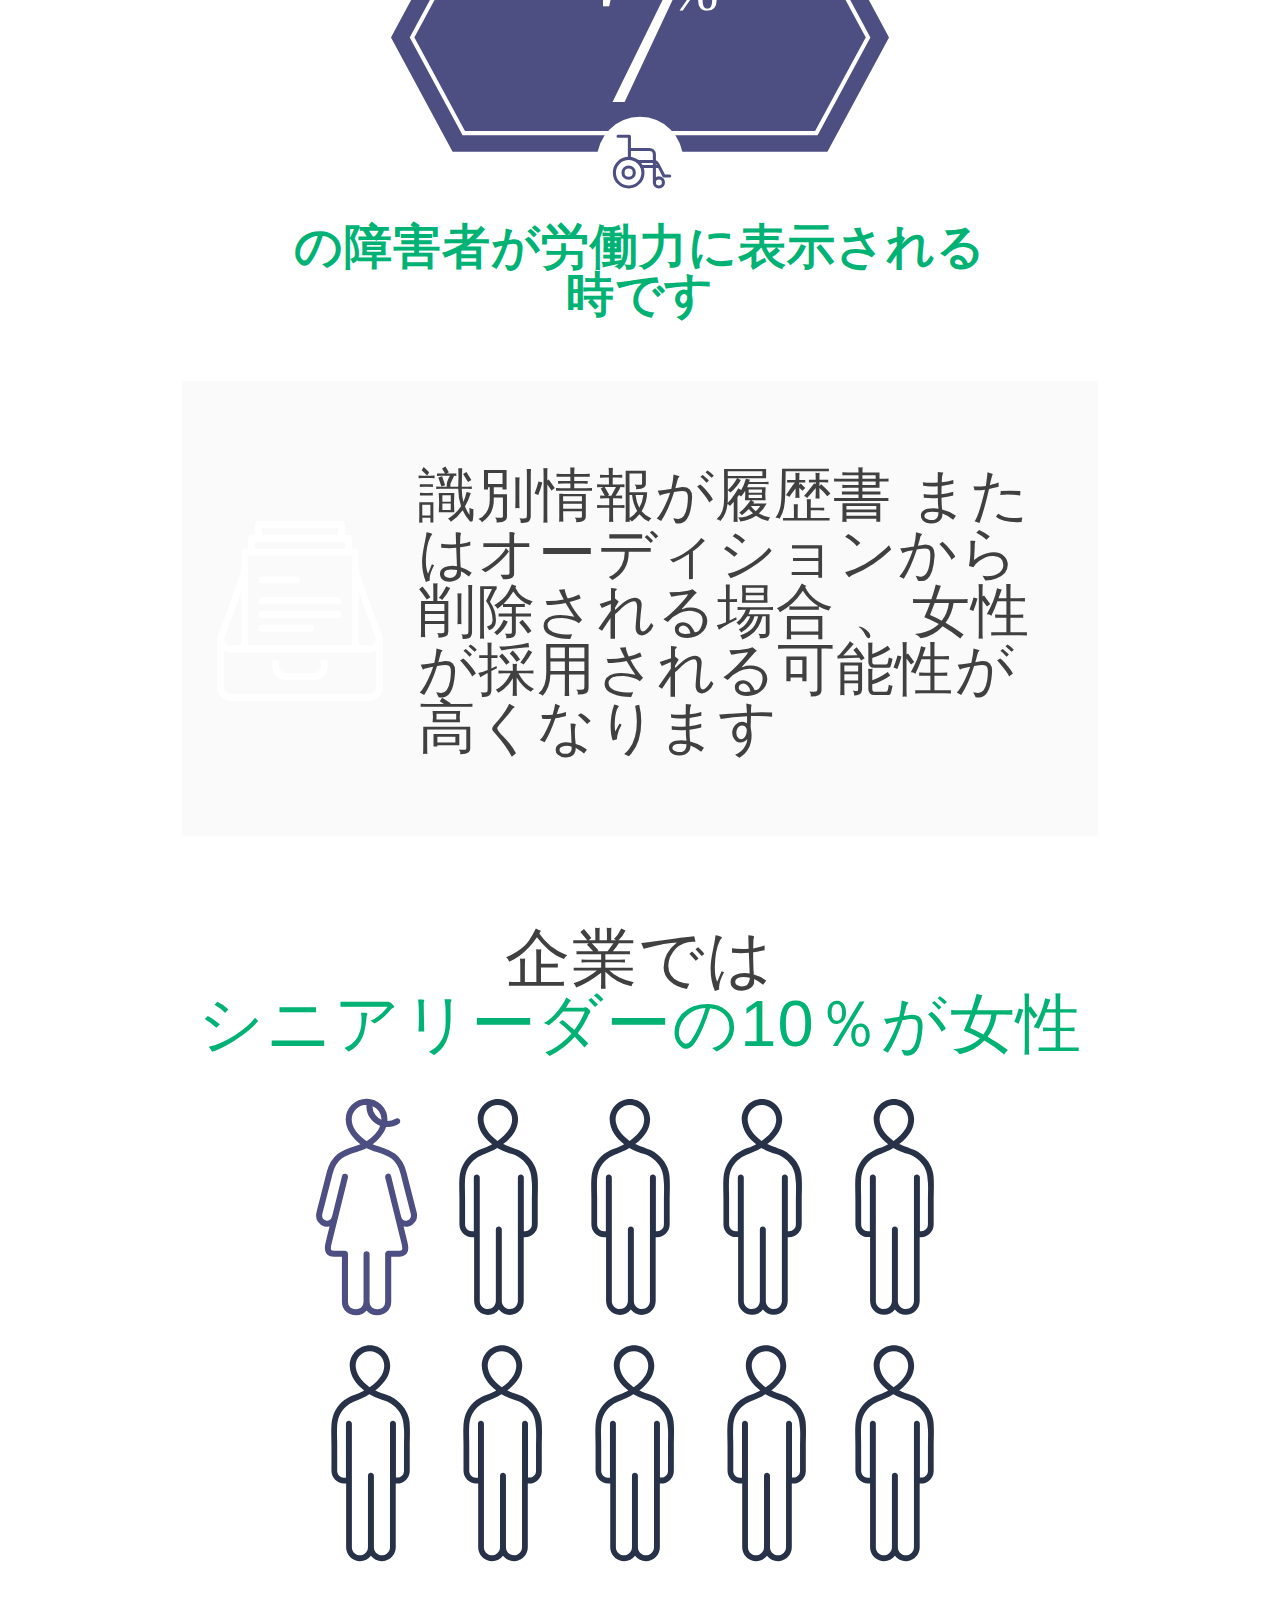
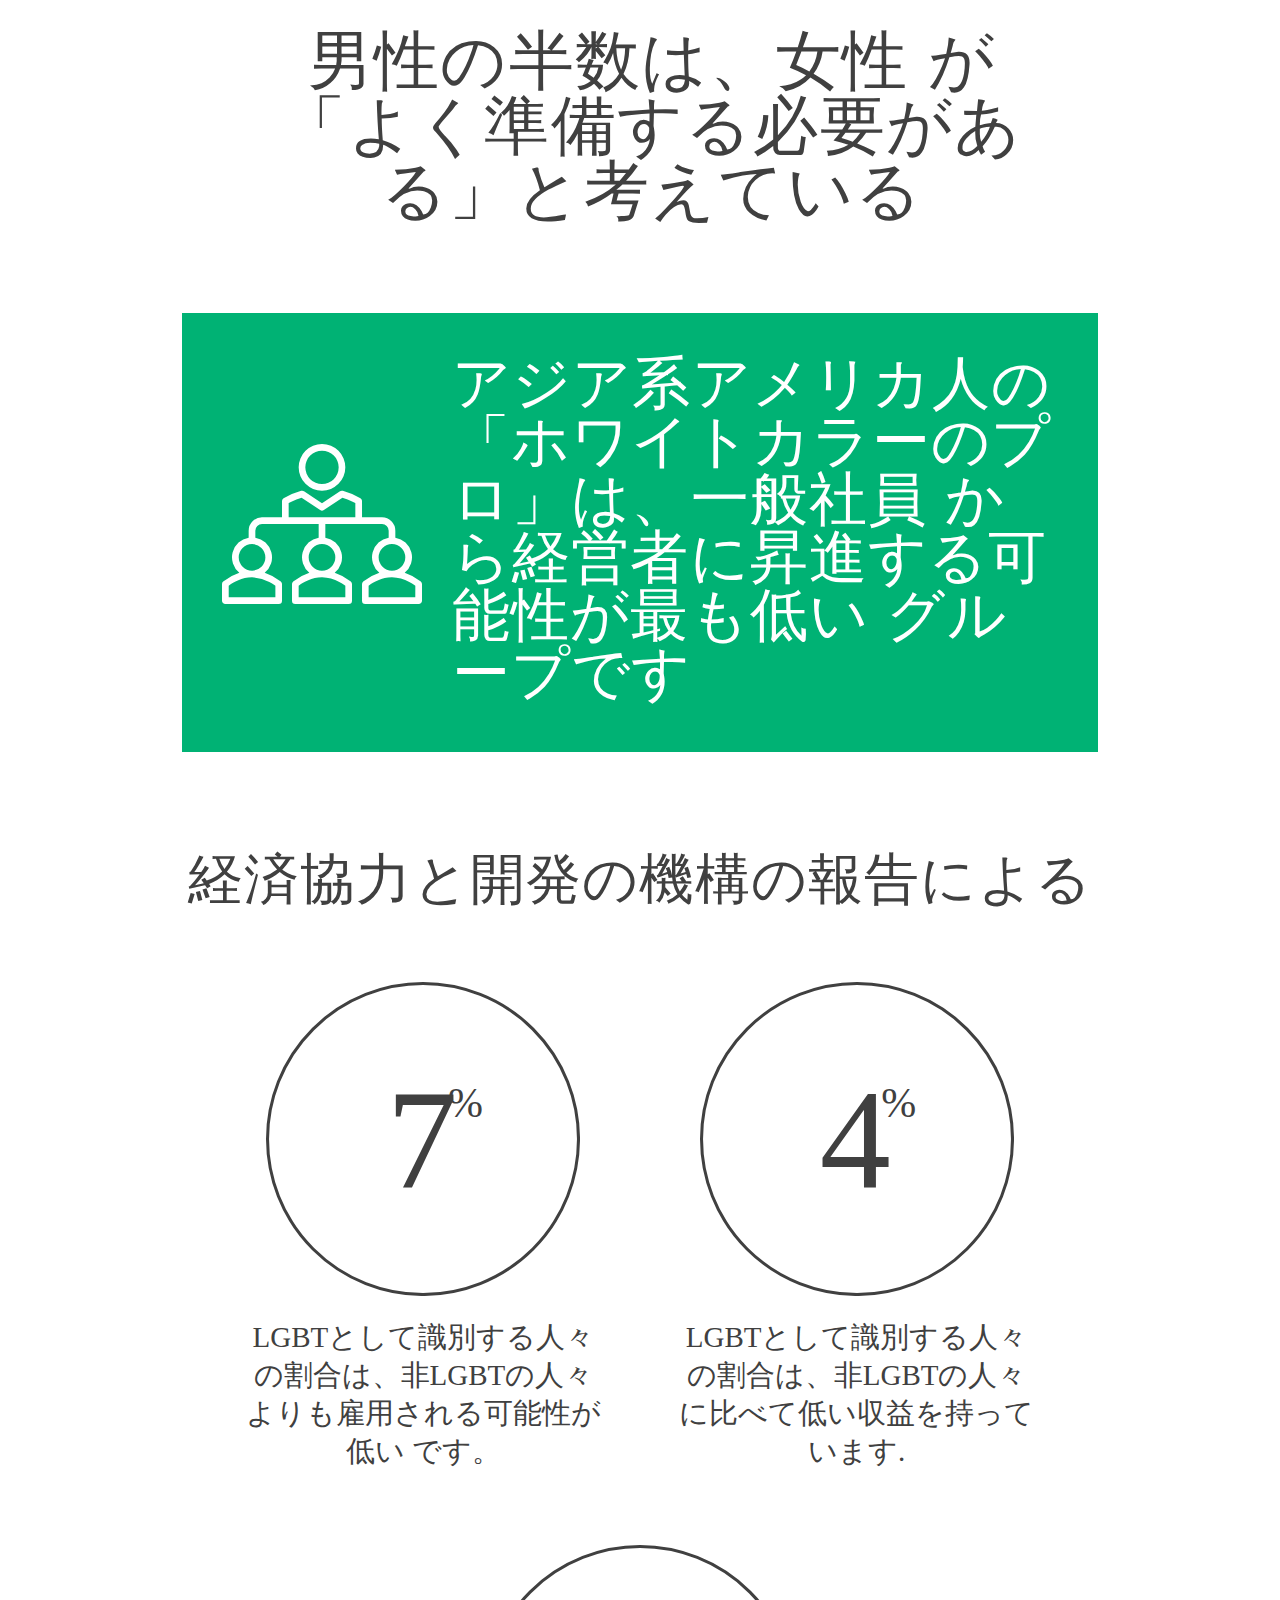
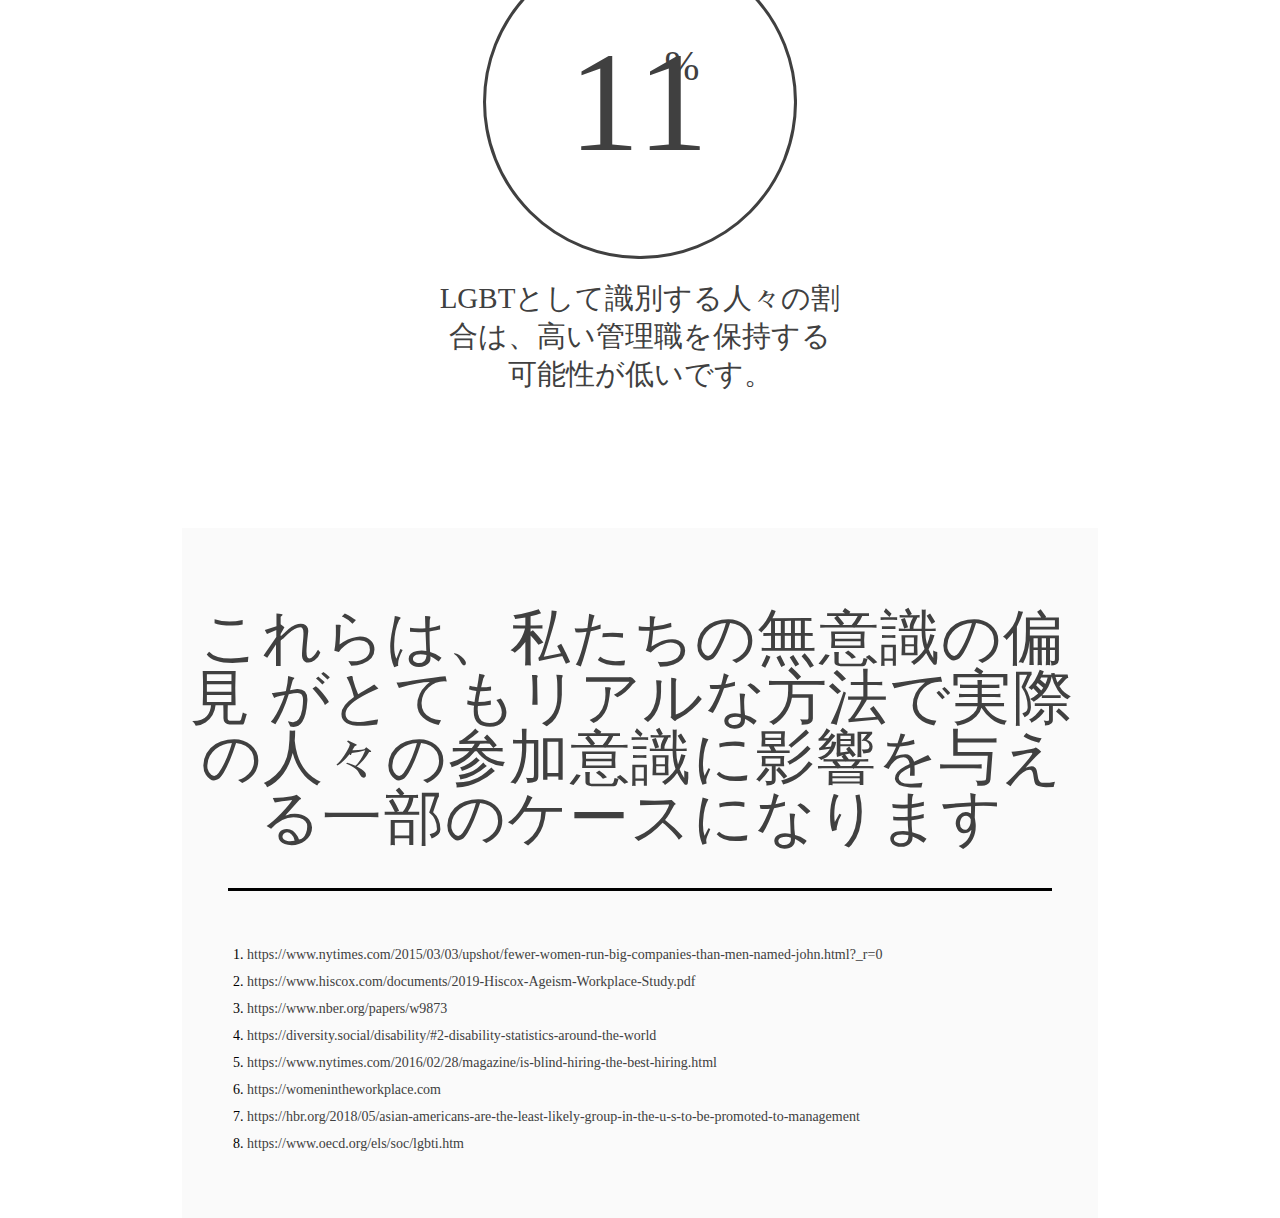
<file: index_ja.html>
<!DOCTYPE html>
<html>
    <head>
        <meta charset="UTF-8" />
        <meta http-equiv="X-UA-Compatible" content="IE=edge" />
        <meta name="viewport" content="width=device-width, initial-scale=1.0" />
        <title>DEI-STATISTICS</title>
        <link rel="stylesheet" href="./styles.css" />
        <script src="https://getinclusive-assets.s3.amazonaws.com/course-content/infographics/js/styleinj.js"></script>
    	<script src="https://getinclusive-assets.s3.amazonaws.com/course-content/infographics/js/styleinj.js"></script>
    </head>

    <body>
        <div class="infographic-content">
            <section class="                     ignore-wrapper                     header-main                     d-flex                     w-100                     align-items-center                     p-r                     justify-content-end                 ">
                <div class="header-text">
                    <p class="header-title larger">DEI統計</p>
                </div>
            </section>

            <section class="section-content light-grey">
                <div class="text-main">
                    <p>
ここでは、
<b>多様性、平等性、および包括性</b>に関する統計情報を紹介します。
<b>これらの統計情報は、「見えない」偏見</b>
がどのようにして見えにくくなるかという点で、<b>あなたにとって興味深いものになるかもしれない。</b>
</p>
                </div>
            </section>
            <section class="name-section">
                <p class="text-align-center ceos-name ceos-margin">
可能性が高いCEOの名前は... 
</p>
                <div class="names-wrap">
                    <div class="names">
                        <p class="hello">こんにちは! 私は</p>
                        <p class="john john-i18n">ジョン</p>
                    </div>
                    <div class="ceos-name or-margin"><span class="small-i18n">または</span></div>
                    <div class="names">
                        <p class="hello">こんにちは! 私は</p>
                        <p class="john john-i18n">デイビッド</p>
                    </div>
                </div>

                <div class="text-align-center ceos-name ceo-women">
                    <span>女性のCEOを持つことよりも</span>
                </div>
                <div class="dot-line"></div>
                <div class="center survey survey-padding"><span>アンケート調査</span></div>
                <div class="center">
                    <div class="ribbon">
                        <p class="fs3 ribbon-text" i18n-data="">
400人の40歳以上のフルタイム従業員
</p>
                    </div>
                </div>
                <div class="p_cards adderall-percentage-cards">
                    <div class="p_card">
                        <div class="card-icon"><p>44<p class="percentage">%</p></p></div>

                        <p class="card-title">
年齢差別の経験者を知っている、または年齢差別
の経験者
</p>
                    </div>
                    <div class="p_card more-than">
                        <img src="./assets/Asset6.svg" alt=" 1/3以上" class="" />
                        <p class="card-title">
40歳以上の方は年齢のせいで仕事
を得ることができないと感じた
                        </p>
                    </div>
                </div>
                <div class="center">
                    <div class="p_card">
                        <div class="card-icon"><p>26<p class="percentage">%</p></p></div>
                        <p class="card-title felt-that">
年齢のせいで仕事は危険にさらされていると感じた
</p>
                    </div>
                </div>
            </section>

            <section class="resume-section light-grey">
                <div class="text-align-center resume-text center">
                    <p>白人らしい名前で容認されるレジュメ</p>
                </div>

                <div class="icon">
                    <div class="icon-center"><p>50<p class="percentage">%</p></p></div>
                </div>
                <div class="icon-text-normal-center">
                    <p>コールバックが多い</p>
                </div>
                <div class="names-text">
                    <p>
アフリカ系アメリカ人の人々に関連付けられている名前よりも

</p>
                </div>
            </section>
            <section class="only-section">
                <div class="icon-text-green-center">
                    <p class="green-text">たった</p>
                </div>
                <div class="icon">
                    <div class="only-icon">
                        <p>13
                            <p class="percent">%</p>
                        </p></div>
                </div>

                <div class="icon-text-green-center">
                    <p>米国の企業では</p>
                </div>
                <div class="have-met">
                    <p>
米国労働省の目標を満たしている時
</p>
                </div>

                <div class="icon">
                    <div class="icon">
                        <div class="only-icon1">
                            <p>7
                                <p class="percent1">%</p>
                            </p></div>
                    </div>
                </div>
                <div class="icon-text-green-center disability-repres">
                    <p>の障害者が労働力に表示される時です</p>
                </div>
            </section>
            <section class="flex-container light-grey">
                <div class="icon right only-desktop">
                    <img src="./assets/Asset 4.svg" class="icon-flex" />
                </div>
                <div class="icon-text">
                    <p class="only-desktop">
識別情報が履歴書
またはオーディションから削除される場合
、女性が採用される可能性が高くなります
</p>
                    <div class="only-mobile mobile-custom">
                        <p>女性が採用される可能性が高くなります</p>
                        <img src="./assets/Asset 4.svg" class="icon-flex" />
                        <p>... 識別情報が履歴書またはオーディションから削除される場合</p>
                    </div>
                </div>
            </section>
            <section class="in-company-section">
                <div class="in-text">
                    <p>企業では</p>
                </div>
                <div class="green-text in-text">
                    <p>シニアリーダーの10％が女性</p>
                </div>
                <div class="icon">
                    <img src="./assets/Asset 14.svg" class="icon-prop" />
                </div>
                <div class="in-text in-text-width">
                    <p>
男性の半数は、女性
が「よく準備する必要がある」と考えている
</p>
                </div>
            </section>
            <section class="flex-container asian-american light-green">
                <div class="icon right">
                    <img src="./assets/asian american.svg" class="icon-w-100 icon-center" />
                </div>
                <div class="asian-text">
                    <p>
アジア系アメリカ人の「ホワイトカラーのプロ」は、一般社員
から経営者に昇進する可能性が最も低い
グループです
</p>
                </div>
            </section>

            <section class="report-section">
                <div class="report-text">
                    <p>
経済協力と開発の機構の報告による

</p>
                </div>

                <div class="p_cards adderall-percentage-cards">
                    <div class="p_card">
                        <div class="ring-icon"><p>7<p class="per">%</p></p></div>

                        <p class="ring-title">
 LGBTとして識別する人々の割合は、非LGBTの人々よりも雇用される可能性が低い
です。
                        </p>
                    </div>
                    <div class="p_card">
                        <div class="ring-icon"><p>4<p class="per">%</p></p></div>

                        <p class="ring-title">
 LGBTとして識別する人々の割合は、非LGBTの人々に比べて低い収益を持っています.
                        </p>
                    </div>
                </div>
                <div class="center">
                    <div class="p_card">
                        <div class="ring-icon"><p>11<p class="per">%</p></p></div>

                        <p class="ring-title1">
 LGBTとして識別する人々の割合は、高い管理職を保持する可能性が低いです。
                        </p>
                    </div>
                </div>
            </section>
            <section class="link-section light-grey">
                <div class="link-text">
                    <p>
これらは、私たちの無意識の偏見
がとてもリアルな方法で実際の人々の参加意識に影響を与える一部のケースになります
</p>
                </div>
                <div class="line"></div>
                <div class="links">
                    <ol>
                        <li>
 <a target="_blank" href="https://www.nytimes.com/2015/03/03/upshot/fewer-women-run-big-companies-than-men-named-john.html?_r=0">https://www.nytimes.com/2015/03/03/upshot/fewer-women-run-big-companies-than-men-named-john.html?_r=0</a>
</li>
                        <li>
 <a target="_blank" href="https://www.hiscox.com/documents/2019-Hiscox-Ageism-Workplace-Study.pdf">https://www.hiscox.com/documents/2019-Hiscox-Ageism-Workplace-Study.pdf</a>
</li>
                        <li>
 <a target="_blank" href="https://www.nber.org/papers/w9873">https://www.nber.org/papers/w9873</a>

</li>
                        <li>
 <a target="_blank" href="https://diversity.social/disability/#2-disability-statistics-around-the-world">https://diversity.social/disability/#2-disability-statistics-around-the-world</a>
</li>
                        <li>
<a target="_blank" href="https://www.nytimes.com/2016/02/28/magazine/is-blind-hiring-the-best-hiring.html">https://www.nytimes.com/2016/02/28/magazine/is-blind-hiring-the-best-hiring.html</a>
</li>
                        <li>
 <a target="_blank" href="https://womenintheworkplace.com">https://womenintheworkplace.com</a>
 </li>
                        <li>
<a target="_blank" href="https://hbr.org/2018/05/asian-americans-are-the-least-likely-group-in-the-u-s-to-be-promoted-to-management">https://hbr.org/2018/05/asian-americans-are-the-least-likely-group-in-the-u-s-to-be-promoted-to-management</a>
</li>
                        <li>
 <a target="_blank" href="https://www.oecd.org/els/soc/lgbti.htm">https://www.oecd.org/els/soc/lgbti.htm</a>
</li>
                    </ol>
                </div>
            </section>
        </div>
    </body>
</html>
</file>
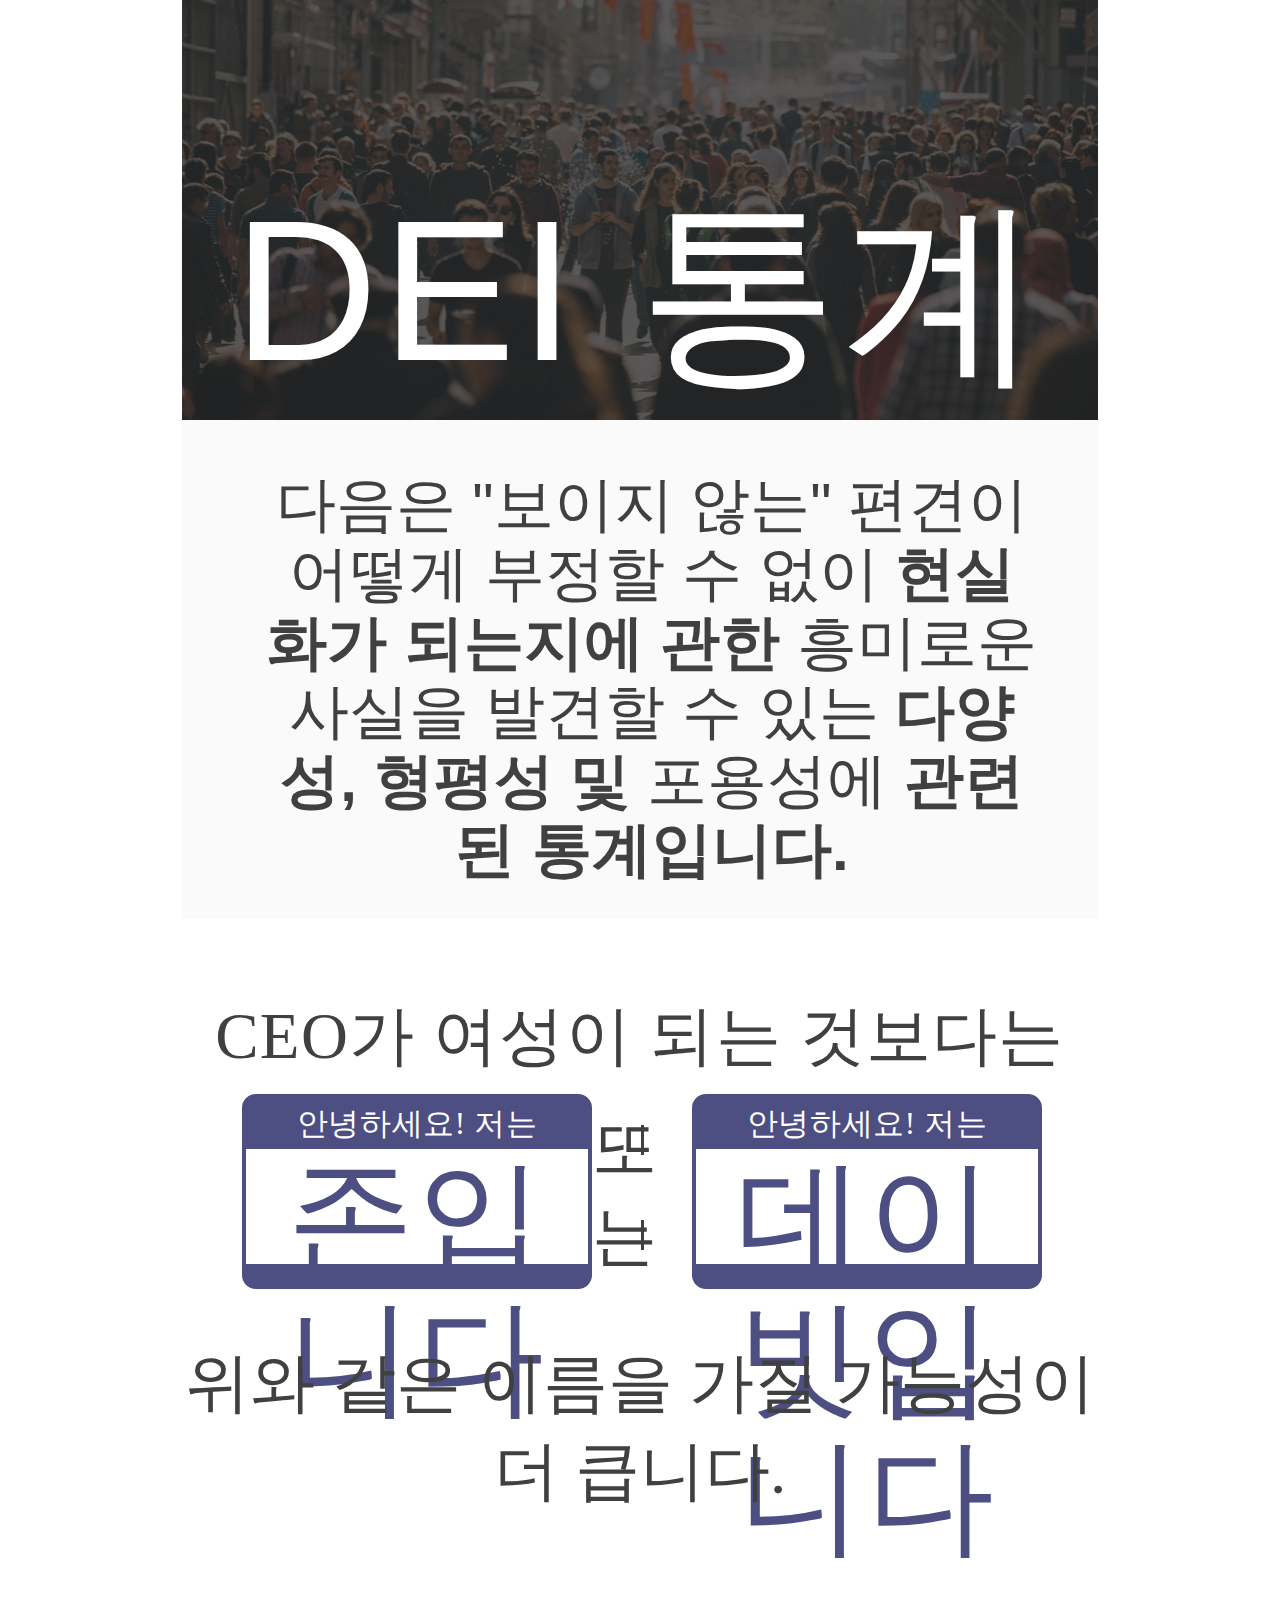
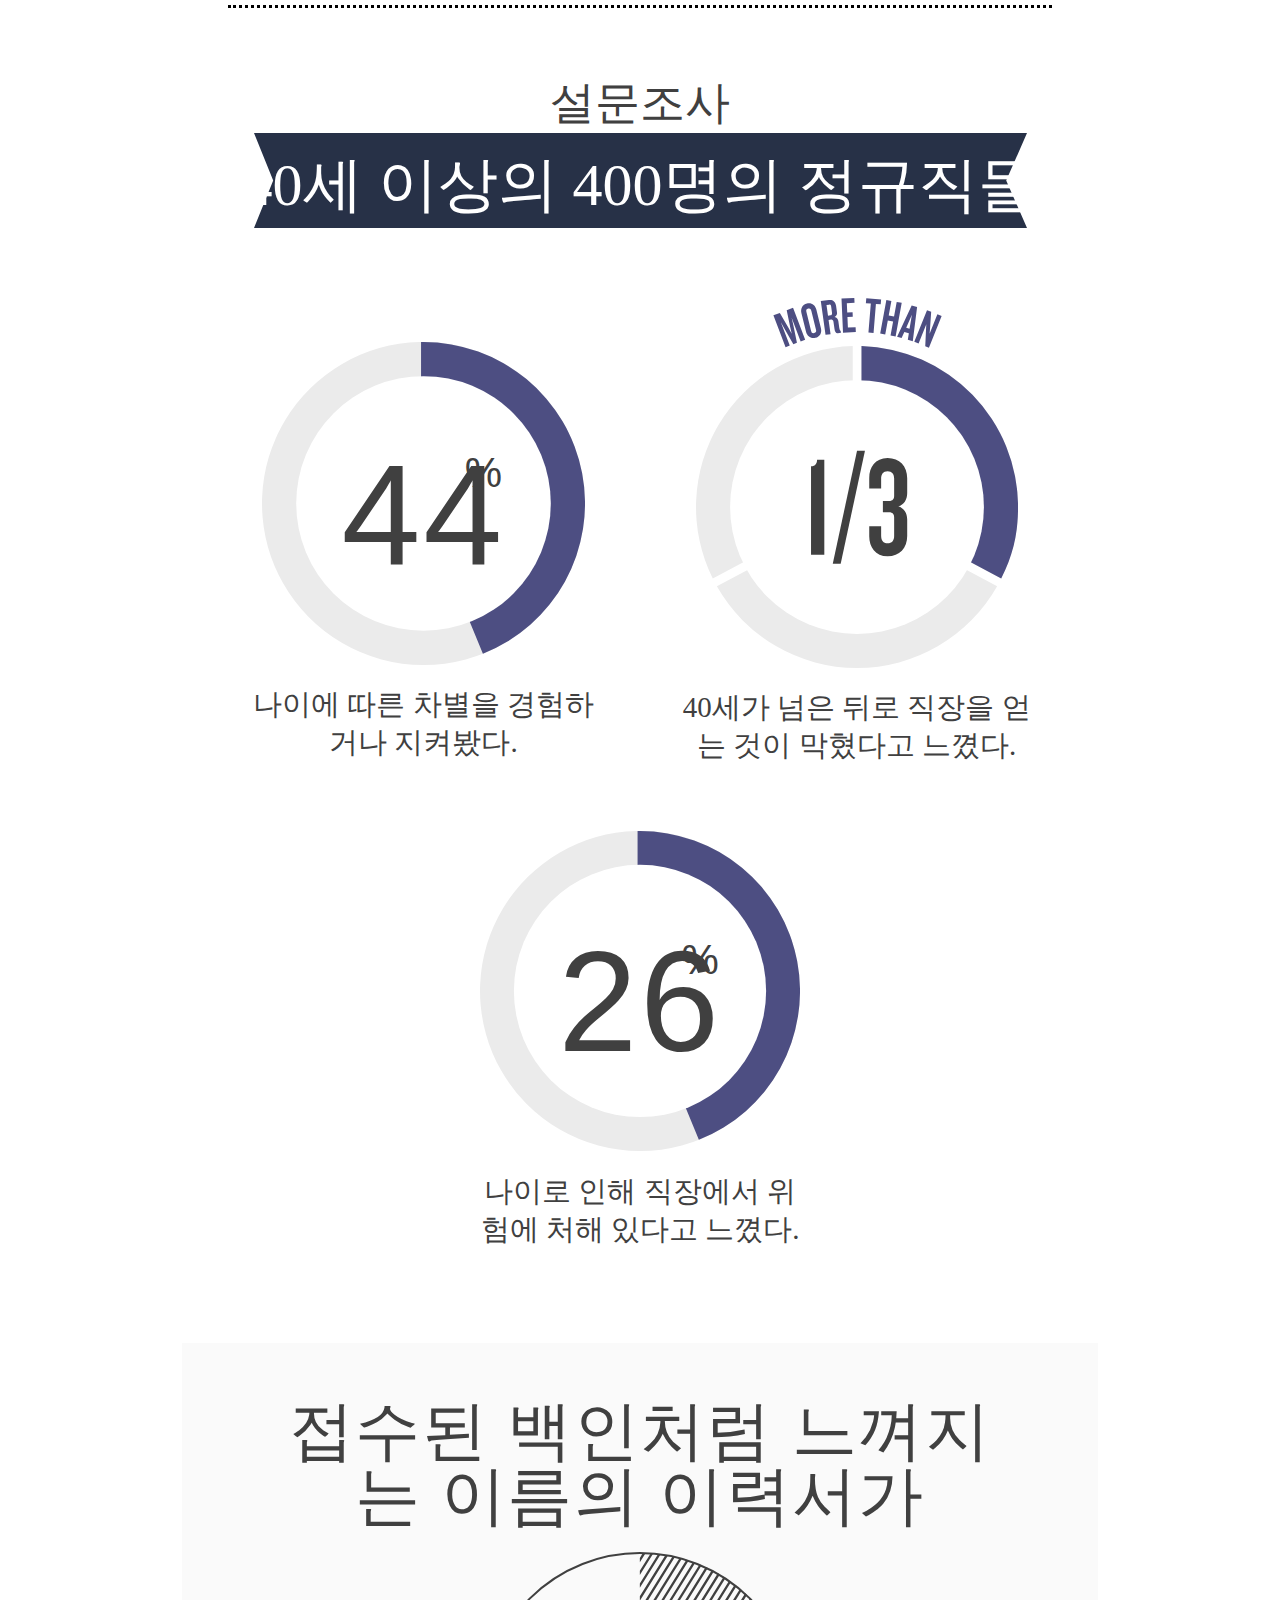
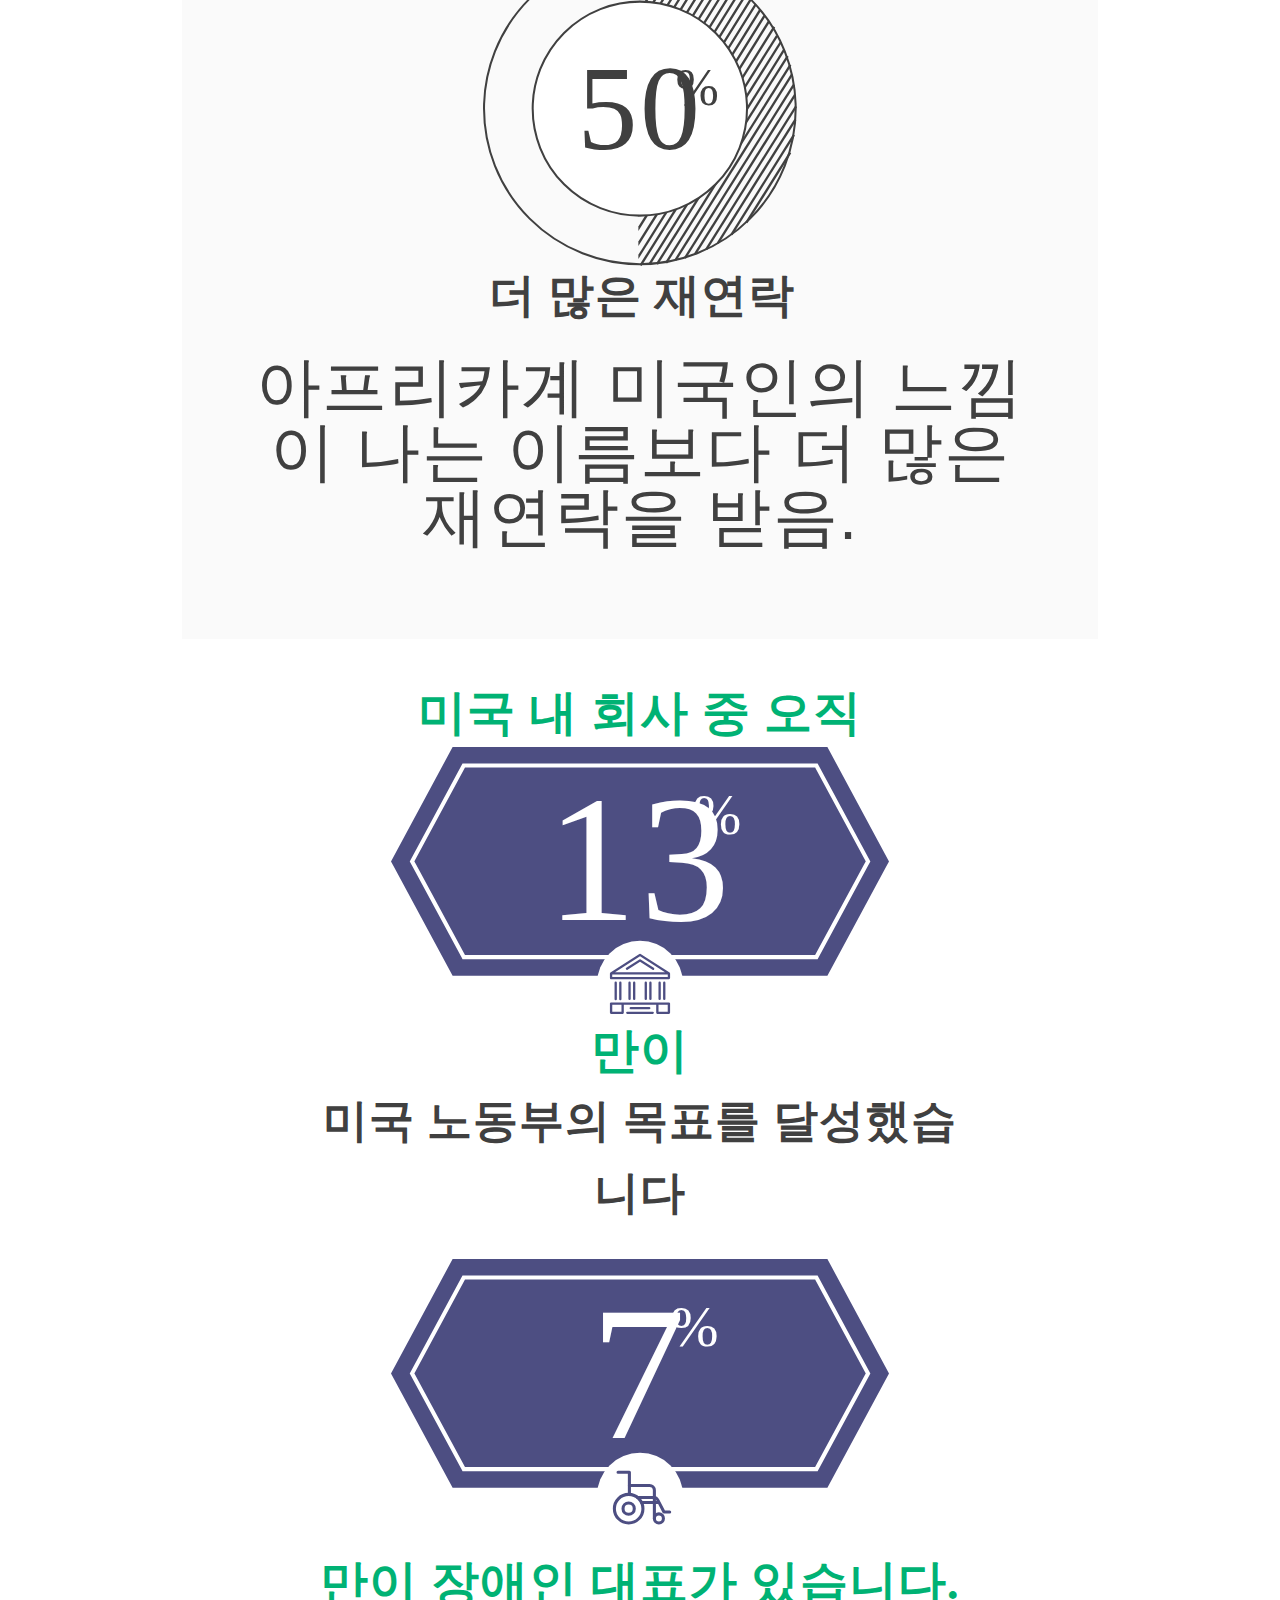
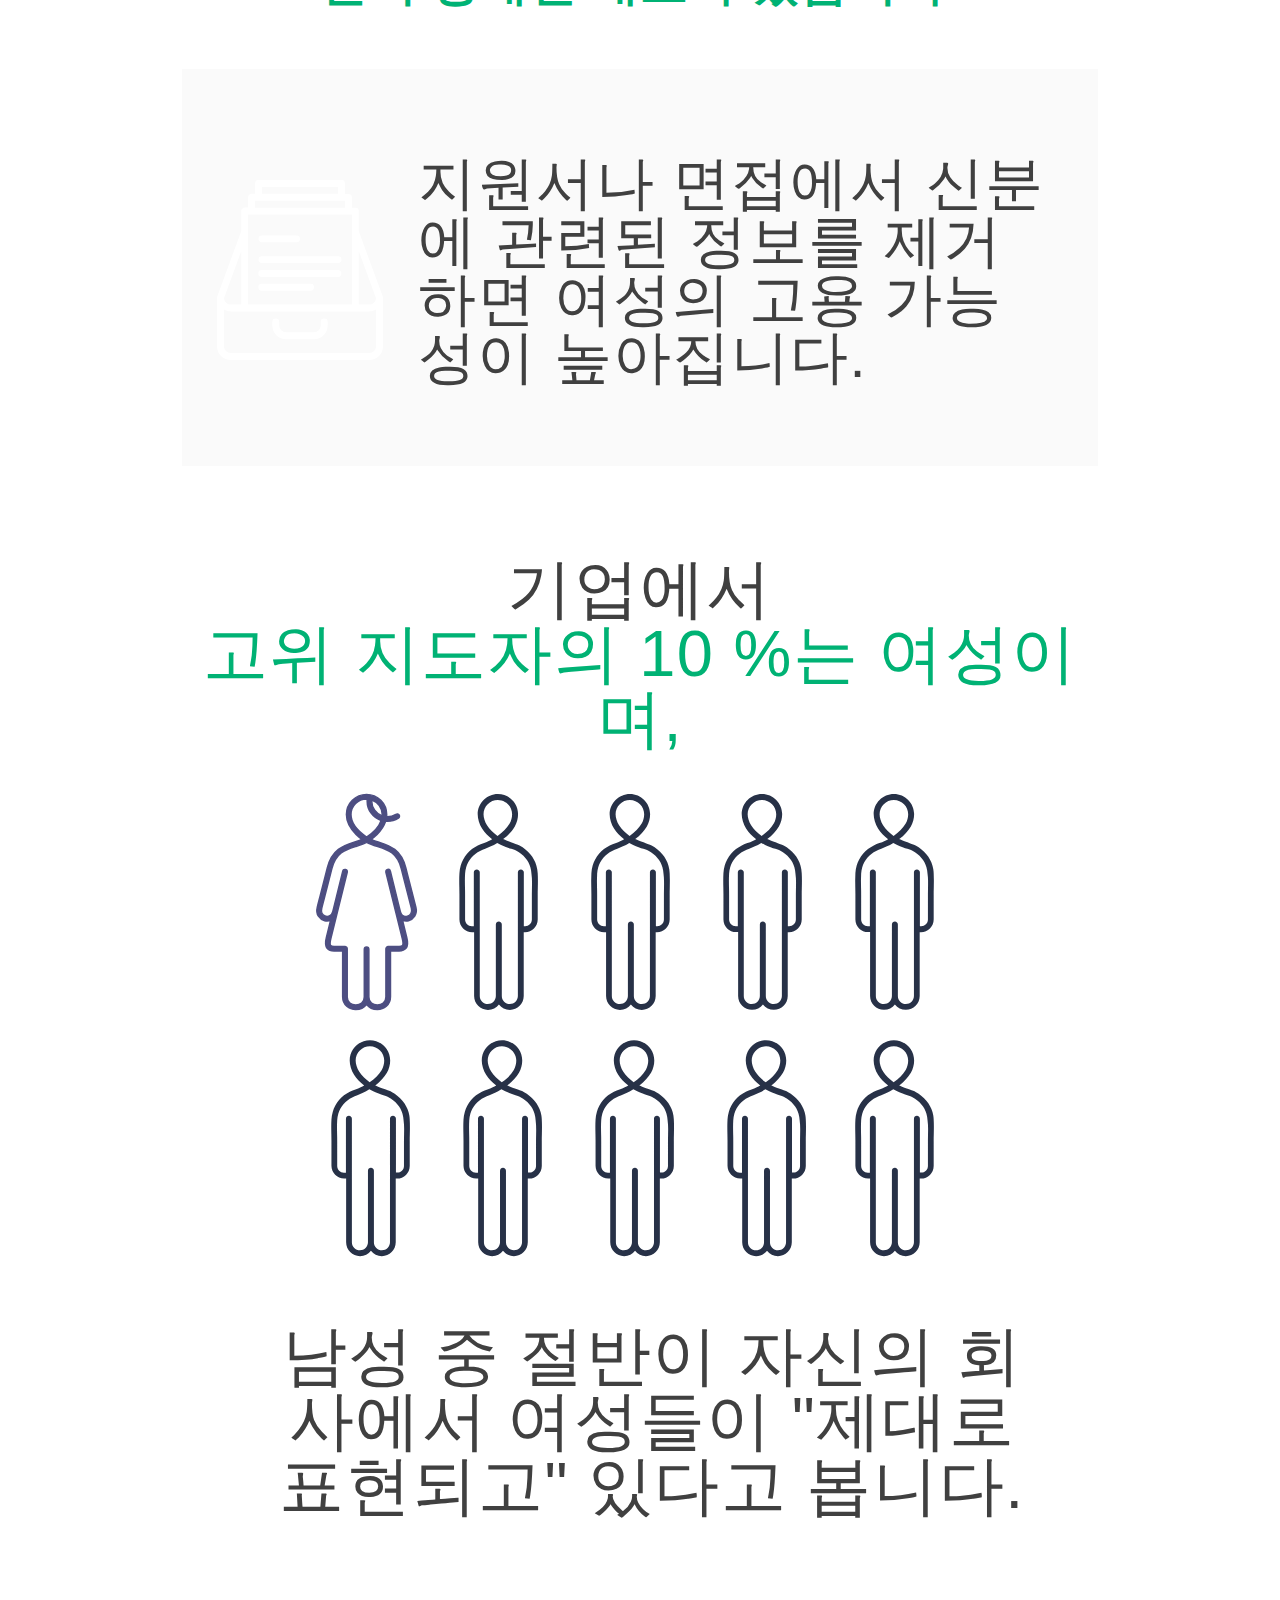
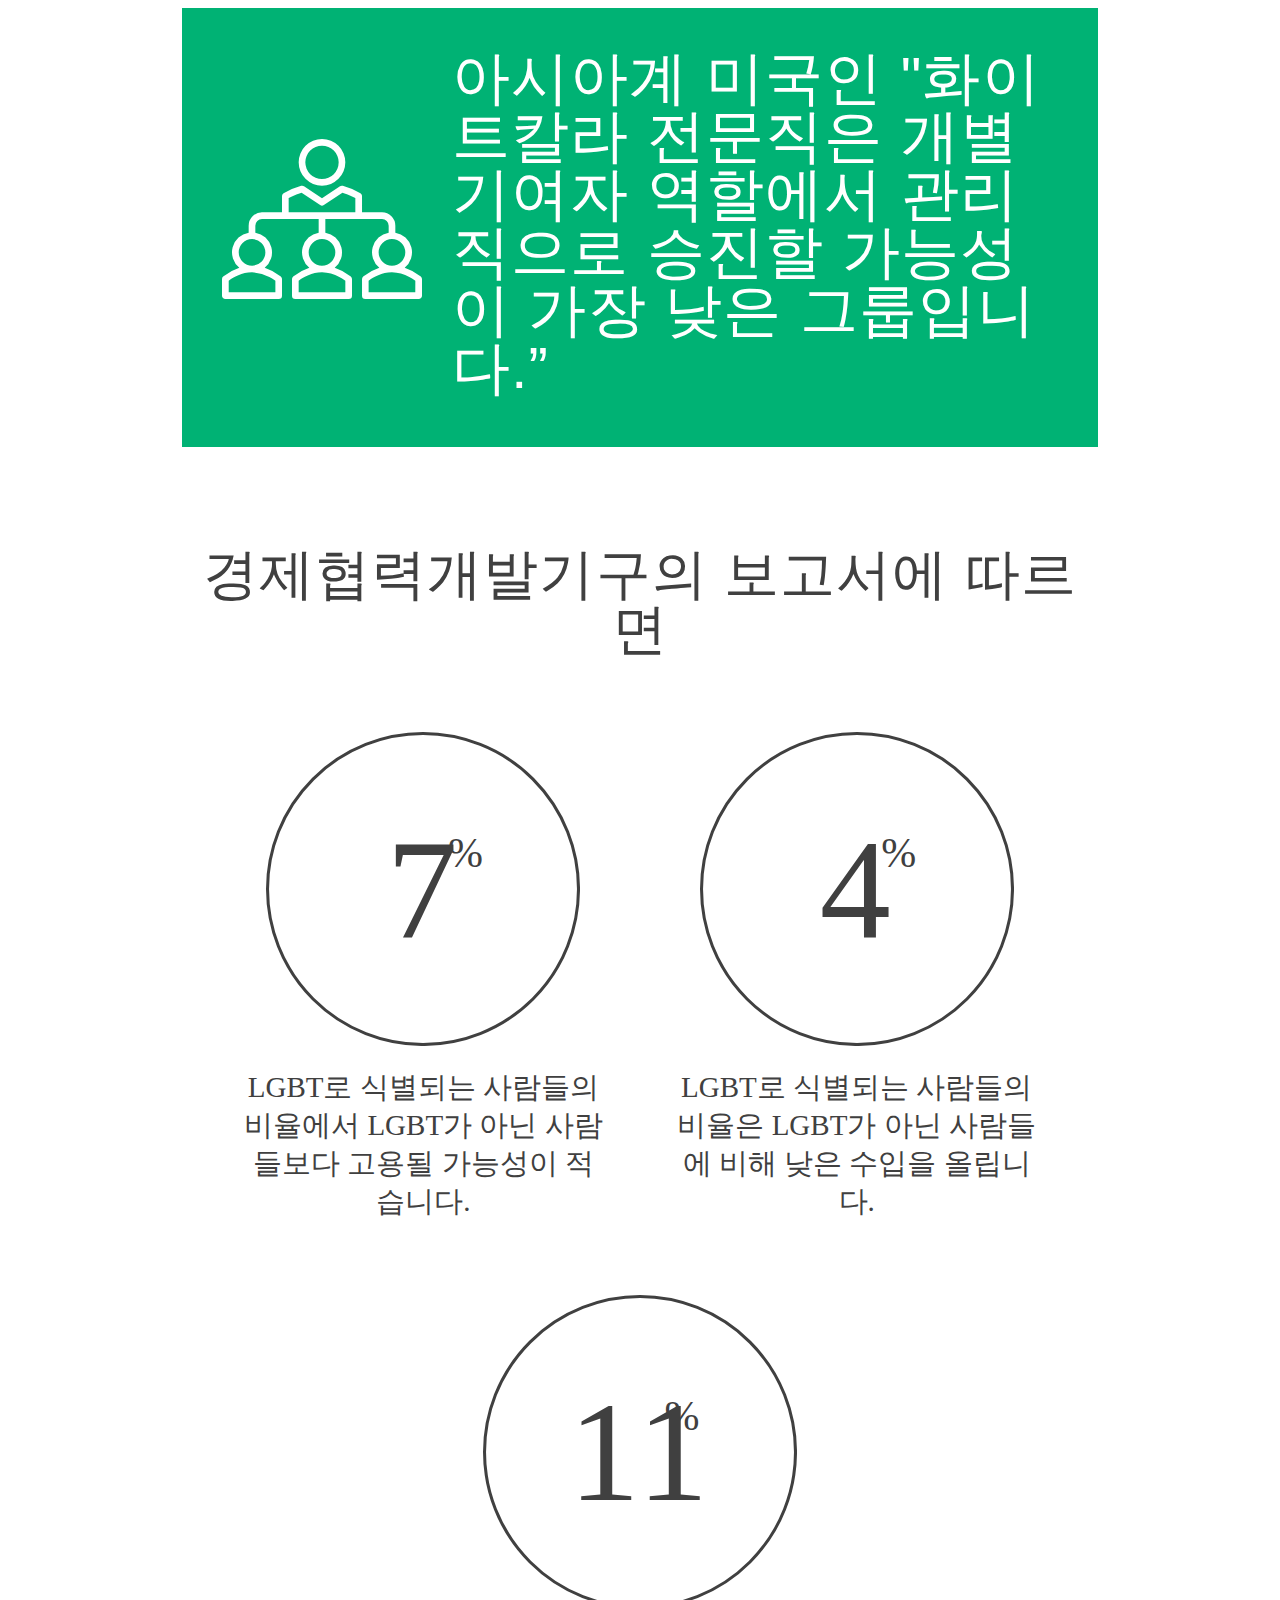
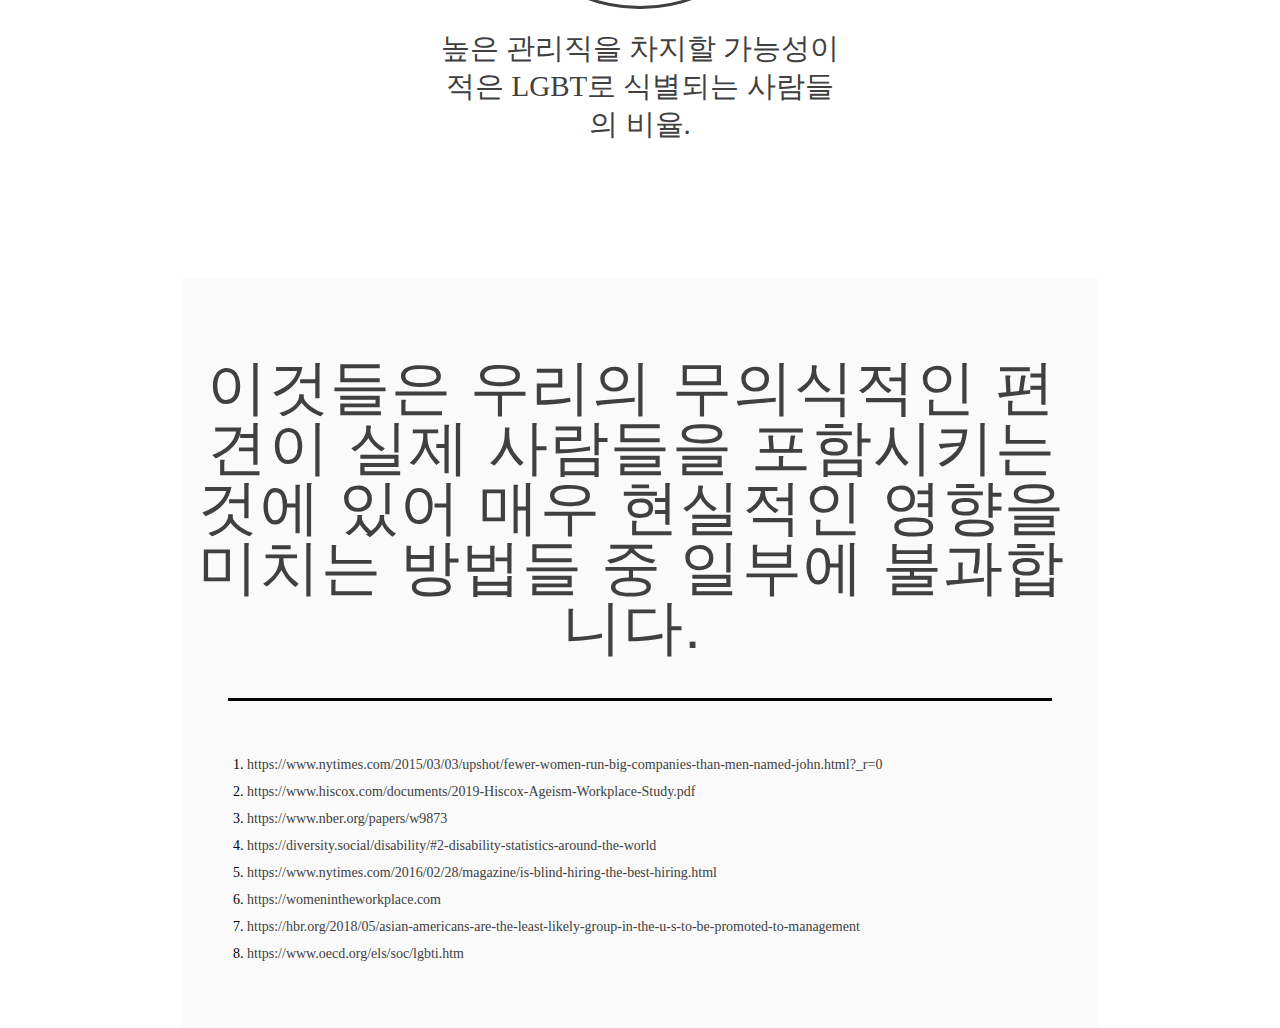
<file: index_ko.html>
<!DOCTYPE html>
<html>
    <head>
        <meta charset="UTF-8" />
        <meta http-equiv="X-UA-Compatible" content="IE=edge" />
        <meta name="viewport" content="width=device-width, initial-scale=1.0" />
        <title>DEI-STATISTICS</title>
        <link rel="stylesheet" href="./styles.css" />
        <script src="https://getinclusive-assets.s3.amazonaws.com/course-content/infographics/js/styleinj.js"></script>
    	<script src="https://getinclusive-assets.s3.amazonaws.com/course-content/infographics/js/styleinj.js"></script>
    </head>

    <body>
        <div class="infographic-content">
            <section class="                     ignore-wrapper                     header-main                     d-flex                     w-100                     align-items-center                     p-r                     justify-content-end                 ">
                <div class="header-text">
                    <p class="header-title larger">DEI 통계</p>
                </div>
            </section>

            <section class="section-content light-grey">
                <div class="text-main">
                    <p>
                        다음은 "보이지 않는" 편견이 어떻게 부정할 수 없이
                        <b>현실화가 되는지에 관한 </b>흥미로운 사실을 발견할 수 있는 
                        <b> 다양성, 형평성 및</b>
                        포용성에 <b>관련된 통계입니다.</b>
                    </p>
                </div>
            </section>
            <section class="name-section">
                <p class="text-align-center ceos-name ceos-margin">
                    CEO가 여성이 되는 것보다는
                </p>
                <div class="names-wrap">
                    <div class="names">
                        <p class="hello">안녕하세요! 저는</p>
                        <p class="john john-i18n">존입니다</p>
                    </div>
                    <div class="ceos-name or-margin"><span class="small-i18n">또는</span></div>
                    <div class="names">
                        <p class="hello">안녕하세요! 저는</p>
                        <p class="john john-i18n">데이빗입니다</p>
                    </div>
                </div>

                <div class="text-align-center ceos-name ceo-women">
                    <span>위와 같은 이름을 가질 가능성이 더 큽니다.</span>
                </div>
                <div class="dot-line"></div>
                <div class="center survey survey-padding"><span>설문조사</span></div>
                <div class="center">
                    <div class="ribbon">
                        <p class="fs3 ribbon-text" i18n-data="">
                            40세 이상의 400명의 정규직들
                        </p>
                    </div>
                </div>
                <div class="p_cards adderall-percentage-cards">
                    <div class="p_card">
                        <div class="card-icon"><p>44<p class="percentage">%</p></p></div>

                        <p class="card-title">
                            나이에 따른 차별을 경험하거나
                            지켜봤다.
                        </p>
                    </div>
                    <div class="p_card more-than">
                        <img src="./assets/Asset6.svg" alt=" 1/3 이상" class="" />
                        <p class="card-title">
                            40세가 넘은 뒤로 직장을 얻는 것이 막혔다고
                            느꼈다.
                        </p>
                    </div>
                </div>
                <div class="center">
                    <div class="p_card">
                        <div class="card-icon"><p>26<p class="percentage">%</p></p></div>
                        <p class="card-title felt-that">
                            나이로 인해 직장에서 위험에 처해 있다고 느꼈다.
                        </p>
                    </div>
                </div>
            </section>

            <section class="resume-section light-grey">
                <div class="text-align-center resume-text center">
                    <p>접수된 백인처럼 느껴지는 이름의 이력서가</p>
                </div>

                <div class="icon">
                    <div class="icon-center"><p>50<p class="percentage">%</p></p></div>
                </div>
                <div class="icon-text-normal-center">
                    <p>더 많은 재연락</p>
                </div>
                <div class="names-text">
                    <p>
                        아프리카계 미국인의 느낌이 나는 이름보다
                        더 많은 재연락을 받음.
                    </p>
                </div>
            </section>
            <section class="only-section">
                <div class="icon-text-green-center">
                    <p class="green-text">미국 내 회사 중 오직</p>
                </div>
                <div class="icon">
                    <div class="only-icon">
                        <p>13
                            <p class="percent">%</p>
                        </p></div>
                </div>

                <div class="icon-text-green-center">
                    <p>만이</p>
                </div>
                <div class="have-met">
                    <p>
                        미국 노동부의 목표를 달성했습니다
                    </p>
                </div>

                <div class="icon">
                    <div class="icon">
                        <div class="only-icon1">
                            <p>7
                                <p class="percent1">%</p>
                            </p></div>
                    </div>
                </div>
                <div class="icon-text-green-center disability-repres">
                    <p>만이 장애인 대표가 있습니다.</p>
                </div>
            </section>
            <section class="flex-container light-grey">
                <div class="icon right only-desktop">
                    <img src="./assets/Asset 4.svg" class="icon-flex" />
                </div>
                <div class="icon-text">
                    <p class="only-desktop">
                        지원서나 면접에서 신분에 관련된 정보를
                        제거하면 여성의 고용 가능성이
                        높아집니다.
                    </p>
                    <div class="only-mobile mobile-custom">
                        <p>지원서나 면접에서 신분에 관련된...</p>
                        <img src="./assets/Asset 4.svg" class="icon-flex" />
                        <p>...정보를 제거하면 여성의 고용 가능성이 높아집니다.</p>
                    </div>
                </div>
            </section>
            <section class="in-company-section">
                <div class="in-text">
                    <p>기업에서</p>
                </div>
                <div class="green-text in-text">
                    <p>고위 지도자의 10 %는 여성이며,</p>
                </div>
                <div class="icon">
                    <img src="./assets/Asset 14.svg" class="icon-prop" />
                </div>
                <div class="in-text in-text-width">
                    <p>
                        남성 중 절반이 자신의 회사에서 여성들이 "제대로 표현되고" 있다고
                        봅니다.
                    </p>
                </div>
            </section>
            <section class="flex-container asian-american light-green">
                <div class="icon right">
                    <img src="./assets/asian american.svg" class="icon-w-100 icon-center" />
                </div>
                <div class="asian-text">
                    <p>
                        아시아계 미국인 "화이트칼라 전문직은
                        개별 기여자 역할에서 관리직으로 승진할 가능성이
                        가장 낮은 그룹입니다.”
                    </p>
                </div>
            </section>

            <section class="report-section">
                <div class="report-text">
                    <p>
                        경제협력개발기구의
                        보고서에 따르면
                    </p>
                </div>

                <div class="p_cards adderall-percentage-cards">
                    <div class="p_card">
                        <div class="ring-icon"><p>7<p class="per">%</p></p></div>

                        <p class="ring-title">
                            LGBT로 식별되는 사람들의 비율에서
                            LGBT가 아닌 사람들보다 고용될 가능성이 적습니다.
                        </p>
                    </div>
                    <div class="p_card">
                        <div class="ring-icon"><p>4<p class="per">%</p></p></div>

                        <p class="ring-title">
                            LGBT로 식별되는 사람들의 비율은 LGBT가 아닌 사람들에 비해 낮은 수입을 올립니다.
                        </p>
                    </div>
                </div>
                <div class="center">
                    <div class="p_card">
                        <div class="ring-icon"><p>11<p class="per">%</p></p></div>

                        <p class="ring-title1">
                            높은 관리직을 차지할 가능성이 적은 LGBT로 식별되는 사람들의 비율.
                        </p>
                    </div>
                </div>
            </section>
            <section class="link-section light-grey">
                <div class="link-text">
                    <p>
                        이것들은 우리의 무의식적인 편견이 실제 사람들을 포함시키는 것에 있어
                        매우 현실적인 영향을 미치는 방법들 중 일부에 불과합니다.
                    </p>
                </div>
                <div class="line"></div>
                <div class="links">
                    <ol>
                        <li>
                            <a target="_blank" href="https://www.nytimes.com/2015/03/03/upshot/fewer-women-run-big-companies-than-men-named-john.html?_r=0">https://www.nytimes.com/2015/03/03/upshot/fewer-women-run-big-companies-than-men-named-john.html?_r=0</a>
                        </li>
                        <li>
                            <a target="_blank" href="https://www.hiscox.com/documents/2019-Hiscox-Ageism-Workplace-Study.pdf">https://www.hiscox.com/documents/2019-Hiscox-Ageism-Workplace-Study.pdf</a>
                        </li>
                        <li>
                            <a target="_blank" href="https://www.nber.org/papers/w9873">https://www.nber.org/papers/w9873</a>

                        </li>
                        <li>
                            <a target="_blank" href="https://diversity.social/disability/#2-disability-statistics-around-the-world">https://diversity.social/disability/#2-disability-statistics-around-the-world</a>
                        </li>
                        <li>
                            <a target="_blank" href="https://www.nytimes.com/2016/02/28/magazine/is-blind-hiring-the-best-hiring.html">https://www.nytimes.com/2016/02/28/magazine/is-blind-hiring-the-best-hiring.html</a>
                        </li>
                        <li>
                            <a target="_blank" href="https://womenintheworkplace.com">https://womenintheworkplace.com</a>
                        </li>
                        <li>
                            <a target="_blank" href="https://hbr.org/2018/05/asian-americans-are-the-least-likely-group-in-the-u-s-to-be-promoted-to-management">https://hbr.org/2018/05/asian-americans-are-the-least-likely-group-in-the-u-s-to-be-promoted-to-management</a>
                        </li>
                        <li>
                            <a target="_blank" href="https://www.oecd.org/els/soc/lgbti.htm">https://www.oecd.org/els/soc/lgbti.htm</a>
                        </li>
                    </ol>
                </div>
            </section>
        </div>
    </body>
</html>
</file>
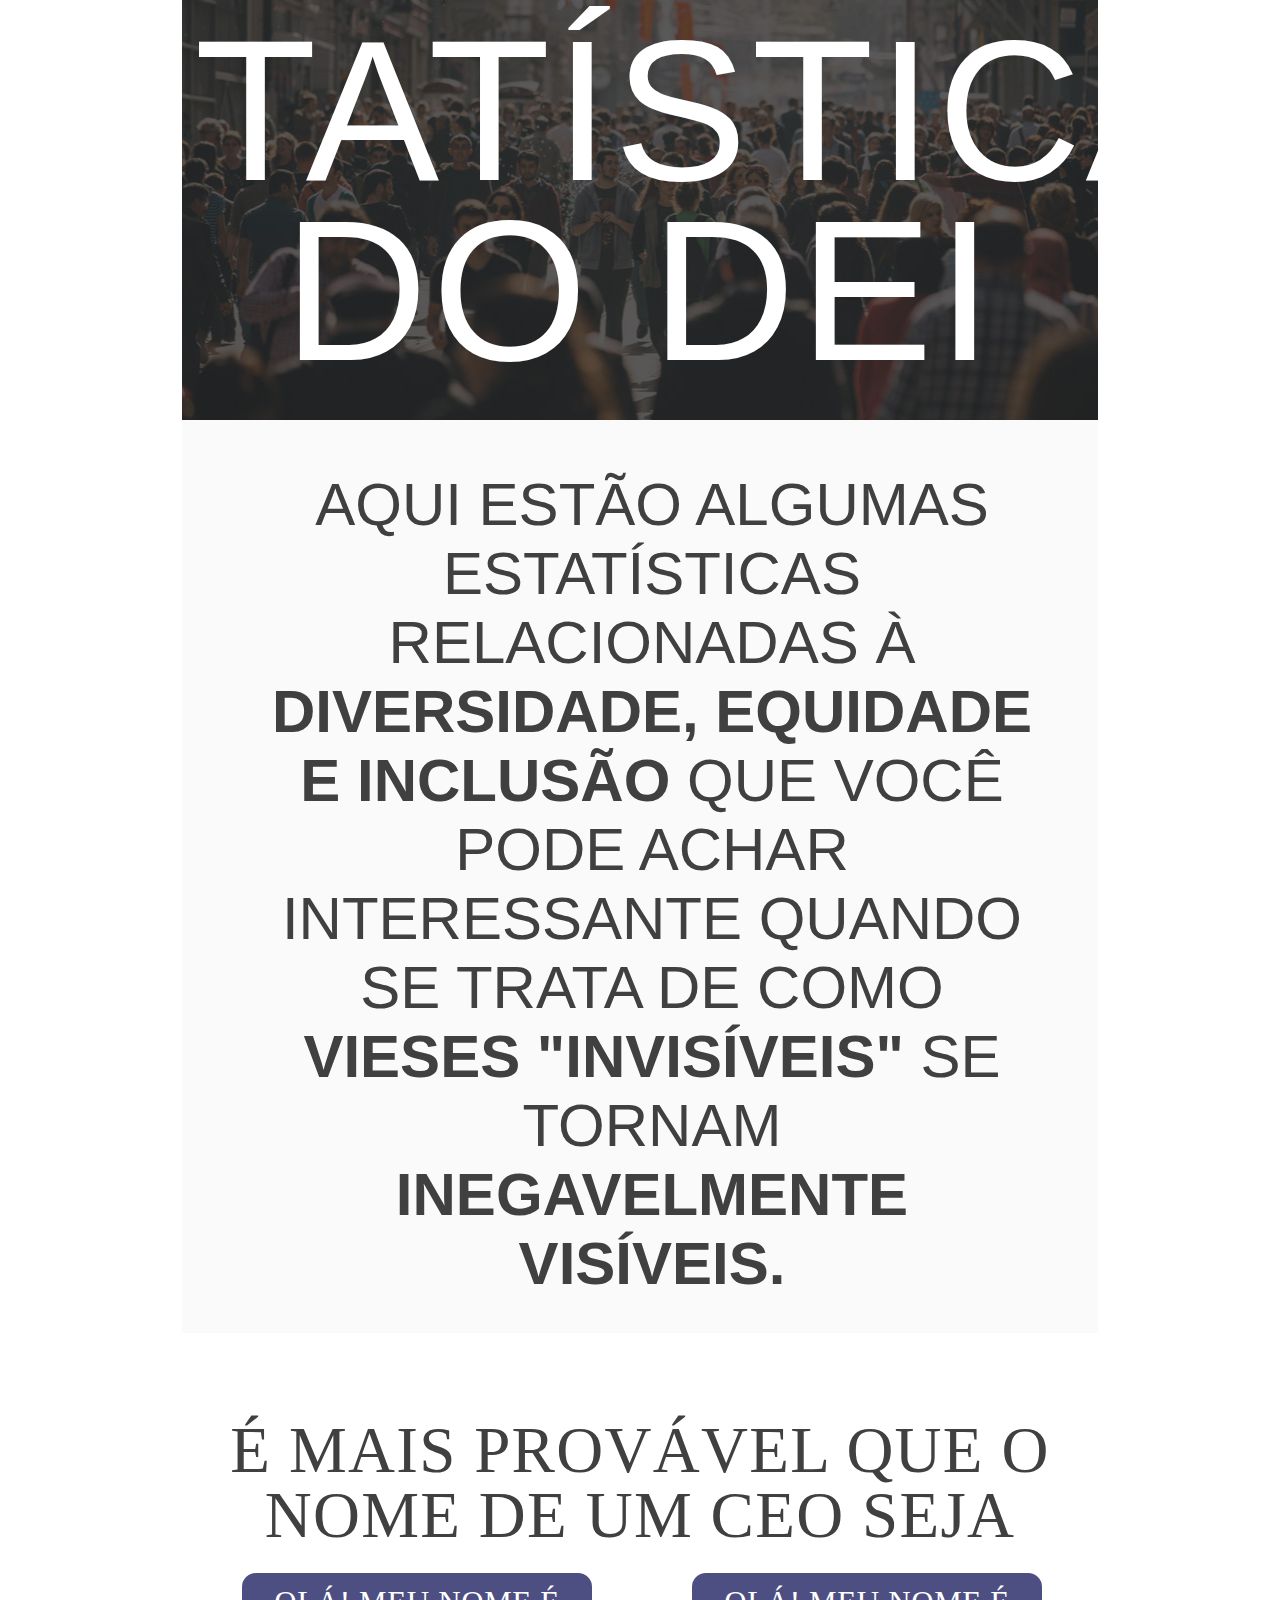
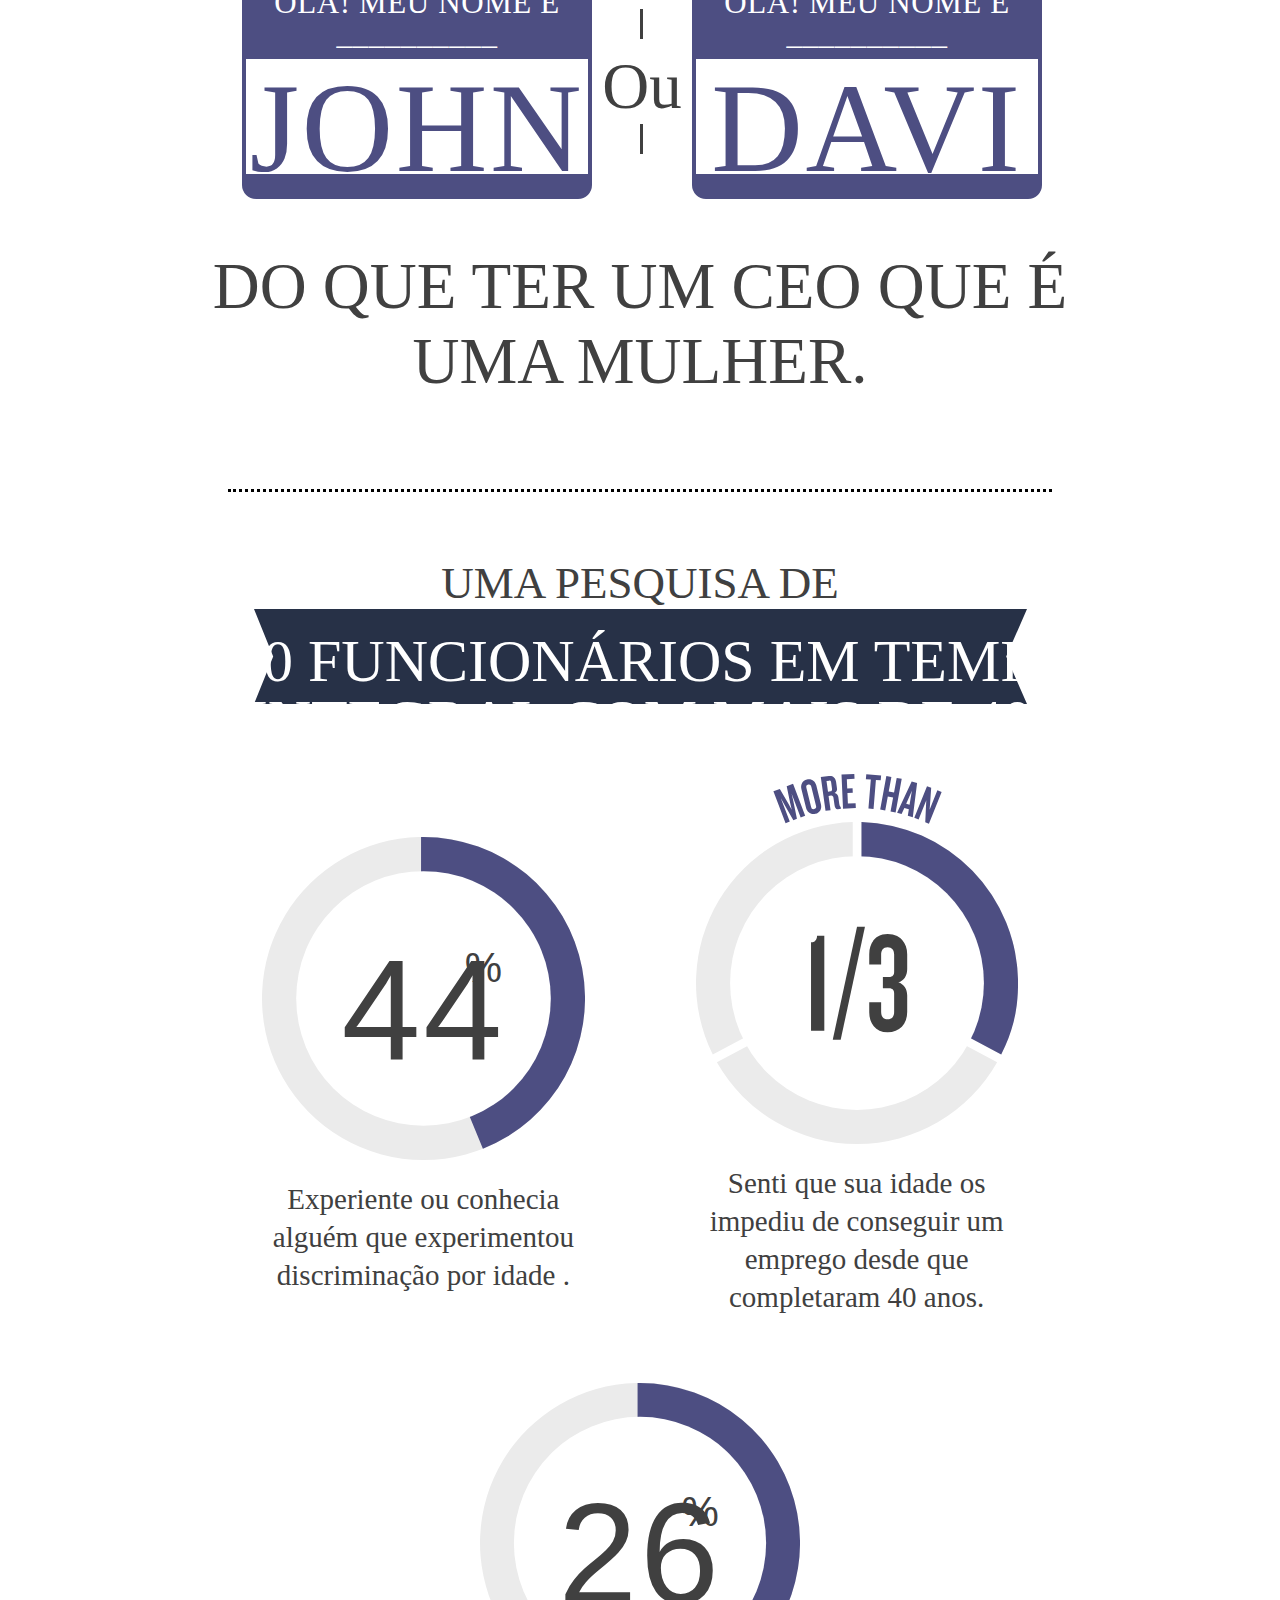
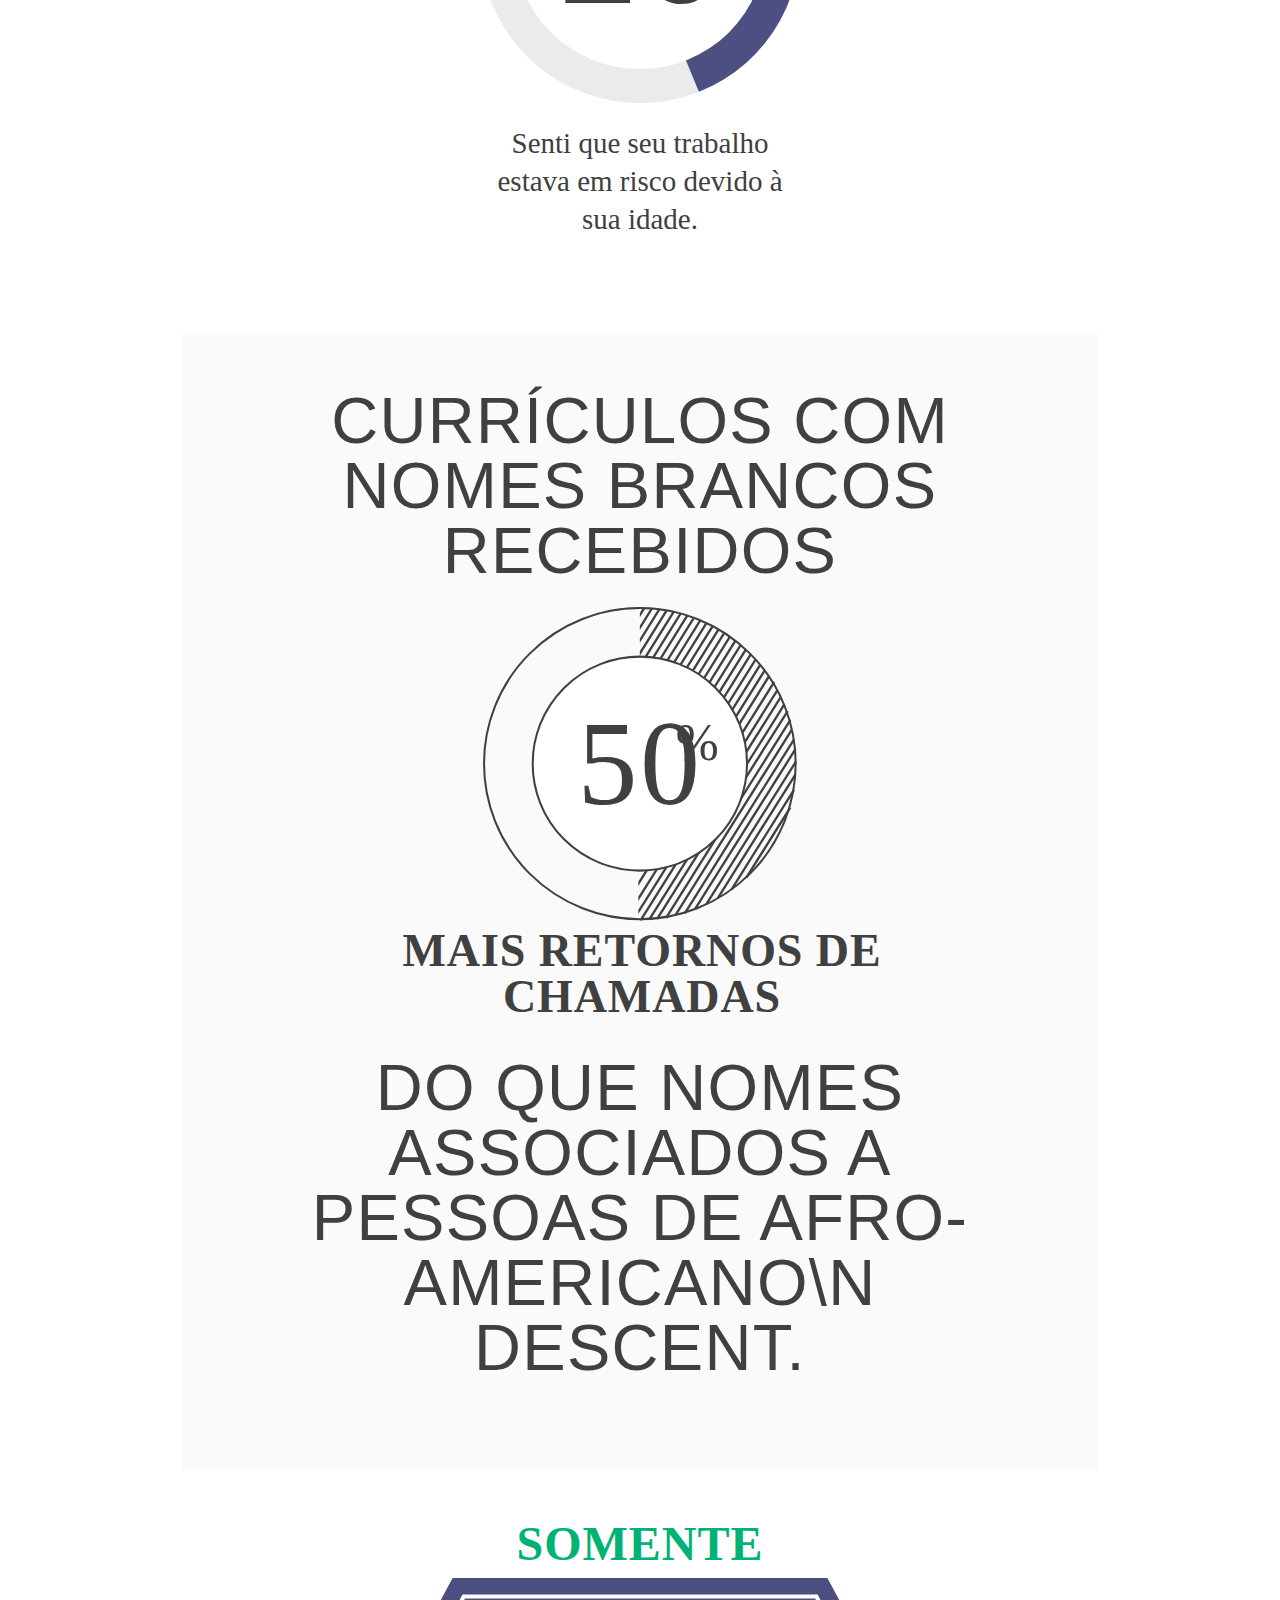
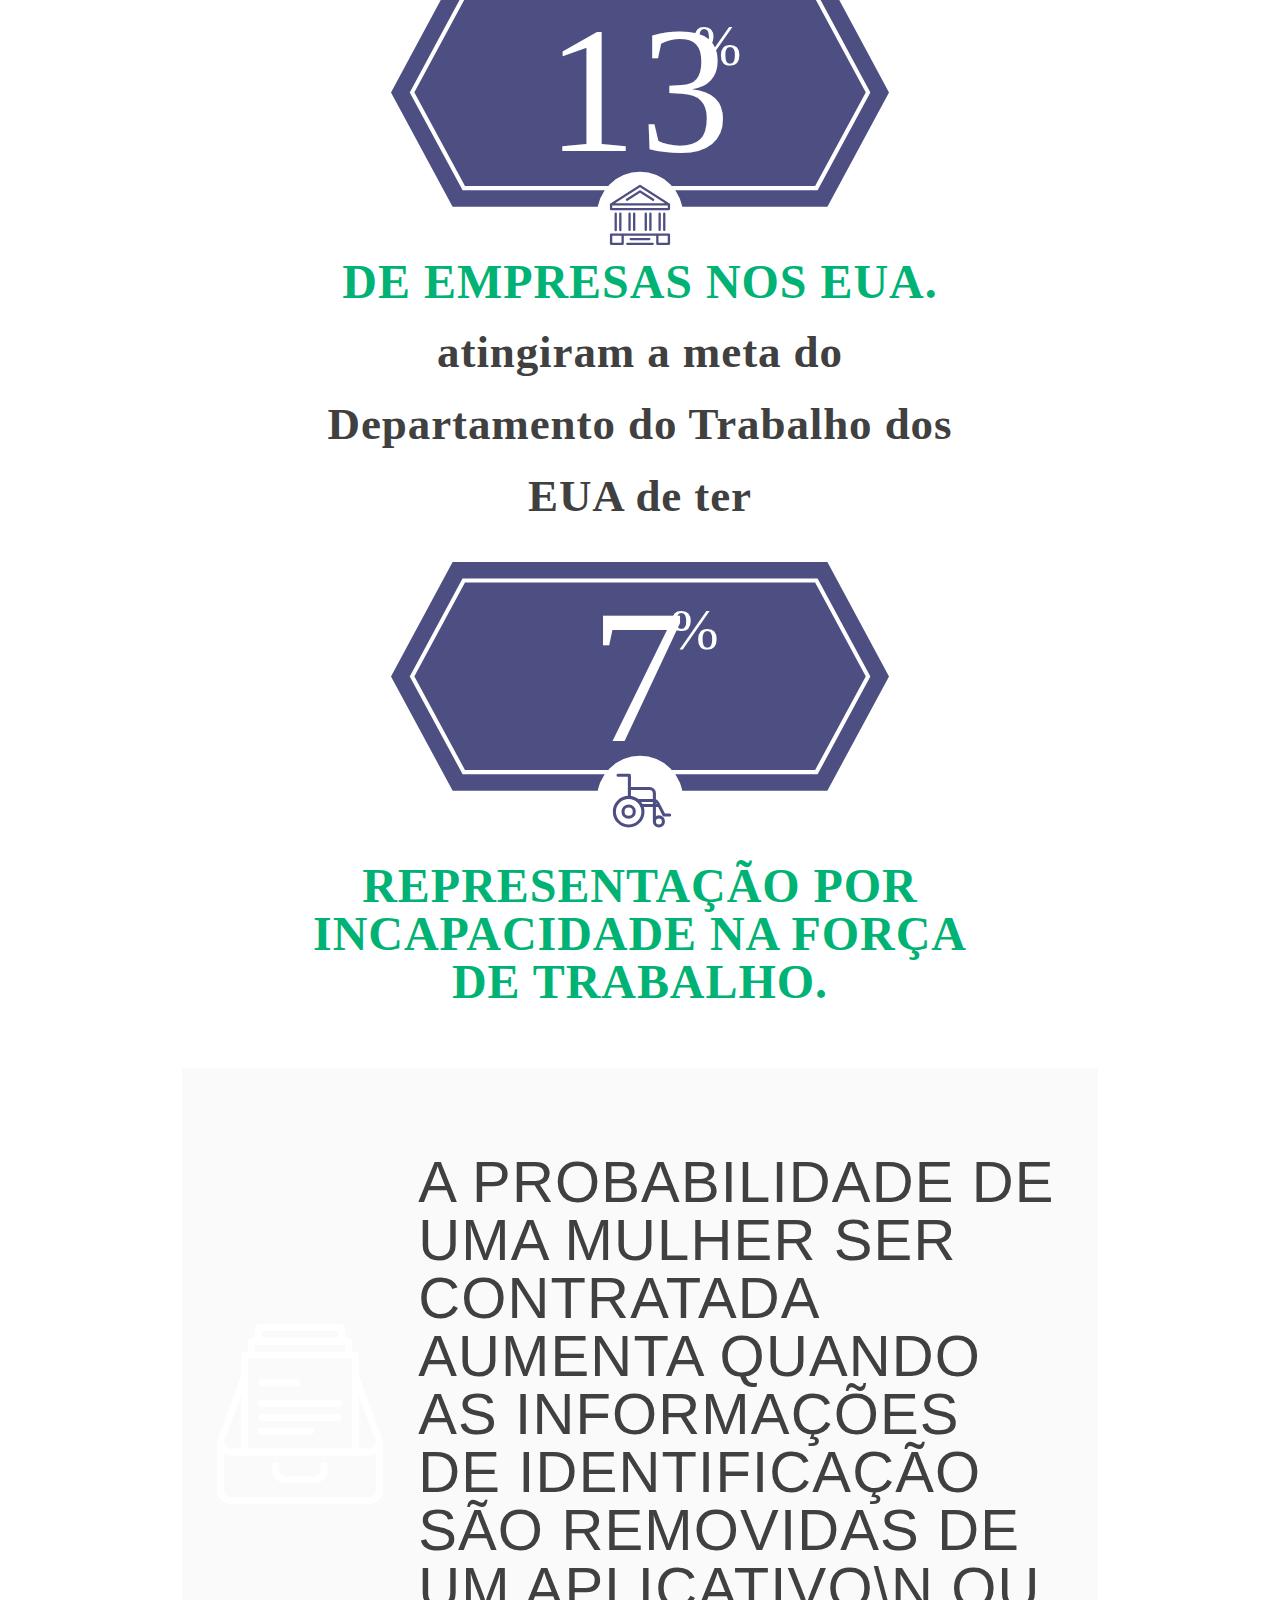
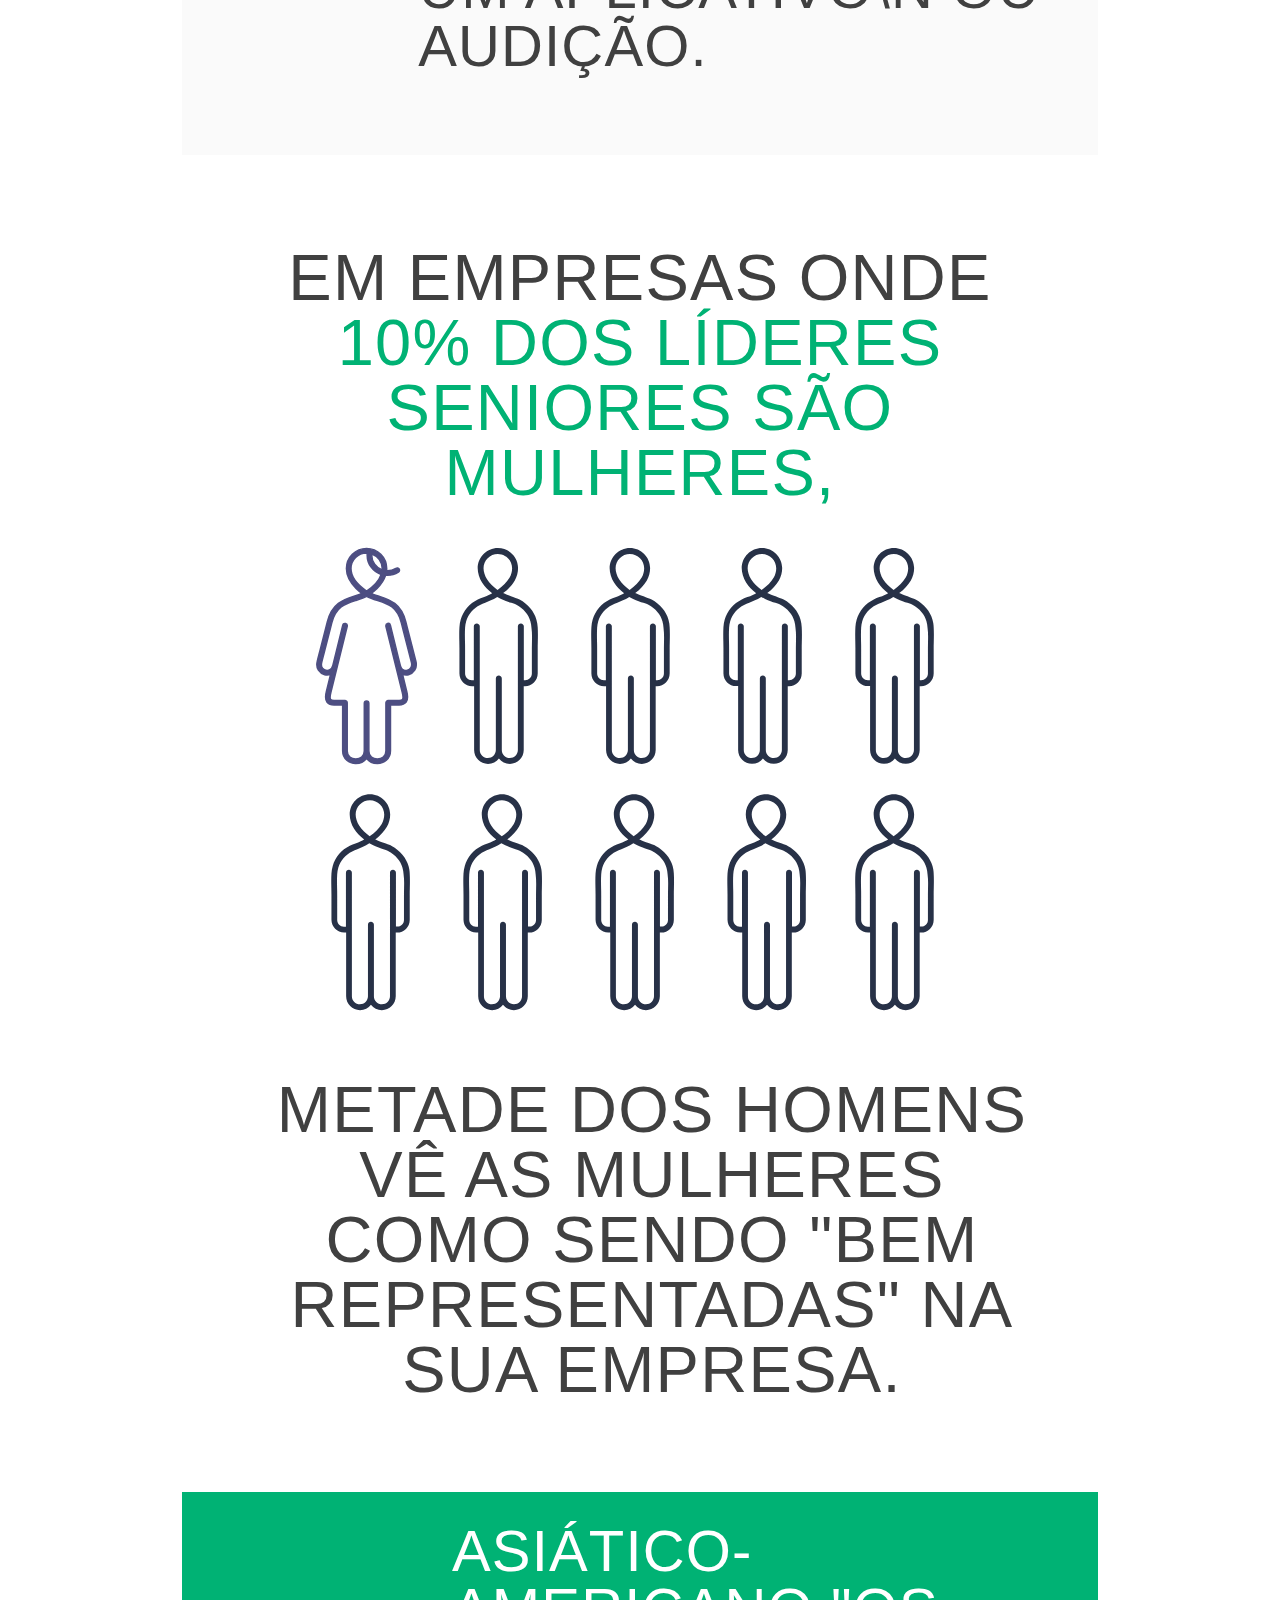
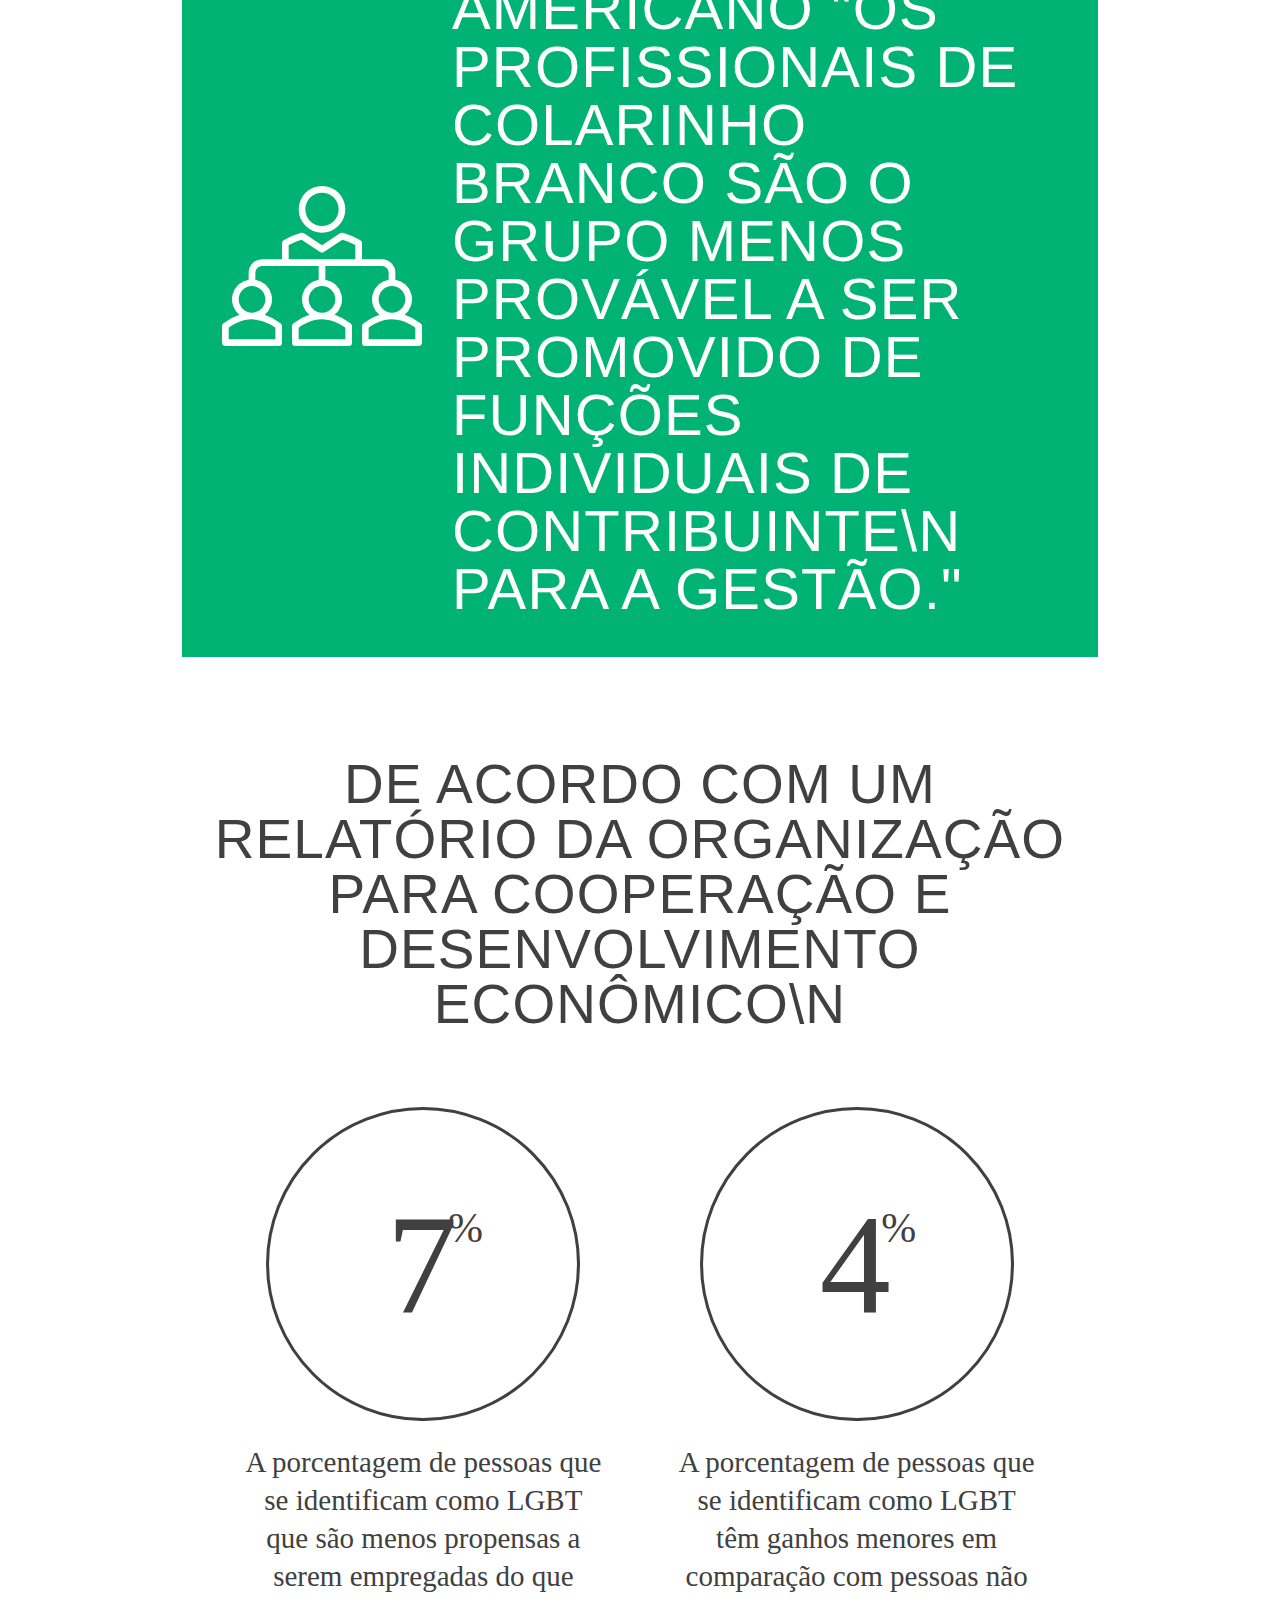
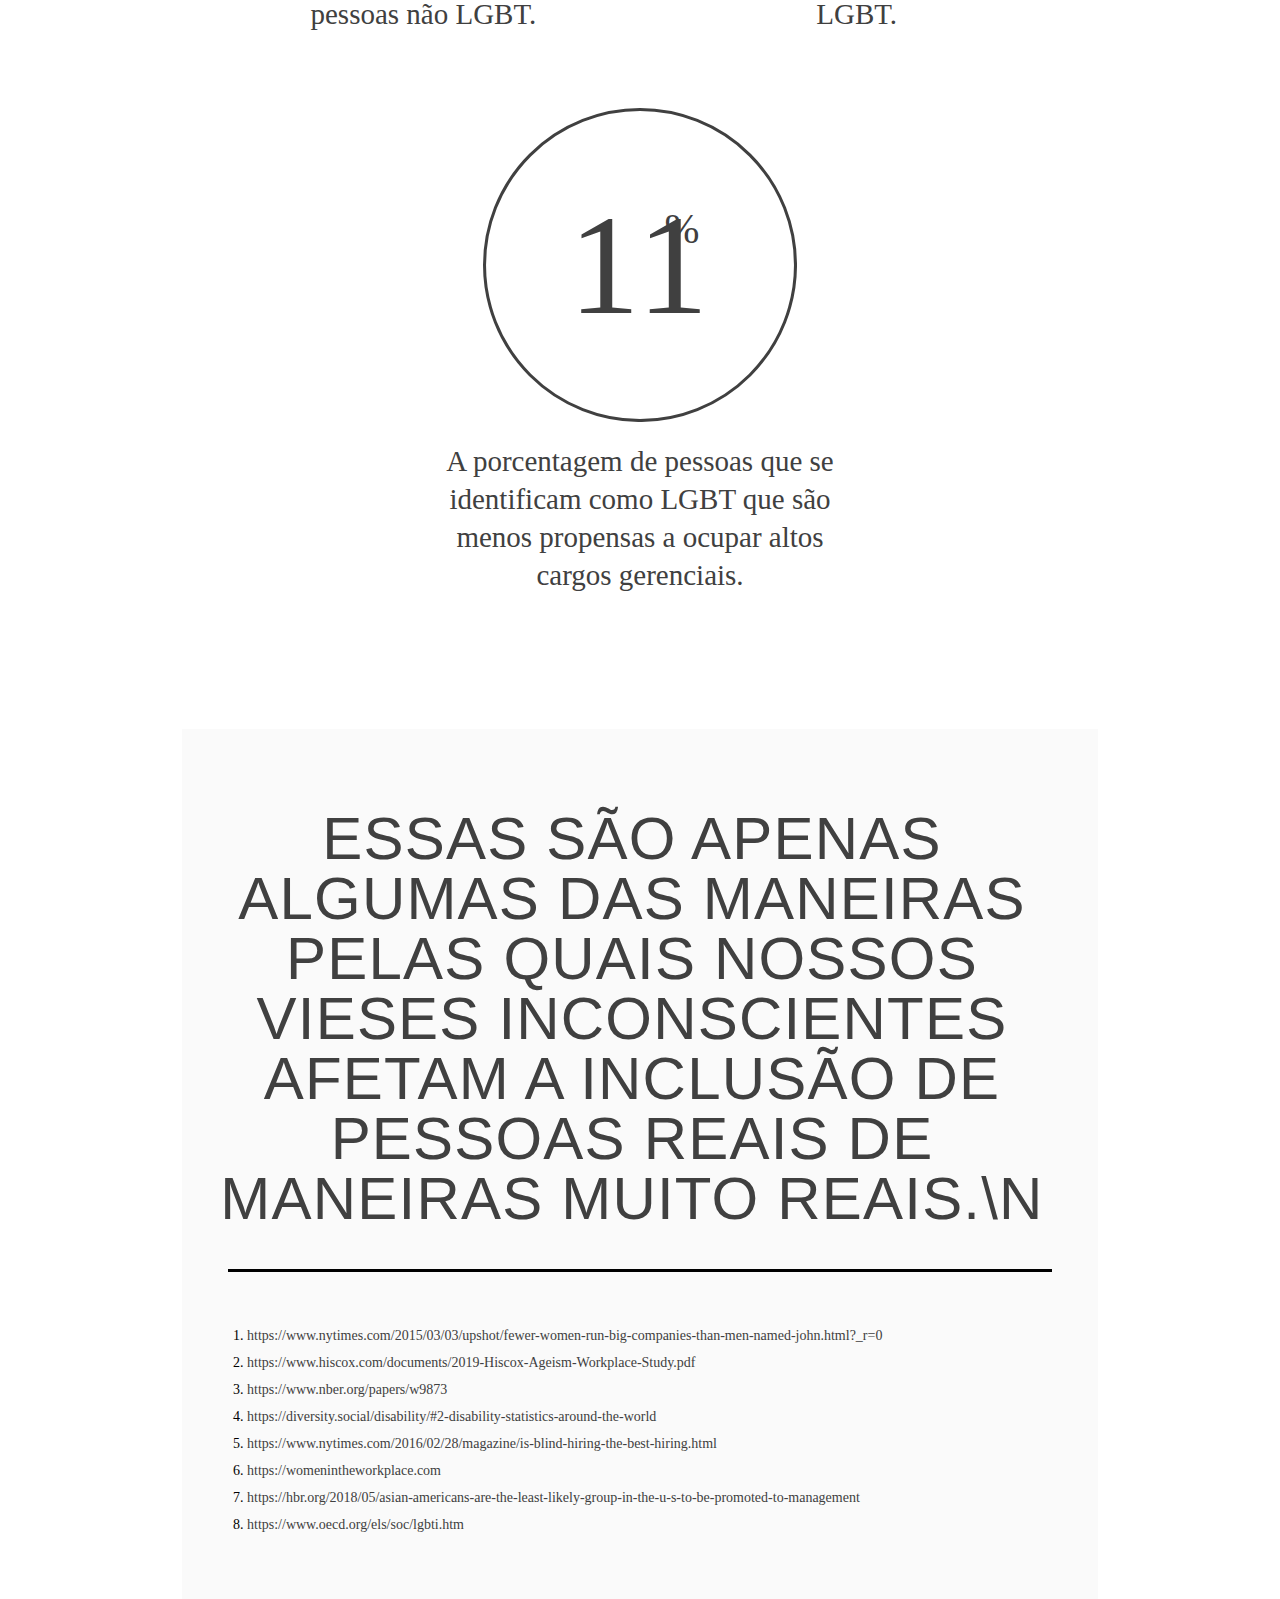
<file: index_pt-BR.html>
<!DOCTYPE html>
<html>
    <head>
        <meta charset="UTF-8" />
        <meta http-equiv="X-UA-Compatible" content="IE=edge" />
        <meta name="viewport" content="width=device-width, initial-scale=1.0" />
        <title>DEI-STATISTICS</title>
        <link rel="stylesheet" href="./styles.css" />
        <script src="https://getinclusive-assets.s3.amazonaws.com/course-content/infographics/js/styleinj.js"></script>
    	<script src="https://getinclusive-assets.s3.amazonaws.com/course-content/infographics/js/styleinj.js"></script>
    </head>

    <body>
        <div class="infographic-content">
            <section class="                     ignore-wrapper                     header-main                     d-flex                     w-100                     align-items-center                     p-r                     justify-content-end                 ">
                <div class="header-text">
                    <p class="header-title larger">ESTATÍSTICAS DO DEI</p>
                </div>
            </section>

            <section class="section-content light-grey">
                <div class="text-main">
                    <p>
 AQUI ESTÃO ALGUMAS ESTATÍSTICAS RELACIONADAS À <b>DIVERSIDADE, EQUIDADE E INCLUSÃO </b>QUE VOCÊ PODE ACHAR INTERESSANTE QUANDO SE TRATA DE COMO <b> 
 VIESES "INVISÍVEIS"</b>
 SE TORNAM <b>INEGAVELMENTE VISÍVEIS.</b> 
                    </p>
                </div>
            </section>
            <section class="name-section">
                <p class="text-align-center ceos-name ceos-margin">
 É MAIS PROVÁVEL QUE O NOME DE UM CEO SEJA
                </p>
                <div class="names-wrap">
                    <div class="names">
                        <p class="hello">OLÁ! MEU NOME É __________</p>
                        <p class="john john-i18n">JOHN</p>
                    </div>
                    <div class="ceos-name or-margin"><span class="small-i18n">Ou</span></div>
                    <div class="names">
                        <p class="hello">OLÁ! MEU NOME É __________</p>
                        <p class="john john-i18n">DAVI</p>
                    </div>
                </div>

                <div class="text-align-center ceos-name ceo-women">
                    <span>DO QUE TER UM CEO QUE É UMA MULHER.</span>
                </div>
                <div class="dot-line"></div>
                <div class="center survey survey-padding"><span>UMA PESQUISA DE</span></div>
                <div class="center">
                    <div class="ribbon">
                        <p class="fs3 ribbon-text" i18n-data="">
 400 funcionários em tempo integral com mais de 40
                        </p>
                    </div>
                </div>
                <div class="p_cards adderall-percentage-cards">
                    <div class="p_card">
                        <div class="card-icon"><p>44<p class="percentage">%</p></p></div>

                        <p class="card-title">
 Experiente ou conhecia alguém que experimentou discriminação por idade
.
                        </p>
                    </div>
                    <div class="p_card more-than">
                        <img src="./assets/Asset6.svg" alt=" Mais de 1/3" class="" />
                        <p class="card-title">
 Senti que sua idade os impediu de conseguir um emprego desde que completaram 40 anos.
                        </p>
                    </div>
                </div>
                <div class="center">
                    <div class="p_card">
                        <div class="card-icon"><p>26<p class="percentage">%</p></p></div>
                        <p class="card-title felt-that">
 Senti que seu trabalho estava em risco devido à sua idade.
                        </p>
                    </div>
                </div>
            </section>

            <section class="resume-section light-grey">
                <div class="text-align-center resume-text center">
                    <p>CURRÍCULOS COM NOMES BRANCOS RECEBIDOS</p>
                </div>

                <div class="icon">
                    <div class="icon-center"><p>50<p class="percentage">%</p></p></div>
                </div>
                <div class="icon-text-normal-center">
                    <p>MAIS RETORNOS DE CHAMADAS</p>
                </div>
                <div class="names-text">
                    <p>
 DO QUE NOMES ASSOCIADOS A PESSOAS DE AFRO-AMERICANO\N DESCENT.
                    </p>
                </div>
            </section>
            <section class="only-section">
                <div class="icon-text-green-center">
                    <p class="green-text">SOMENTE</p>
                </div>
                <div class="icon">
                    <div class="only-icon">
                        <p>13
                            <p class="percent">%</p>
                        </p></div>
                </div>

                <div class="icon-text-green-center">
                    <p>DE EMPRESAS NOS EUA.</p>
                </div>
                <div class="have-met">
                    <p>
 atingiram a meta do Departamento do Trabalho dos EUA de ter
                    </p>
                </div>

                <div class="icon">
                    <div class="icon">
                        <div class="only-icon1">
                            <p>7
                                <p class="percent1">%</p>
                            </p></div>
                    </div>
                </div>
                <div class="icon-text-green-center disability-repres">
                    <p>REPRESENTAÇÃO POR INCAPACIDADE NA FORÇA DE TRABALHO.</p>
                </div>
            </section>
            <section class="flex-container light-grey">
                <div class="icon right only-desktop">
                    <img src="./assets/Asset 4.svg" class="icon-flex" />
                </div>
                <div class="icon-text">
                    <p class="only-desktop">
 A PROBABILIDADE DE UMA MULHER SER CONTRATADA AUMENTA QUANDO
 AS INFORMAÇÕES DE IDENTIFICAÇÃO SÃO REMOVIDAS DE UM APLICATIVO\N OU AUDIÇÃO.
                    </p>
                    <div class="only-mobile mobile-custom">
                        <p>A PROBABILIDADE DE UMA MULHER SER CONTRATADA AUMENTA...</p>
                        <img src="./assets/Asset 4.svg" class="icon-flex" />
                        <p>... AO IDENTIFICAR INFORMAÇÕES É REMOVIDO DE UM APLICATIVO OU AUDIÇÃO.</p>
                    </div>
                </div>
            </section>
            <section class="in-company-section">
                <div class="in-text">
                    <p>EM EMPRESAS ONDE</p>
                </div>
                <div class="green-text in-text">
                    <p>10% DOS LÍDERES SENIORES SÃO MULHERES,</p>
                </div>
                <div class="icon">
                    <img src="./assets/Asset 14.svg" class="icon-prop" />
                </div>
                <div class="in-text in-text-width">
                    <p>
 METADE DOS HOMENS VÊ AS MULHERES COMO SENDO "BEM REPRESENTADAS" NA SUA EMPRESA.
                    </p>
                </div>
            </section>
            <section class="flex-container asian-american light-green">
                <div class="icon right">
                    <img src="./assets/asian american.svg" class="icon-w-100 icon-center" />
                </div>
                <div class="asian-text">
                    <p>
 ASIÁTICO-AMERICANO "OS PROFISSIONAIS DE COLARINHO BRANCO SÃO O GRUPO MENOS PROVÁVEL A SER PROMOVIDO DE FUNÇÕES INDIVIDUAIS DE CONTRIBUINTE\N PARA A GESTÃO." 
                    </p>
                </div>
            </section>

            <section class="report-section">
                <div class="report-text">
                    <p>
 De acordo com um relatório da ORGANIZAÇÃO PARA COOPERAÇÃO E DESENVOLVIMENTO ECONÔMICO\N
                    </p>
                </div>

                <div class="p_cards adderall-percentage-cards">
                    <div class="p_card">
                        <div class="ring-icon"><p>7<p class="per">%</p></p></div>

                        <p class="ring-title">
 A porcentagem de pessoas que se identificam como LGBT que são menos propensas a serem empregadas do que pessoas não LGBT.
                        </p>
                    </div>
                    <div class="p_card">
                        <div class="ring-icon"><p>4<p class="per">%</p></p></div>

                        <p class="ring-title">
 A porcentagem de pessoas que se identificam como LGBT têm ganhos menores em comparação com pessoas não LGBT.
                        </p>
                    </div>
                </div>
                <div class="center">
                    <div class="p_card">
                        <div class="ring-icon"><p>11<p class="per">%</p></p></div>

                        <p class="ring-title1">
 A porcentagem de pessoas que se identificam como LGBT que são menos propensas a ocupar altos cargos gerenciais.
                        </p>
                    </div>
                </div>
            </section>
            <section class="link-section light-grey">
                <div class="link-text">
                    <p>
 ESSAS SÃO APENAS ALGUMAS DAS MANEIRAS PELAS QUAIS NOSSOS VIESES INCONSCIENTES AFETAM A INCLUSÃO DE PESSOAS REAIS DE MANEIRAS MUITO REAIS.\N                    </p>
                </div>
                <div class="line"></div>
                <div class="links">
                    <ol>
                        <li>
 <a target="_blank" href="https://www.nytimes.com/2015/03/03/upshot/fewer-women-run-big-companies-than-men-named-john.html?_r=0">https://www.nytimes.com/2015/03/03/upshot/fewer-women-run-big-companies-than-men-named-john.html?_r=0</a>
                        </li>
                        <li>
 <a target="_blank" href="https://www.hiscox.com/documents/2019-Hiscox-Ageism-Workplace-Study.pdf">https://www.hiscox.com/documents/2019-Hiscox-Ageism-Workplace-Study.pdf</a>
                        </li>
                        <li>
 <a target="_blank" href="https://www.nber.org/papers/w9873">https://www.nber.org/papers/w9873</a>

                        </li>
                        <li>
 <a target="_blank" href="https://diversity.social/disability/#2-disability-statistics-around-the-world">https://diversity.social/disability/#2-disability-statistics-around-the-world</a>
                        </li>
                        <li>
 <a target="_blank" href="https://www.nytimes.com/2016/02/28/magazine/is-blind-hiring-the-best-hiring.html">https://www.nytimes.com/2016/02/28/magazine/is-blind-hiring-the-best-hiring.html</a>
                        </li>
                        <li>
 <a target="_blank" href="https://womenintheworkplace.com">https://womenintheworkplace.com</a>
                        </li>
                        <li>
 <a target="_blank" href="https://hbr.org/2018/05/asian-americans-are-the-least-likely-group-in-the-u-s-to-be-promoted-to-management">https://hbr.org/2018/05/asian-americans-are-the-least-likely-group-in-the-u-s-to-be-promoted-to-management</a>
                        </li>
                        <li>
 <a target="_blank" href="https://www.oecd.org/els/soc/lgbti.htm">https://www.oecd.org/els/soc/lgbti.htm</a>
                        </li>
                    </ol>
                </div>
            </section>
        </div>
    </body>
</html>
</file>
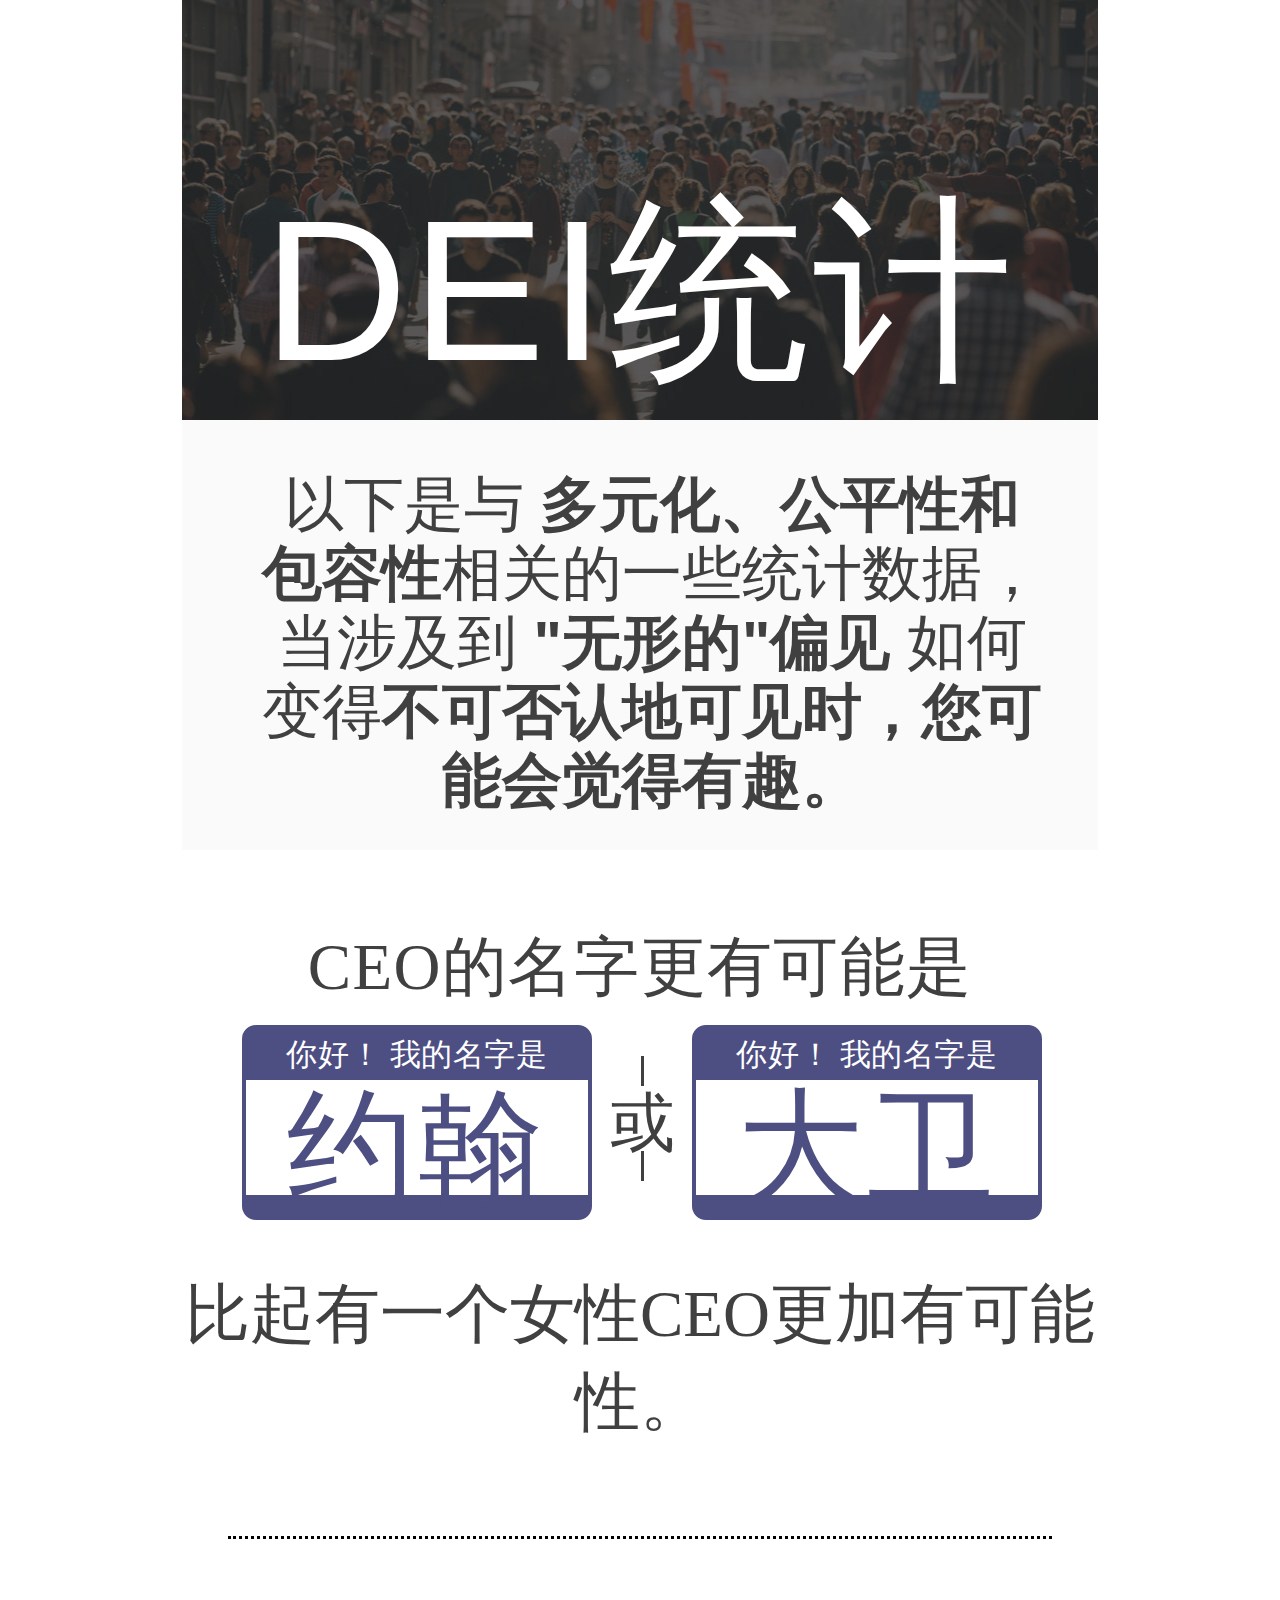
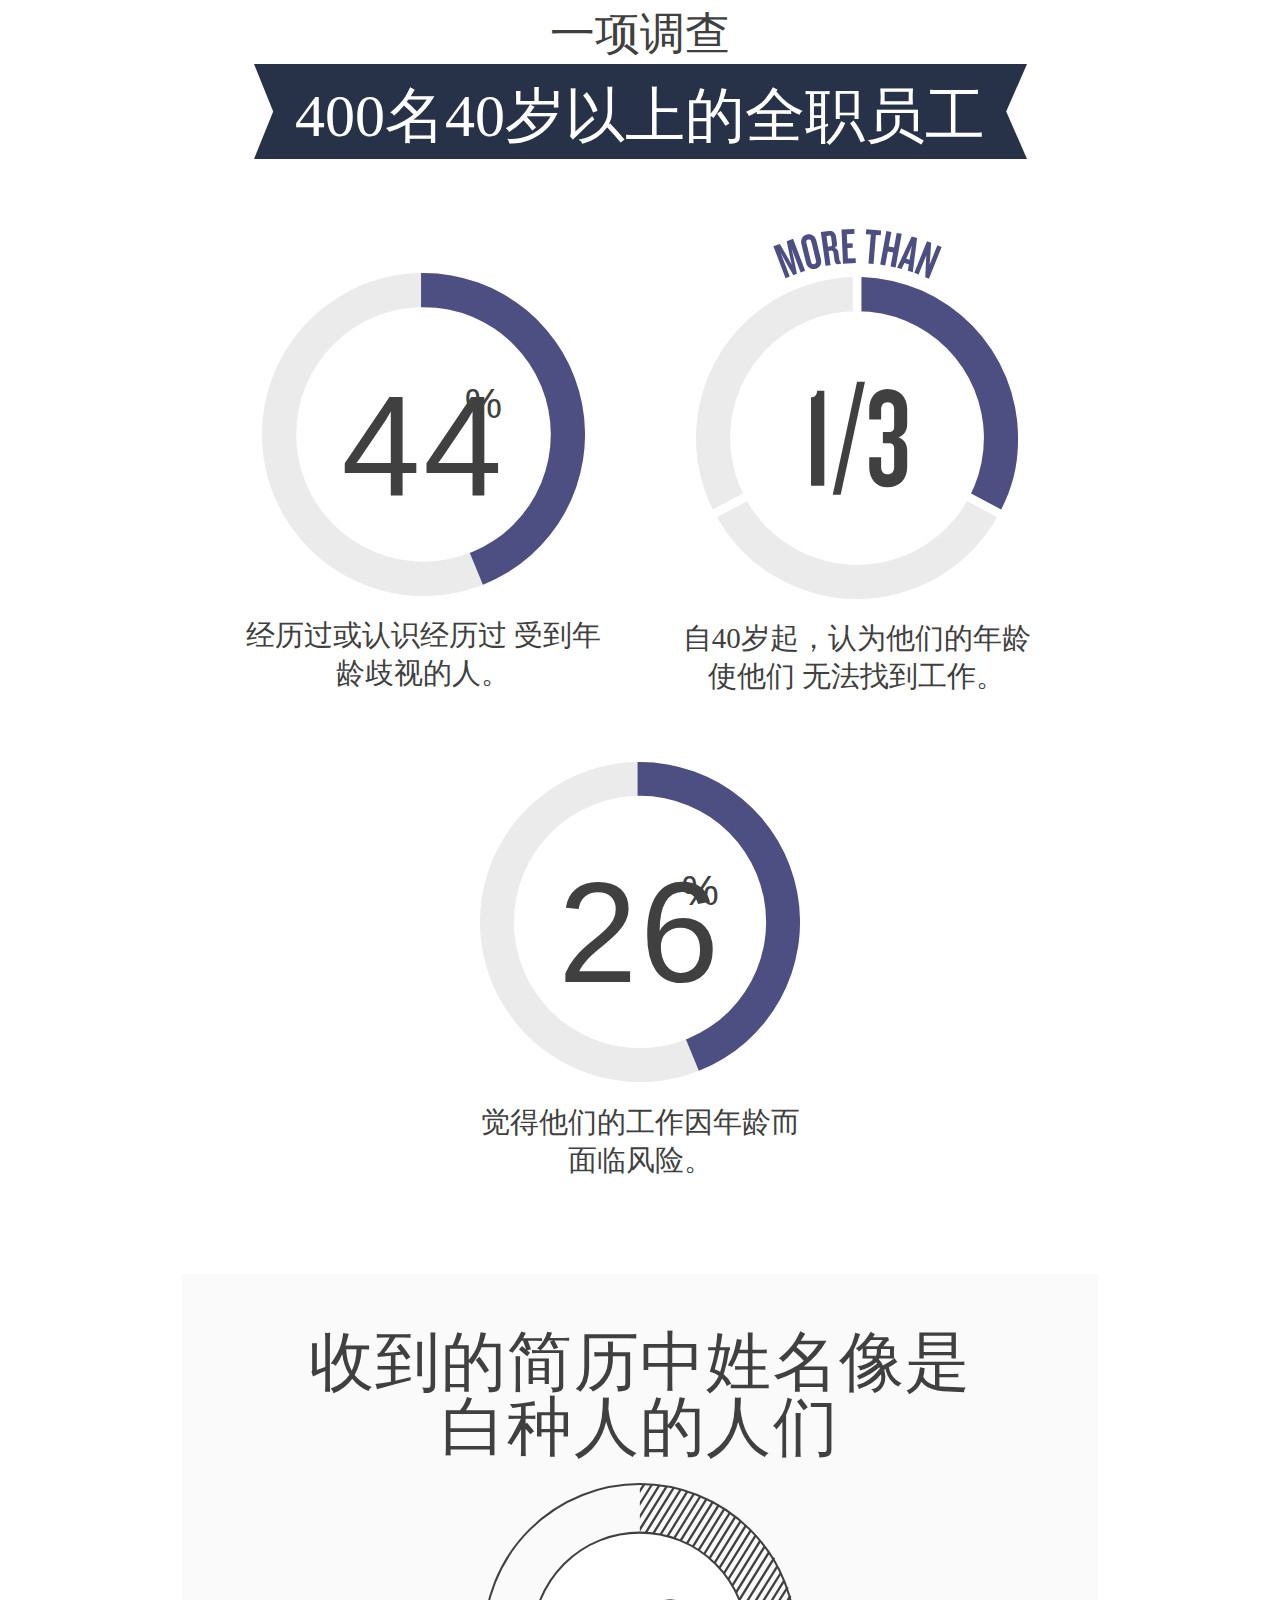
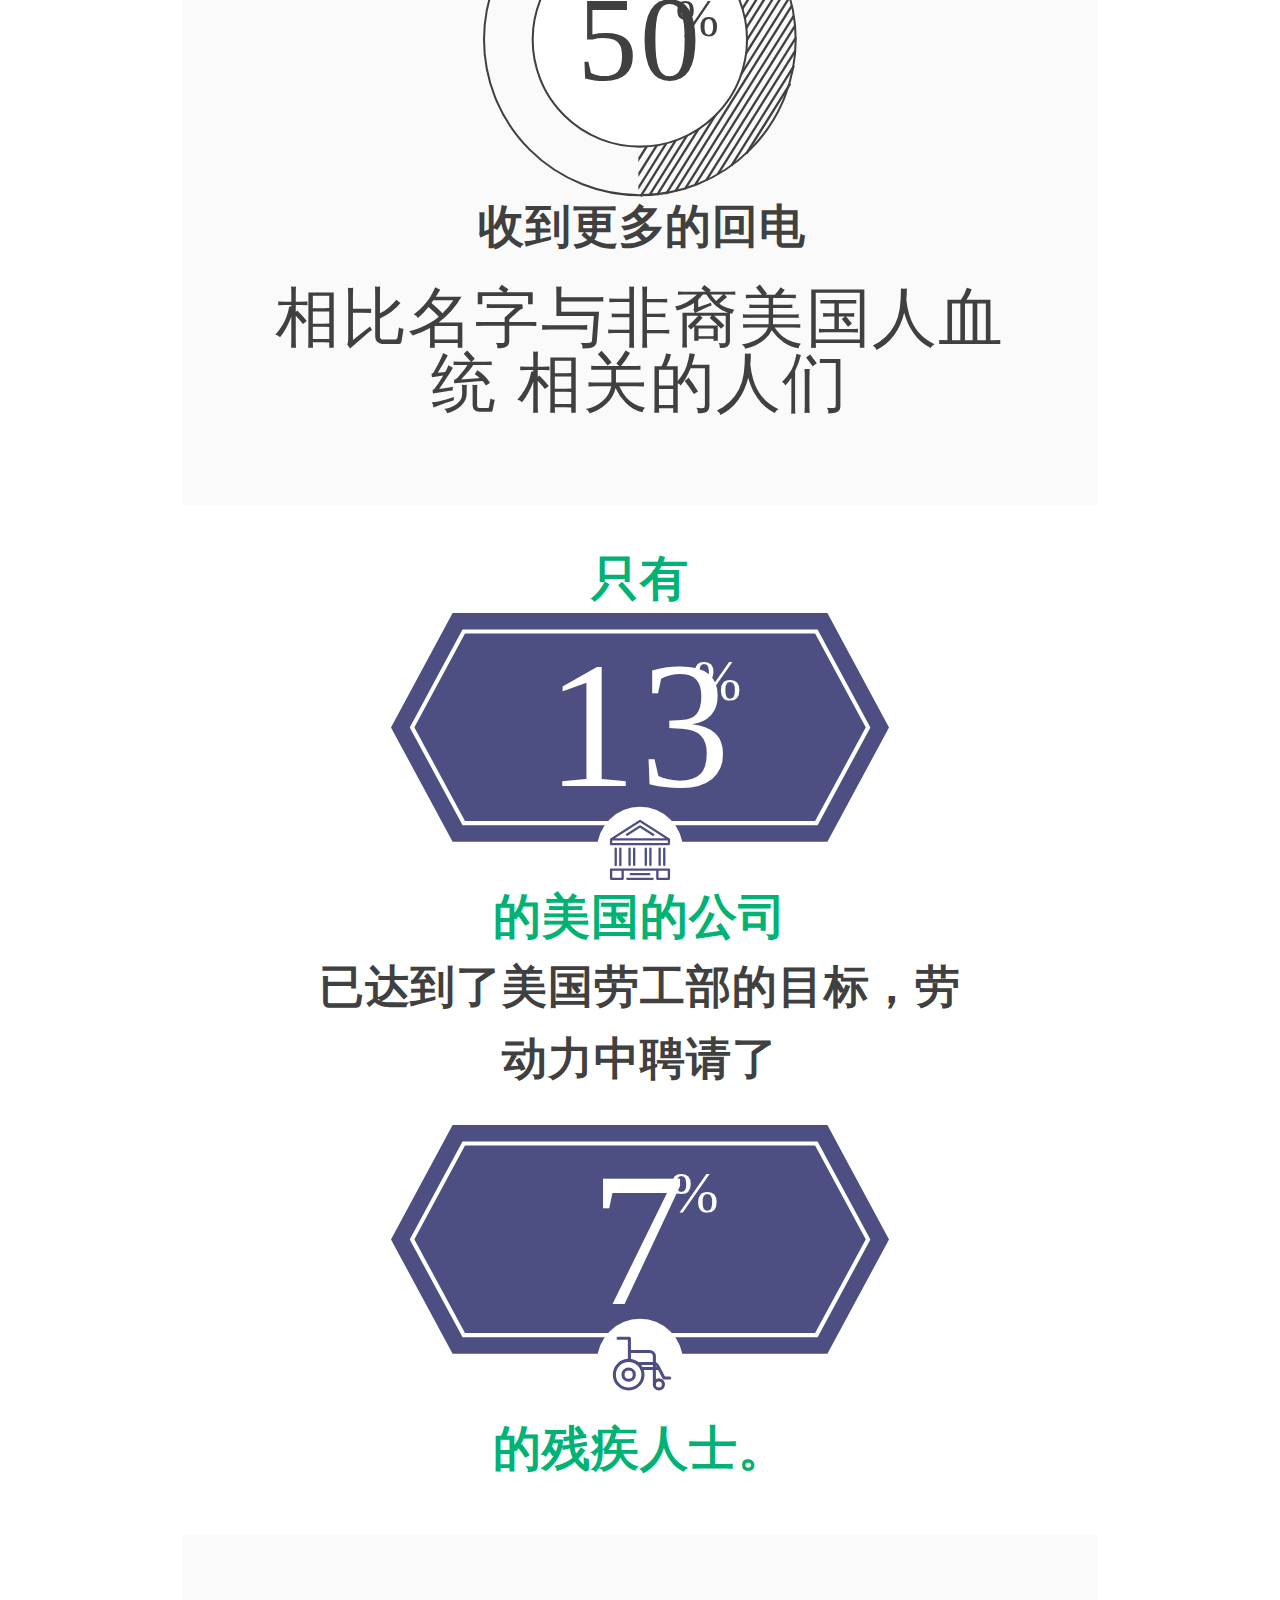
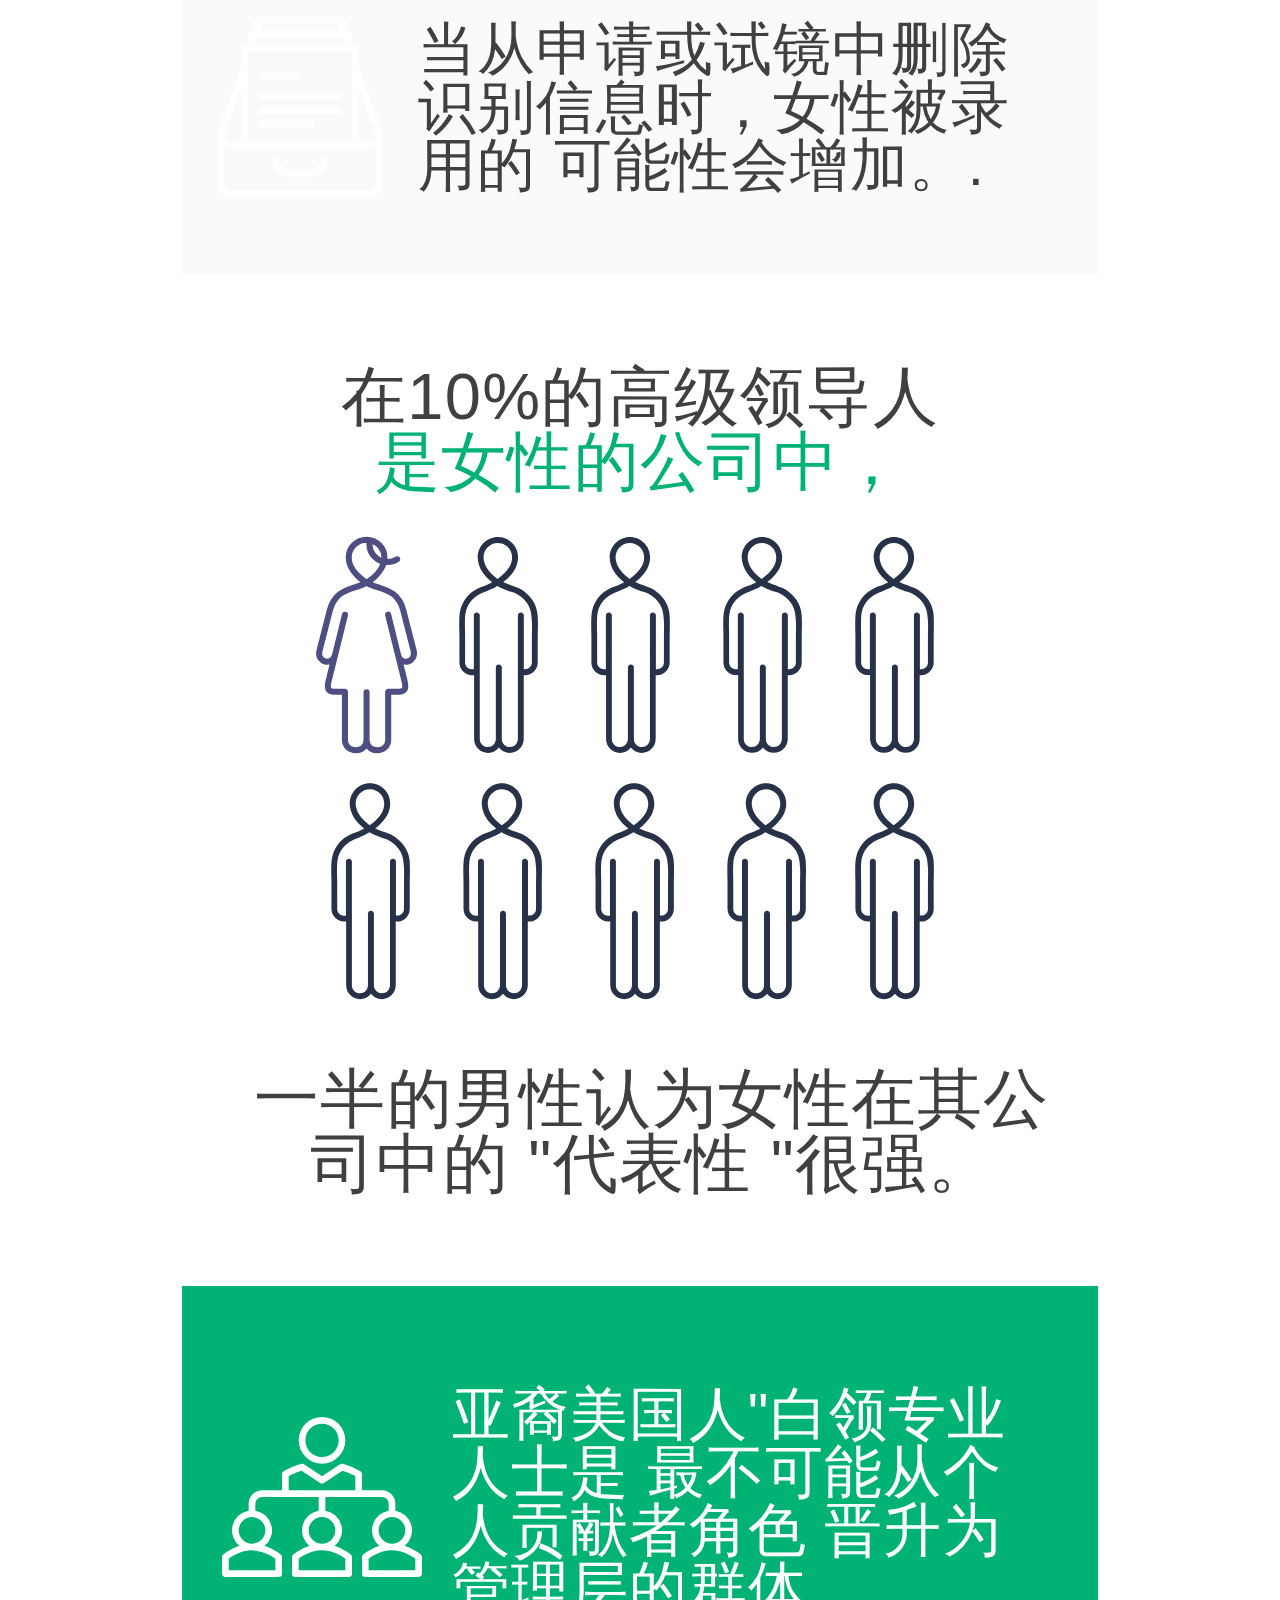
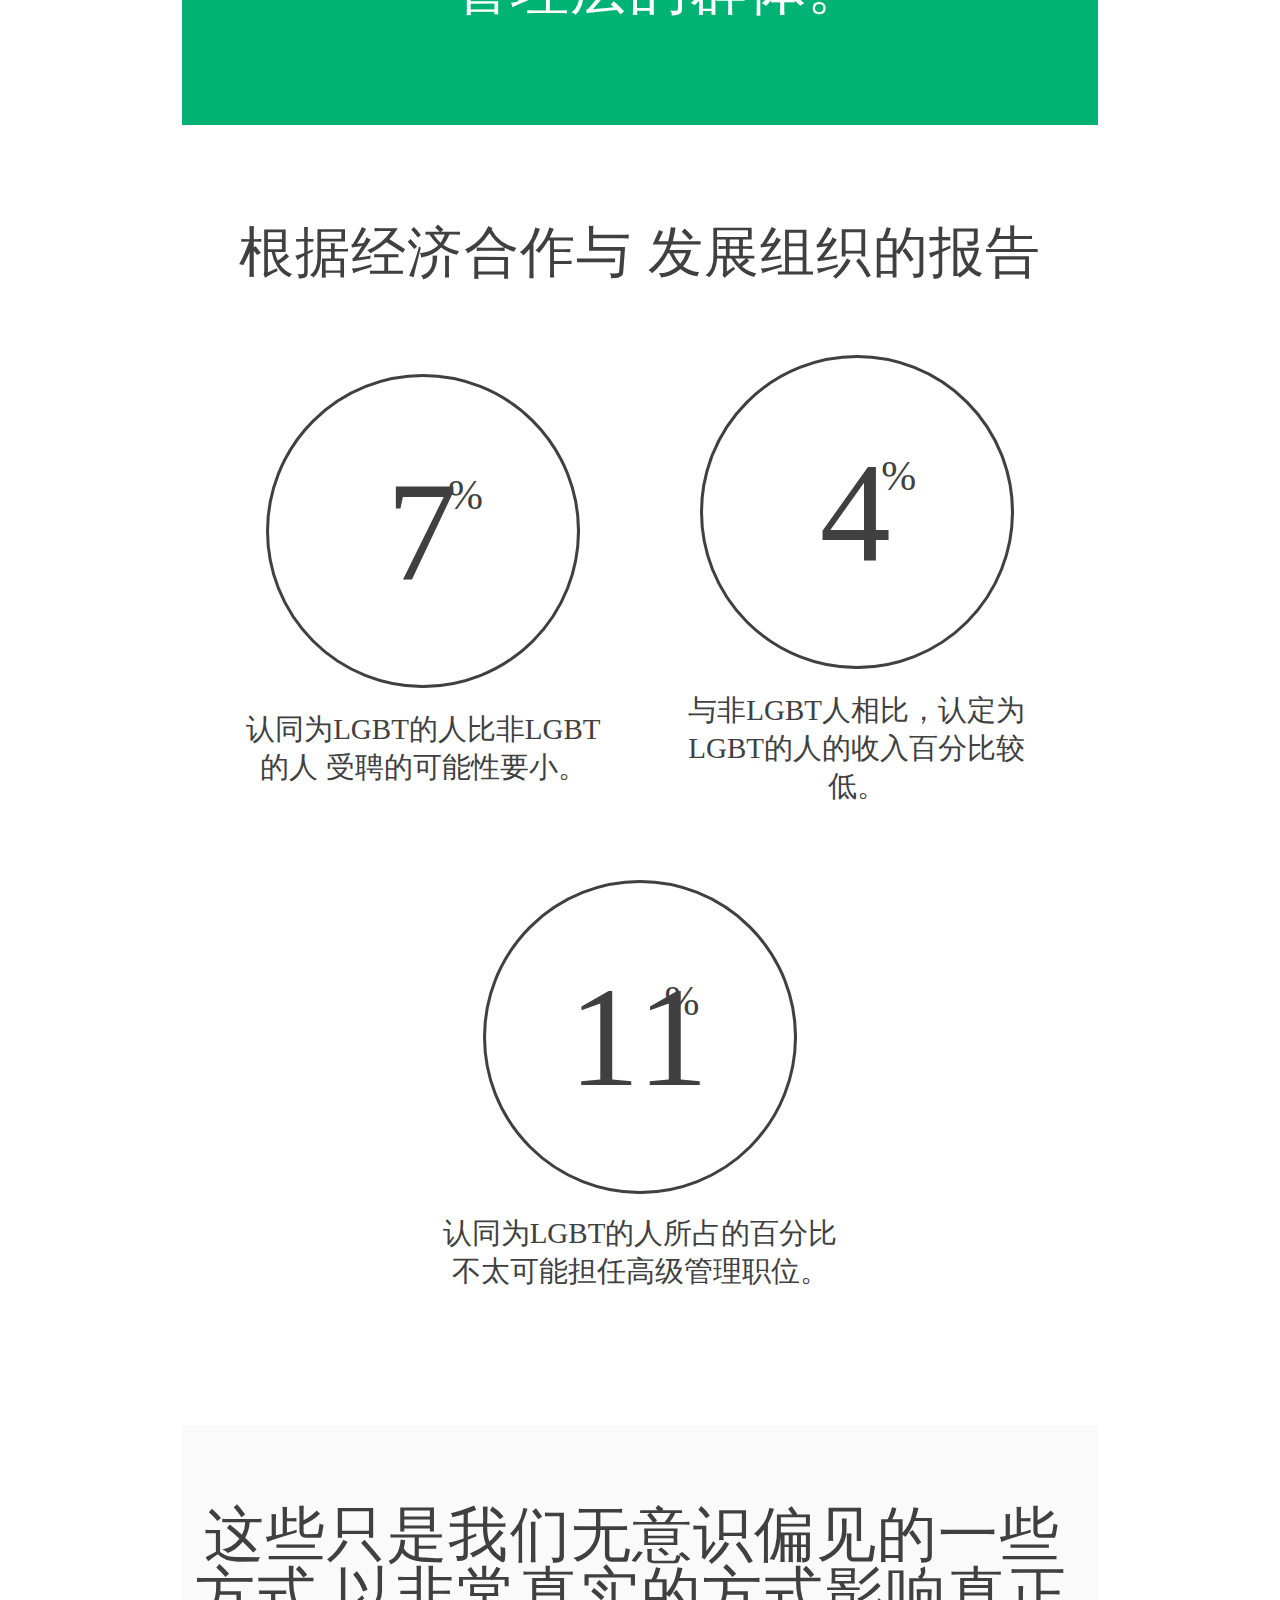
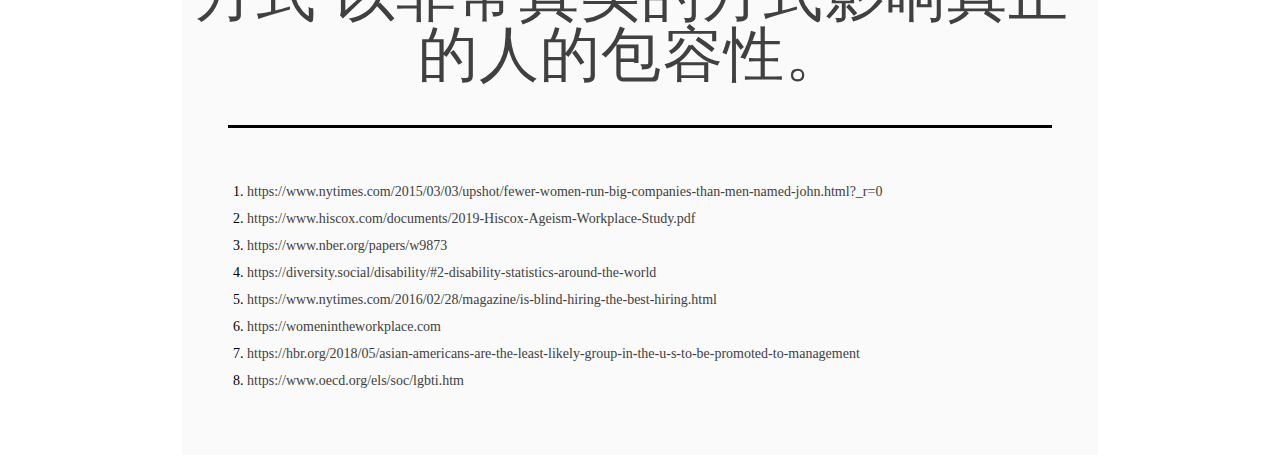
<file: index_zh-Hans.html>
<!DOCTYPE html>
<html>
    <head>
        <meta charset="UTF-8" />
        <meta http-equiv="X-UA-Compatible" content="IE=edge" />
        <meta name="viewport" content="width=device-width, initial-scale=1.0" />
        <title>DEI-STATISTICS</title>
        <link rel="stylesheet" href="./styles.css" />
        <script src="https://getinclusive-assets.s3.amazonaws.com/course-content/infographics/js/styleinj.js"></script>
    	<script src="https://getinclusive-assets.s3.amazonaws.com/course-content/infographics/js/styleinj.js"></script>
    </head>

    <body>
        <div class="infographic-content">
            <section class="                     ignore-wrapper                     header-main                     d-flex                     w-100                     align-items-center                     p-r                     justify-content-end                 ">
                <div class="header-text">
                    <p class="header-title larger">DEI统计</p>
                </div>
            </section>

            <section class="section-content light-grey">
                <div class="text-main">
                    <p>
                       以下是与
                        <b>多元化、公平性和包容性</b>相关的一些统计数据，当涉及到
                        <b> "无形的"偏见</b>
                        如何变得<b>不可否认地可见时，您可能会觉得有趣。</b>
                    </p>
                </div>
            </section>
            <section class="name-section">
                <p class="text-align-center ceos-name ceos-margin">
                   CEO的名字更有可能是
                </p>
                <div class="names-wrap">
                    <div class="names">
                        <p class="hello">你好！ 我的名字是</p>
                        <p class="john john-i18n">约翰</p>
                    </div>
                    <div class="ceos-name or-margin"><span class="small-i18n">或</span></div>
                    <div class="names">
                        <p class="hello">你好！ 我的名字是</p>
                        <p class="john john-i18n">大卫</p>
                    </div>
                </div>

                <div class="text-align-center ceos-name ceo-women">
                    <span>比起有一个女性CEO更加有可能性。</span>
                </div>
                <div class="dot-line"></div>
                <div class="center survey survey-padding"><span>一项调查</span></div>
                <div class="center">
                    <div class="ribbon">
                        <p class="fs3 ribbon-text" i18n-data="">
                           400名40岁以上的全职员工
                        </p>
                    </div>
                </div>
                <div class="p_cards adderall-percentage-cards">
                    <div class="p_card">
                        <div class="card-icon"><p>44<p class="percentage">%</p></p></div>

                        <p class="card-title">
                           经历过或认识经历过
                            受到年龄歧视的人。
                        </p>
                    </div>
                    <div class="p_card more-than">
                        <img src="./assets/Asset6.svg" alt=" 超过1/3" class="" />
                        <p class="card-title">
                           自40岁起，认为他们的年龄使他们
                            无法找到工作。
                        </p>
                    </div>
                </div>
                <div class="center">
                    <div class="p_card">
                        <div class="card-icon"><p>26<p class="percentage">%</p></p></div>
                        <p class="card-title felt-that">
                            觉得他们的工作因年龄而面临风险。
                        </p>
                    </div>
                </div>
            </section>

            <section class="resume-section light-grey">
                <div class="text-align-center resume-text center">
                    <p>收到的简历中姓名像是白种人的人们</p>
                </div>

                <div class="icon">
                    <div class="icon-center"><p>50<p class="percentage">%</p></p></div>
                </div>
                <div class="icon-text-normal-center">
                    <p>收到更多的回电</p>
                </div>
                <div class="names-text">
                    <p>
                        相比名字与非裔美国人血统
                        相关的人们
                    </p>
                </div>
            </section>
            <section class="only-section">
                <div class="icon-text-green-center">
                    <p class="green-text">只有</p>
                </div>
                <div class="icon">
                    <div class="only-icon">
                        <p>13
                            <p class="percent">%</p>
                        </p></div>
                </div>

                <div class="icon-text-green-center">
                    <p>的美国的公司</p>
                </div>
                <div class="have-met">
                    <p>
                       已达到了美国劳工部的目标，劳动力中聘请了
                    </p>
                </div>

                <div class="icon">
                    <div class="icon">
                        <div class="only-icon1">
                            <p>7
                                <p class="percent1">%</p>
                            </p></div>
                    </div>
                </div>
                <div class="icon-text-green-center disability-repres">
                    <p>的残疾人士。</p>
                </div>
            </section>
            <section class="flex-container light-grey">
                <div class="icon right only-desktop">
                    <img src="./assets/Asset 4.svg" class="icon-flex" />
                </div>
                <div class="icon-text">
                    <p class="only-desktop">
                        当从申请或试镜中删除
                       识别信息时，女性被录用的
                       可能性会增加。.
                    </p>
                    <div class="only-mobile mobile-custom">
                        <p>女性被雇用的可能性</p>
                        <img src="./assets/Asset 4.svg" class="icon-flex" />
                        <p>在从应用程序或试镜中删除识别信息时增加了。</p>
                    </div>
                </div>
            </section>
            <section class="in-company-section">
                <div class="in-text">
                    <p>在10%的高级领导人</p>
                </div>
                <div class="green-text in-text">
                    <p>是女性的公司中，</p>
                </div>
                <div class="icon">
                    <img src="./assets/Asset 14.svg" class="icon-prop" />
                </div>
                <div class="in-text in-text-width">
                    <p>
                       一半的男性认为女性在其公司中的
                         "代表性 "很强。
                    </p>
                </div>
            </section>
            <section class="flex-container asian-american light-green">
                <div class="icon right">
                    <img src="./assets/asian american.svg" class="icon-w-100 icon-center" />
                </div>
                <div class="asian-text">
                    <p>
                       亚裔美国人"白领专业人士是
                       最不可能从个人贡献者角色
                        晋升为管理层的群体。
                    </p>
                </div>
            </section>

            <section class="report-section">
                <div class="report-text">
                    <p>
                       根据经济合作与
                       发展组织的报告
                    </p>
                </div>

                <div class="p_cards adderall-percentage-cards">
                    <div class="p_card">
                        <div class="ring-icon"><p>7<p class="per">%</p></p></div>

                        <p class="ring-title">
                           认同为LGBT的人比非LGBT的人
                            受聘的可能性要小。
                        </p>
                    </div>
                    <div class="p_card">
                        <div class="ring-icon"><p>4<p class="per">%</p></p></div>

                        <p class="ring-title">
                            与非LGBT人相比，认定为LGBT的人的收入百分比较低。
                        </p>
                    </div>
                </div>
                <div class="center">
                    <div class="p_card">
                        <div class="ring-icon"><p>11<p class="per">%</p></p></div>

                        <p class="ring-title1">
                            认同为LGBT的人所占的百分比不太可能担任高级管理职位。
                        </p>
                    </div>
                </div>
            </section>
            <section class="link-section light-grey">
                <div class="link-text">
                    <p>
                       这些只是我们无意识偏见的一些方式
                        以非常真实的方式影响真正的人的包容性。
                    </p>
                </div>
                <div class="line"></div>
                <div class="links">
                    <ol>
                        <li>
                            <a target="_blank" href="https://www.nytimes.com/2015/03/03/upshot/fewer-women-run-big-companies-than-men-named-john.html?_r=0">https://www.nytimes.com/2015/03/03/upshot/fewer-women-run-big-companies-than-men-named-john.html?_r=0</a>
                        </li>
                        <li>
                            <a target="_blank" href="https://www.hiscox.com/documents/2019-Hiscox-Ageism-Workplace-Study.pdf">https://www.hiscox.com/documents/2019-Hiscox-Ageism-Workplace-Study.pdf</a>
                        </li>
                        <li>
                            <a target="_blank" href="https://www.nber.org/papers/w9873">https://www.nber.org/papers/w9873</a>

                        </li>
                        <li>
                            <a target="_blank" href="https://diversity.social/disability/#2-disability-statistics-around-the-world">https://diversity.social/disability/#2-disability-statistics-around-the-world</a>
                        </li>
                        <li>
                            <a target="_blank" href="https://www.nytimes.com/2016/02/28/magazine/is-blind-hiring-the-best-hiring.html">https://www.nytimes.com/2016/02/28/magazine/is-blind-hiring-the-best-hiring.html</a>
                        </li>
                        <li>
                            <a target="_blank" href="https://womenintheworkplace.com">https://womenintheworkplace.com</a>
                        </li>
                        <li>
                            <a target="_blank" href="https://hbr.org/2018/05/asian-americans-are-the-least-likely-group-in-the-u-s-to-be-promoted-to-management">https://hbr.org/2018/05/asian-americans-are-the-least-likely-group-in-the-u-s-to-be-promoted-to-management</a>
                        </li>
                        <li>
                            <a target="_blank" href="https://www.oecd.org/els/soc/lgbti.htm">https://www.oecd.org/els/soc/lgbti.htm</a>
                        </li>
                    </ol>
                </div>
            </section>
        </div>
    </body>
</html>
</file>
<file: styles.css>
@import 'https://getinclusive-fonts.s3.amazonaws.com/assets/getinclusive_fonts.css';
:root {
    --primary: #00b274;
    --secondary: #4d4e82;
    --primary-text: #404040;
    --secondary-text: #ffffff;
    --primary-bg: #fafafa;
    --secondary-bg: #f2f2f2;
}

* {
    box-sizing: border-box;
}

body {
    margin: 0;
}

.green-text {
    color: var(--primary);
}

.secondary {
    color: var(--secondary) !important;
}

.grey-text {
    color: grey;
}

.secondary-text{
    color: var(--secondary-text) !important;
}

.bold {
    font-weight: bold;
}
.w-100 {
    width: 100%;
}

.justify-content-center {
    justify-content: center;
}

.text-main p {
    font-size: 60px !important;
    font-family: 'Knockout-27', sans-serif !important;
}

.text-main p span {
    font-family: 'Knockout-48', sans-serif;
}

.justify-content-end {
    justify-content: end;
}

.align-items-center {
    align-items: center;
}

.p-r {
    position: relative;
}

.d-flex {
    display: flex;
}

.py-6 {
    padding: 6rem 0;
}

.pb-55 {
    padding-bottom: 55px;
}

.fs5 {
    font-size: 5rem;
}

.fs3 {
    font-size: 45pt !important;
}

.fs4 {
    font-size: 65pt !important;
    /* padding: 0 24%; */
    max-width: 930px;
    margin-left: 50% !important;
    transform: translate(-50%);
    width: 100%;
}

.pb-5 {
    padding-bottom: 5pt;
}

.pb-10 {
    padding-bottom: 10pt;
}

.infographic-content p {
    font-family: 'Knockout-48', sans-serif;
    margin: 0;
    color: var(--primary-text);
    font-weight: 400;
    letter-spacing: 0.02em;
    text-transform: uppercase;
    text-align: center;
    font-size: 75pt;
    line-height: 1;
}

.infographic-content {
    background: #fff;
    width: 100%;
    margin: 0 auto;
    overflow: hidden;
    max-width: 916px;
}

.header-main {
    height: 100vh;
    background: url(./assets/header.jpg) center center/cover no-repeat;
    object-fit: contain;
    flex-direction: column;
    max-height: 420px;
}
.header-text {
    padding-bottom: 39px;
}

p.header-title {
    color: var(--secondary-text);
    font-weight: 400;
    letter-spacing: 0.02em;
    text-transform: uppercase;
    text-align: center;
}

.header-title.larger {
    font-size: 200px;
    line-height: 0.9em;
    font-family: 'Knockout-47', sans-serif;
    margin-top: 5pt;
}

.text-align-center {
    text-align: center;
}

section.section-content {
    padding-top: 50px;
    padding-bottom: 35px;
}

section.section-content .text-main p {
    margin-left: 80px;
    width: 100%;
    max-width: 780px;
    font-size: 69px;
    letter-spacing: 0px;
    line-height: 69px;
    font-family: 'Knockout-47';
    color: #404040;
}

section.section-content.light-grey {
    background-color: #fafafa;
}

section .ceos-name {
    font-size: 65px;
    color: #404040;
    font-family: 'Knockout-48';
    display: flex;
    flex-direction: column;
    justify-content: center;
}

section .ceo-women {
    padding-top: 50px;
}
section .ceos-margin {
    padding-top: 85px;
    margin-bottom: 25px;
}
section .names-wrap {
    margin-left: 60px;
    width: 100%;
    max-width: 800px;
    display: flex;
    flex-direction: row;
    justify-content: space-between;
}
section .names {
    text-align: center;
    border-radius: 14px;
    border: 4px solid;
    border-color: var(--secondary);
    border-bottom-width: 25px;
    width: 100%;
    max-width: 350px;
}
section .names .hello {
    padding-top: 10px;
    padding-bottom: 10px;
    font-size: 31px;
    font-family: 'Knockout-27';
    background-color: var(--secondary);
    color: var(--secondary-text);
}

section .names .john {
    font-family: 'Knockout-48';
    background-color: var(--secondary-text);
    color: var(--secondary);
    font-size: 127px;
    height: 100%;
    max-height: 115px;
    line-height: 1.1;
}
.icon-content-section {
    padding: 40px 0;
}

.dot-line {
    width: 90%;
    border-bottom: 0px;
    border-style: dotted;
    margin: 0px auto;
    border-left: 0;
    border-right: 0;
    margin-top: 90px;
}
.center {
    width: 100%;
    display: flex;
    justify-content: center;
    align-items: center;
    position: relative;
}

section .survey {
    font-size: 45px;
    font-weight: 800px;
    font-family: 'Knockout-47';
    color: #404040;
}

section .survey-padding {
    padding-top: 65px;
}

.ribbon {
    width: 100%;
    height: 95px;
    background: url(./assets/Asset-3.svg) center/cover no-repeat;
    background-size: contain;
    padding-top: 0 !important;
}

p.ribbon-text {
    font-family: 'Knockout-47';
    color: var(--secondary-text);
    position: relative;
    top: 10px;
    font-size: 35px;
    padding-top: 12px;
    letter-spacing: 0px;
    line-height: 1;
}

.card-icon {
    display: block;
    width: 100%;
    margin: 0 auto;
    background-image: url('./assets/Asset5.svg');
    background-repeat: no-repeat;
    min-height: 323px;
    position: relative;
    background-position: center;
    display: flex;
    flex-direction: column;
    justify-content: center;
    align-items: center;
    padding-top: 23px;
}
.card-icon p {
    font-size: 142px;
    left: 0;
}
p.card-title {
    margin-top: 20px;
    font-family: 'ProximaNova-SemiBold';
    font-size: 29px;
    text-transform: initial;
    width: 381px;
    letter-spacing: 0px;
    line-height: 38px;
    color: #404040;
    /* margin-left: -50%; */
    float: left;
    max-width: 360px;
    /* transform: translate(50%); */
}
.p_cards {
    display: flex;
    flex-wrap: wrap;
    justify-content: space-between;
    margin: 0 auto;
    padding-top: 110px;
}

.p_card {
    width: 45%;
    margin-top: 0px;
    margin-bottom: 65px;
    float: left;
    display: flex;
    flex-direction: column;
    justify-content: center;
    align-items: center;
}

.adderall-percentage-cards {
    width: 86%;
}

.center .p_card p.card-title {
    /* margin-left: 20px; */
    max-width: 370px;
}

.center .p_card .card-icon {
    /* display: block; */
    width: 100%;
    margin: 0 auto;
    max-width: 320px;
}

section.name-section {
    padding-bottom: 30px;
}

section.resume-section.light-grey {
    background-color: #fafafa;
}
section.resume-section {
    padding-top: 55px;
    padding-bottom: 90px;
}
section.resume-section p {
    font-size: 65px;
    width: 100%;
    max-width: 720px;
}

.icon-center {
    background-image: url('./assets/Asset9.svg');
    background-repeat: no-repeat;
    background-position: center;
    display: flex;
    height: 314px;
    margin: 1.5rem auto 2rem;
    position: relative;
    flex-direction: column;
    justify-content: center;
    align-items: center;
}

.icon-center p {
    font-family: 'Knockout-68';
    /* position: absolute; */
    top: 100px;
    left: 110px;
    font-size: 120px !important;
}

.infographic-content .icon-text-normal-center {
    margin-bottom: 30px;
}
.infographic-content .icon-text-normal-center p {
    font-size: 46px;
    text-align: center;
    font-family: ProximaNova-Bold;
    font-weight: 800;
    margin: -5px 75pt;
}
.infographic-content .names-text {
    padding-top: 10px;
    width: 100%;
    display: flex;
    flex-direction: column;
    justify-content: center;
    align-items: center;
}
.infographic-content .names-text p {
    width: 100%;
    max-width: 790px;
}

section.only-section {
    padding-top: 50px;
    padding-bottom: 62px;
}
section.only-section .icon-text-green-center p {
    color: var(--primary);
    font-size: 48px;
    text-align: center;
    font-weight: bold;
    font-family: 'ProximaNova-Bold';
    padding-top: -5px;
}
section.only-section .icon-text-purple-center p {
    color: var(--secondary);
    font-size: 48px;
    text-align: center;
    font-weight: bold;
    font-family: 'ProximaNova-Bold';
    padding-top: -5px;
}

.only-icon {
    display: flex;
    height: 280px;
    margin-top: 10px;
    /* margin-left: 200px; */
    background-image: url('./assets/Asset 11.svg');
    background-repeat: no-repeat;
    position: relative;
    width: auto;
    justify-content: center;
    align-items: center;
    background-position: center;
    padding-bottom: 54px;
}

.only-icon1 {
    display: flex;
    height: 280px;
    margin-top: 10px;
    /* margin-left: 200px; */
    background-image: url('./assets/Asset 1.svg');
    background-repeat: no-repeat;
    position: relative;
    background-position: center;
    flex-direction: column;
    justify-content: center;
    align-items: center;
    padding-bottom: 50px;
}
.only-icon p {
    font-family: 'Knockout-68';
    color: var(--secondary-text);
    /* top: 50px; */
    left: 210px;
    font-size: 180px !important;
}

.only-icon1 p {
    font-family: 'Knockout-68';
    color: var(--secondary-text);
    /* position: absolute; */
    top: 50px;
    left: 230px;
    font-size: 190px !important;
}
p.percent {
    right: 0;
    font-size: 42px !important;
    left: -110px;
    top: 60px;
    position: absolute;
}
p.percent1 {
    right: 0;
    font-size: 42px !important;
    left: -130px;
    top: 60px;
    position: absolute;
}

section.only-section .have-met p {
    margin-top: 10px;
    font-size: 45px;
    text-align: center;
    font-weight: bolder;
    font-family: 'ProximaNova-Regular';
    margin-bottom: 20px;
    text-transform: initial;
    max-width: 650px;
    line-height: 1.6;
}

section.light-grey {
    background-color: #fafafa;
    /* color: var(--secondary-text); */
}

section.dark-grey{
    background-color: #273147;
    /* color: var(--secondary-text); */
}
.flex-container {
    display: flex;
    align-items: center;
    justify-content: center;
    padding-left: 60px !important;
    padding-right: 40px !important;
    padding-bottom: 80px;
    padding-top: 85px;
}

section.flex-container .icon .icon-flex {
    display: block;
    height: 180px;
    margin: -25px;
}
.icon-text p {
    font-size: 58px;
    text-align: left;
    padding-left: 30px;
}

.icon-text {
    margin-left: 30px;
    /* padding-top: 80px; */
}
section.in-company-section {
    padding-top: 90px;
    padding-bottom: 90px;
}
.in-text p {
    font-size: 65px;
}
.green-text p {
    color: var(--primary);
}

.purple-text p{
    color: var(--secondary);
}
section.in-company-section .icon-prop {
    display: block;
    height: 475px;
    margin-top: 40px;
    margin-left: 130px;
    margin-bottom: 57px;
}

.in-text-width p {
    width: 100%;
    max-width: 800px;
    margin-left: 70px;
}

section.light-green {
    background-color: var(--primary);
    padding-bottom: 65px;
}

section.dark-blue {
    background-color: #273147;
    padding-bottom: 65px;
}

.asian-text p {
    color: var(--secondary-text);
    font-size: 58px;
    text-align: left;
    margin-left: 30px;
}

.report-text p {
    padding-top: 100px;
    font-size: 55px;
}

.ring-icon {
    display: flex !important;
    width: 100%;
    margin: 0 auto;
    background-image: url('./assets/Asset 16.svg');
    background-repeat: no-repeat;
    position: relative;
    height: 314px;
    margin: -35px auto 2rem;
    background-position: center;
    flex-direction: column;
    justify-content: center;
    align-items: center;
}
.ring-icon p {
    font-family: 'Knockout-68';
    font-size: 142px;
    /* position: absolute; */
    top: 80px;
    left: 130px;
}
p.ring-title {
    margin-top: -10px;
    font-family: 'ProximaNova-SemiBold';
    font-size: 29px;
    text-transform: initial;
    width: 381px;
    letter-spacing: 0px;
    line-height: 38px;
    color: #404040;
    margin-left: 0;
    float: left;
    max-width: 360px;
}

.center .ring-icon {
    display: block;
    width: 100%;
    height: 314px;
    margin: 10px auto 20px;
}

p.ring-title1 {
    margin-top: 0px;
    font-family: 'ProximaNova-SemiBold';
    font-size: 29px;
    text-transform: initial;
    width: auto;
    letter-spacing: 0px;
    line-height: 38px;
    color: #404040;
    margin-left: -40px;
    float: left;
    max-width: 410px;
    margin-left: 0;
}

section.report-section {
    padding-bottom: 70px;
}

section.links .light-grey {
    background-color: #fafafa;
}

.link-text p {
    font-size: 60px !important;
    font-family: 'Knockout-27', sans-serif !important;
    width: 100%;
    max-width: 900px;
}

section.link-section {
    padding-top: 80px;
    padding-bottom: 45px;
}

.links li a {
    text-decoration: none !important;
    color: #404040 !important;
}

.line {
    width: 90%;
    border-bottom: 0px;
    border-style: solid;
    margin: 0px auto;
    border-left: 0;
    border-right: 0;
    margin-top: 40px;
}
.links {
    margin-top: 50px;
    margin-left: 25px;
}
.links li {
    font-size: 14px;
    font-family: 'ProximaNova-SemiBold';
    line-height: 27px;
}
.p_card.more-than {
    margin-top: -40px;
}

.p_card.more-than img {
    max-height: 370px;
}

p.percentage {
    right: 0;
    font-size: 42px !important;
    left: 121px;
    top: 110px;
    position: absolute;
}

p.per {
    right: 0;
    font-size: 42px !important;
    left: 85px;
    top: 100px;
    position: absolute;
}

.icon-center p.percentage {
    left: 17%;
    font-size: 52px !important;
}

.have-met {
    display: flex;
    flex-direction: column;
    justify-content: center;
    align-items: center;
}

.disability-repres {
    display: flex;
    flex-direction: column;
    justify-content: center;
    align-items: center;
}

.disability-repres p {
    max-width: 710px;
    margin-top: 20px;
}

.asian-american img.icon-center {
    background: none;
    width: 200px;
    margin-left: -20px;
}

section.flex-container.asian-american {
    padding-top: 30px;
    padding-bottom: 39px;
}

.or-margin {
    position: relative;
}

.only-icon1 p.percent1,
.only-icon p.percent {
    left: 12%;
    top: 14%;
    font-size: 58px !important;
}

.only-icon p.percent {
    left: 17%;
}

.or-margin:before {
    content: '';
    position: absolute;
    width: 3px;
    height: 30px;
    background: #404040;
    left: calc(50% - 1.5px);
    top: 16%;
}

.or-margin:after {
    content: '';
    position: absolute;
    width: 3px;
    height: 30px;
    background: #404040;
    left: calc(50% - 1.5px);
    bottom: 20%;
}

.only-mobile {
    display: none;
}

.felt-that {
    max-width: 320px !important;
}

.icon-text-normal-center {
    margin-top: -25px;
}

@media (max-width: 860px) {
    .header-main {
        height: 100vh;
        max-height: 150px;
    }
    .header-text {
        padding-bottom: 20px;
    }

    .header-title.larger {
        font-size: 60px;
    }
    section.section-content {
        padding-top: 20px;
        padding-bottom: 15px;
    }

    section.section-content .text-main p {
        font-size: 21px !important;
        margin-left: 0;
        line-height: 22pt;
        padding: 0 50px;
    }

    section .ceos-name {
        font-size: 35px;
        width: 100%;
        max-width: 220px;
        text-align: center;
    }

    section .ceo-women {
        padding-top: 20px;
    }
    section .ceos-margin {
        padding-top: 20px;
    }
    section .names-wrap {
        width: 100%;
        max-width: 240px;
        display: flex;
        flex-direction: column;
        margin-left: 0;
    }

    section .names .hello {
        font-size: 21px;
    }

    section .names .john {
        font-size: 77px;
        height: 100%;
        max-height: 75px;
    }
    .dot-line {
        width: 80%;
        margin-top: 30px;
    }
    section .survey {
        font-size: 25px;
    }

    section .survey-padding {
        padding-top: 30px;
    }

    .ribbon {
        width: 82%;
        height: 69px;
        background: url(./assets/ribbon--big.svg) center/cover no-repeat;
    }

    p.ribbon-text {
        font-size: 30px !important;
        padding-top: 0;
        padding: 0 20px;
        line-height: 0.9;
        padding-top: 4px;
    }
    .p_cards {
        display: flex;
        flex-direction: column;
        text-align: center;
        align-items: center;
        padding-top: 0px;
    }

    .p_card {
        margin-bottom: 45px;
        width: 60%;
        margin-top: 0px;
    }
    p.percentage {
        font-size: 18px !important;
        left: 70px;
        top: 90px;
        position: absolute;
    }

    .card-icon {
        width: 100%;
        min-height: 243px;
        padding-top: 9px;
    }
    .card-icon p {
        font-size: 83px;
    }
    p.card-title {
        
        font-size: 19px;
        width: 250px;
        float: left;
        max-width: 250px;
        line-height: 1.3;
    }
    section.resume-section {
        padding-top: 30px;
        padding-bottom: 30px;
    }
    section.resume-section p {
        font-size: 30px;
        width: 100%;
        max-width: 250px;
    }
    .icon-center {
        height: 190px;
        margin: 1.5rem auto 2rem;
    }

    .icon-center p {
        font-size: 80px !important;
    }

    .infographic-content .icon-text-normal-center {
        margin-bottom: 40px;
    }
    .infographic-content .icon-text-normal-center p {
        font-size: 20px;
        margin: -20px 0;
        text-align: center;
        width: 100%;
        max-width: 100%;
    }

    .infographic-content .names-text p {
        width: 100%;
        max-width: 250px;
    }
    .icon-center p.percentage {
        top: 30%;
        left: 27%;
        font-size: 25px !important;
    }

    section.only-section {
        padding-top: 30px;
        padding-bottom: 50px;
    }

    section.only-section .icon-text-green-center p {
        font-size: 20px;
    }

    .only-icon {
        /* position: relative; */
        height: 100px;
        /* margin-left: 100px; */
        padding-bottom: 19px;
    }

    .only-icon1 {
        /* position: relative; */
        height: 100px;
        /* margin-left: 100px; */
        padding-bottom: 19px;
    }
    .only-icon p {
        /* position: absolute; */
        /* top: 0px; */
        /* left: 70px; */
        font-size: 70px !important;
    }

    .only-icon1 p {
        /* position: absolute; */
        /* top: 0px; */
        /* left: 80px; */
        font-size: 70px !important;
    }
    p.percent {
        right: 0;
        font-size: 25px !important;
        left: -30px;
        top: 10px;
        position: absolute;
    }
    p.percent1 {
        right: 0;
        font-size: 25px !important;
        left: -50px;
        top: 10px;
        position: absolute;
    }
    section.only-section .have-met p {
        margin-top: 15px;
        font-size: 20px;
        margin-bottom: 10px;
        max-width: 280px;
    }

    .disability-repres p {
        max-width: 300px;
        margin-top: 10px;
    }

    .flex-container {
        display: flex;
        flex-direction: column;
        align-items: center;
        justify-content: center;
        padding-left: 10px !important;
        padding-right: 10px !important;
        padding-top: 30px;
        padding-bottom: 30px;
    }

    .asian-text p {
        font-size: 30px;
        width: 100%;
        max-width: 450px;
        text-align: center;
        margin-left: 0;
    }

    .asian-american img.icon-center {
        width: 100px;
        height: auto;
    }

    section.flex-container.asian-american {
        padding-top: 10px;
    }

    .report-text p {
        padding-top: 50px;
        font-size: 32px;
    }

    .ring-icon {
        margin-top: 0 !important;
        height: 200px !important;
        margin-bottom: 16px !important;
        display: flex !important;
        flex-direction: column;
        justify-content: center;
        align-items: center;
        background-position: center;
    }
    .ring-icon p {
        font-size: 75px;
        position: initial;
        /* top: 40px; */
        /* left: 60px; */
    }
    section.in-company-section {
        padding-top: 30px;
        padding-bottom: 30px;
    }

    .in-text p {
        font-size: 28px;
    }

    .in-text {
        /* display: inline; */
        /* float: left; */
    }

    section.in-company-section .icon-prop {
        width: calc(100vw - 80px);
        margin-left: 40px;
        margin-top: 30px;
        height: auto;
    }

    .in-text-width p {
        margin-left: 0;
        /* max-width: 300px; */
    }

    .adderall-percentage-cards {
        margin-top: 25px;
    }

    .ring-icon p.per {
        position: absolute;
        font-size: 36px !important;
        top: 34%;
    }

    p.ring-title {
        font-size: 19px;
        width: 381px;
        margin-left: 10px;
        float: left;
        max-width: 280px;
        line-height: 1.5;
    }

    p.ring-title1 {
        font-size: 19px;
        width: 381px;
        margin-left: 10px;
        float: left;
        max-width: 300px;
    }

    .link-text p {
        font-size: 30px !important;
        width: 100%;
        max-width: 300px;
        margin-left: 40px;
    }

    section.link-section {
        padding-top: 30px;
        padding-bottom: 30px;
    }

    .line {
        width: 80%;
        margin-top: 20px;
    }
    .links {
        margin-top: 20px;
        margin-left: 5px;
        margin-right: 40px;
    }
    .links li {
        font-size: 10px;
        font-family: 'ProximaNova-SemiBold';
        line-height: 17px;
    }

    .center .p_card .card-icon {
        max-width: 203px;
    }

    .or-margin {
        margin-top: 10px;
        margin-bottom: 10px;
        max-width: 100% !important;
    }
    section.name-section {
        display: flex;
        flex-direction: column;
        justify-content: center;
        align-items: center;
    }

    .p_card.more-than {
        margin-top: 0px !important;
    }

    .p_card.more-than p.card-title {
        margin-top: 10px;
    }

    .or-margin:before {
        height: 3px;
        width: 20px;
        top: calc(50% - 4.5px);
        left: 60%;
    }

    .or-margin:after {
        height: 3px;
        width: 20px;
        top: calc(50% - 3.5px);
        right: 60%;
        left: auto;
    }
    .only-icon p.percent,
    .only-icon1 p.percent1 {
        font-size: 19px !important;
        left: 15%;
    }

    .only-icon1 p.percent1 {
        left: 11% !important;
    }

    .only-desktop {
        display: none !important;
    }

    .only-mobile {
        display: block !important;
    }

    .icon-text {
        margin: 0;
    }

    .mobile-custom p {
        font-size: 28px;
        text-align: center;
        max-width: 80%;
        margin: 0 !important;
        padding: 0;
        width: 100%;
    }

    .mobile-custom {
        display: flex !important;
        flex-direction: column;
        justify-content: center;
        align-items: center;
    }

    .mobile-custom img {
        max-height: 100px;
        width: 100%;
        margin: 15px 0;
    }

    section.in-company-section {
        padding-top: 30px;
        padding-bottom: 30px;
    }

    .in-text p {
        font-size: 28px;
    }

    .in-text {
        /* display: inline; */
        /* float: left; */
    }

    section.in-company-section .icon-prop {
        width: calc(100vw - 80px);
        margin-left: 40px;
        margin-top: 30px;
        height: auto;
    }

    .in-text-width p {
        margin-left: 0;
        /* max-width: 300px; */
    }

    section.report-section {
        padding-bottom: 0px;
    }

    .link-text {
        display: flex;
        flex-direction: column;
        justify-content: center;
        align-items: center;
    }
}
</file>
